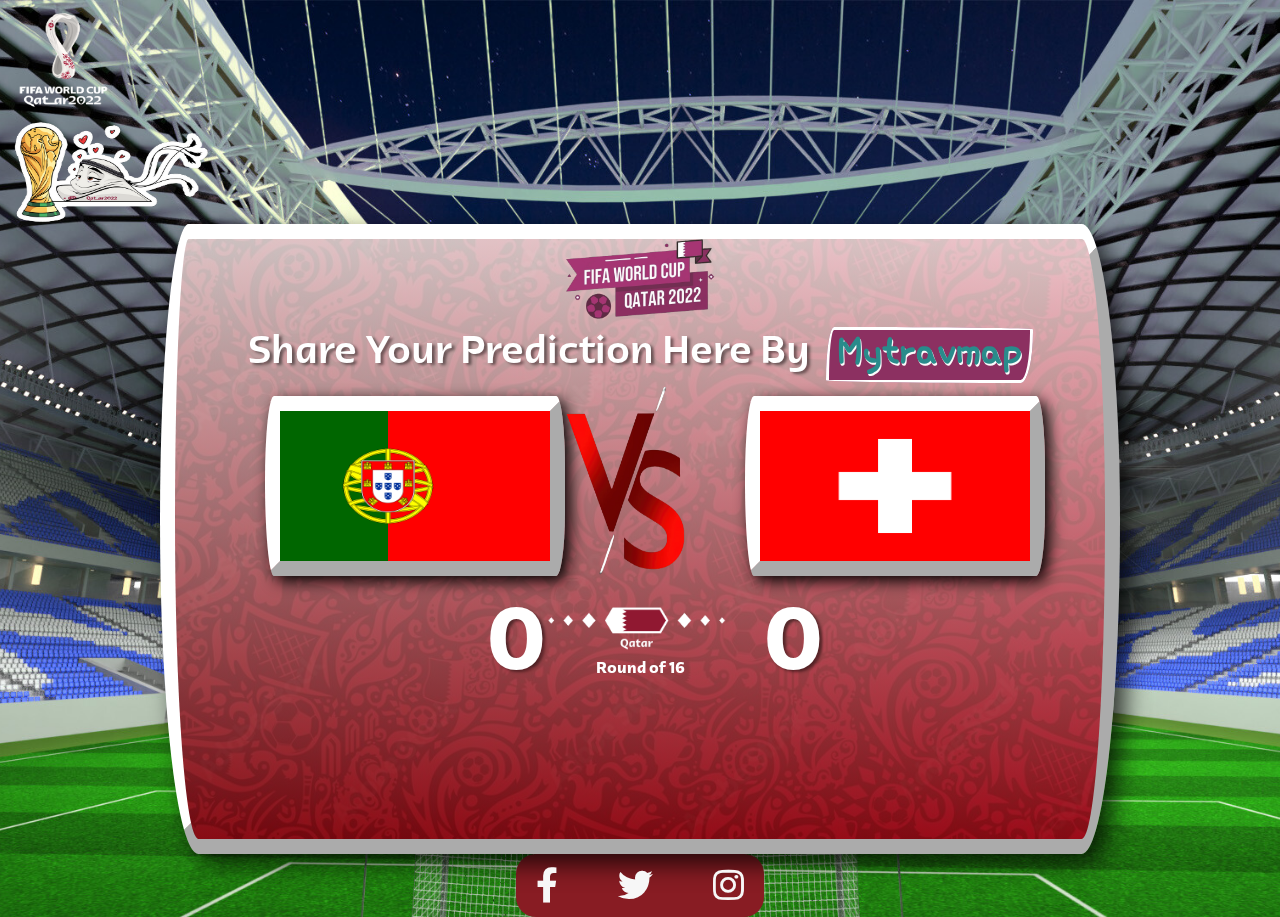
<file: index.html>
<!DOCTYPE html>
<html lang="en" dir="ltr">
  <head>
    <meta charset="utf-8">
    <meta name="viewport" content="width=device-width, initial-scale=1.0">
    <title>World Cup Prediction</title>
    <link rel="stylesheet" href="style.css">
    <link rel="stylesheet" href="font/stylesheet.css">
    <link href="https://cdn.jsdelivr.net/npm/bootstrap@5.2.3/dist/css/bootstrap.min.css" rel="stylesheet" integrity="sha384-rbsA2VBKQhggwzxH7pPCaAqO46MgnOM80zW1RWuH61DGLwZJEdK2Kadq2F9CUG65" crossorigin="anonymous">
    <link rel="stylesheet" href="https://cdnjs.cloudflare.com/ajax/libs/font-awesome/5.14.0/css/all.min.css">
    
  </head>
  <body>

    <section>
      <header class="d-flex justify-content-between">
        <img src="images/Qatar.png" alt="">
        <img class="logo2" src="images/rlogo.png" alt="">
      </header>
      <div class="content">
        <div class="info">
            <div class="title mt-3">
                <img src="images/fifa.png" alt="">
                <h1 class="d-flex justify-content-center align-items-center">Share Your Prediction Here By <span><a href="https://mytravmap.com/">Mytravmap</a></span></h1>
            </div>
            <div class="row mt-4 g-0">
                <div class="col-lg-5 leftcol g-0">
                    <img src="images/por.png" alt="">
                </div>
                <div class="col-lg-2 midcol g-0">
                  <img src="images/vs.png" alt="">
                </div>
                <div class="col-lg-5 rightcol g-0">
                    <img src="images/swi.png" alt="">
                </div>
            </div>
            <div class="row mt-3">
              <div class="col-lg-5 leftcol">
                <h1>0</h1>
            </div>
            <div class="col-lg-2 midcol2 mt-5 g-0">
              <img src="images/das.png" alt="">
              <h4 class="py-3" >Round of 16</h4>
            </div>
            <div class="col-lg-5 rightcol">
                <h1>0</h1>
            </div>
            </div>
        </div>
      </div>
      <div class="media-icons">
        <a href="#"><i class="fab fa-facebook-f"></i></a>
        <a href="#"><i class="fab fa-twitter"></i></a>
        <a href="#"><i class="fab fa-instagram"></i></a>
      </div>
    </section>

    <script src="https://cdn.jsdelivr.net/npm/@popperjs/core@2.11.6/dist/umd/popper.min.js" integrity="sha384-oBqDVmMz9ATKxIep9tiCxS/Z9fNfEXiDAYTujMAeBAsjFuCZSmKbSSUnQlmh/jp3" crossorigin="anonymous"></script>
    <script src="https://cdn.jsdelivr.net/npm/bootstrap@5.2.3/dist/js/bootstrap.min.js"     integrity="sha384-cuYeSxntonz0PPNlHhBs68uyIAVpIIOZZ5JqeqvYYIcEL727kskC66kF92t6Xl2V" crossorigin="anonymous"></script>
</body>
</html>
</file>
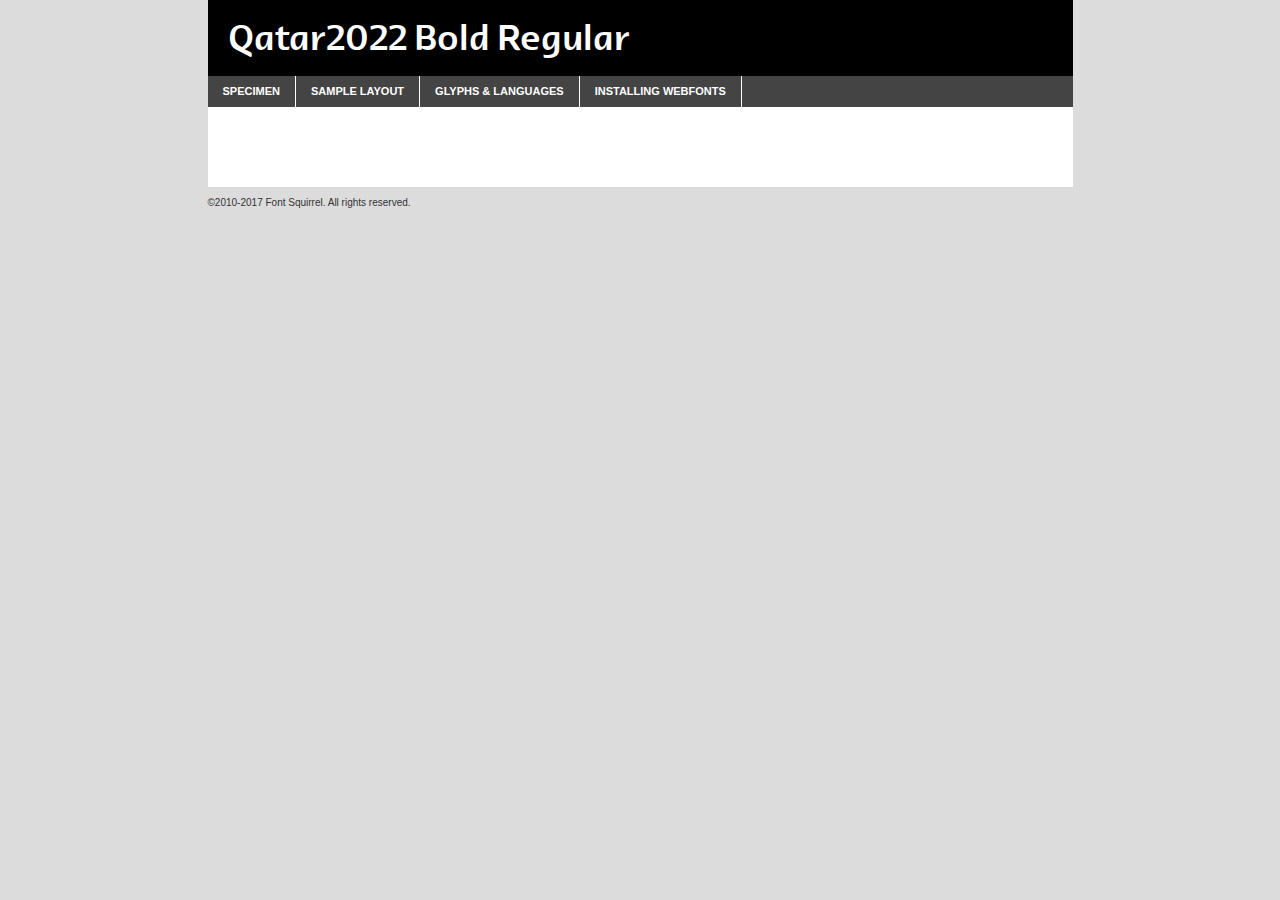
<file: font/qatar2022-bold-demo.html>
<!DOCTYPE html PUBLIC "-//W3C//DTD XHTML 1.0 Transitional//EN"
        "http://www.w3.org/TR/xhtml1/DTD/xhtml1-transitional.dtd">

<html xmlns="http://www.w3.org/1999/xhtml" xml:lang="en" lang="en">
<head>
    <meta http-equiv="Content-Type" content="text/html; charset=utf-8"/>
    <script src="http://ajax.googleapis.com/ajax/libs/jquery/1.7.2/jquery.min.js" type="text/javascript" charset="utf-8"></script>
    <script type="text/javascript">
		(function($) {
			$.fn.easyTabs = function(option) {
				var param = jQuery.extend({ fadeSpeed: 'fast', defaultContent: 1, activeClass: 'active' }, option);
				$(this).each(function() {
					var thisId = '#' + this.id;
					if ( param.defaultContent == '' )
					{
						param.defaultContent = 1;
					}
					if ( typeof param.defaultContent == 'number' )
					{
						var defaultTab = $(thisId + ' .tabs li:eq(' + (param.defaultContent - 1) + ') a').attr('href').substr(1);
					}
					else
					{
						var defaultTab = param.defaultContent;
					}
					$(thisId + ' .tabs li a').each(function() {
						var tabToHide = $(this).attr('href').substr(1);
						$('#' + tabToHide).addClass('easytabs-tab-content');
					});
					hideAll();
					changeContent(defaultTab);

					function hideAll() {$(thisId + ' .easytabs-tab-content').hide();}

					function changeContent(tabId)
					{
						hideAll();
						$(thisId + ' .tabs li').removeClass(param.activeClass);
						$(thisId + ' .tabs li a[href=#' + tabId + ']').closest('li').addClass(param.activeClass);
						if ( param.fadeSpeed != 'none' )
						{
							$(thisId + ' #' + tabId).fadeIn(param.fadeSpeed);
						}
						else
						{
							$(thisId + ' #' + tabId).show();
						}
					}

					$(thisId + ' .tabs li').click(function() {
						var tabId = $(this).find('a').attr('href').substr(1);
						changeContent(tabId);
						return false;
					});
				});
			}
		})(jQuery);
    </script>
    <link rel="stylesheet" href="specimen_files/specimen_stylesheet.css" type="text/css" charset="utf-8"/>
    <link rel="stylesheet" href="stylesheet.css" type="text/css" charset="utf-8"/>

    <style type="text/css">
        		body {
			font-family: 'qatar2022';
        		}

            </style>

    <title>Qatar2022 Bold Regular Specimen</title>


    <script type="text/javascript" charset="utf-8">
		$(document).ready(function() {
			$('#container').easyTabs({ defaultContent: 1 });
		});
    </script>
</head>

<body>
<div id="container">
    <div id="header">
		Qatar2022 Bold Regular    </div>
    <ul class="tabs">
        <li><a href="#specimen">Specimen</a></li>
        <li><a href="#layout">Sample Layout</a></li>
		        <li><a href="#glyphs">Glyphs &amp; Languages</a></li>
        <li><a href="#installing">Installing Webfonts</a></li>

    </ul>

    <div id="main_content">


        <div id="specimen">

            <div class="section">
                <div class="grid12 firstcol">
                    <div class="huge">AaBb</div>
                </div>
            </div>

            <div class="section">
                <div class="glyph_range">A&#x200B;B&#x200b;C&#x200b;D&#x200b;E&#x200b;F&#x200b;G&#x200b;H&#x200b;I&#x200b;J&#x200b;K&#x200b;L&#x200b;M&#x200b;N&#x200b;O&#x200b;P&#x200b;Q&#x200b;R&#x200b;S&#x200b;T&#x200b;U&#x200b;V&#x200b;W&#x200b;X&#x200b;Y&#x200b;Z&#x200b;a&#x200b;b&#x200b;c&#x200b;d&#x200b;e&#x200b;f&#x200b;g&#x200b;h&#x200b;i&#x200b;j&#x200b;k&#x200b;l&#x200b;m&#x200b;n&#x200b;o&#x200b;p&#x200b;q&#x200b;r&#x200b;s&#x200b;t&#x200b;u&#x200b;v&#x200b;w&#x200b;x&#x200b;y&#x200b;z&#x200b;1&#x200b;2&#x200b;3&#x200b;4&#x200b;5&#x200b;6&#x200b;7&#x200b;8&#x200b;9&#x200b;0&#x200b;&amp;&#x200b;.&#x200b;,&#x200b;?&#x200b;!&#x200b;&#64;&#x200b;(&#x200b;)&#x200b;#&#x200b;$&#x200b;%&#x200b;*&#x200b;+&#x200b;-&#x200b;=&#x200b;:&#x200b;;</div>
            </div>
            <div class="section">
                <div class="grid12 firstcol">
                    <table class="sample_table">
                        <tr>
                            <td>10</td>
                            <td class="size10">abcdefghijklmnopqrstuvwxyzABCDEFGHIJKLMNOPQRSTUVWXYZ0123456789abcdefghijklmnopqrstuvwxyzABCDEFGHIJKLMNOPQRSTUVWXYZ0123456789abcdefghijklmnopqrstuvwxyzABCDEFGHIJKLMNOPQRSTUVWXYZ</td>
                        </tr>
                        <tr>
                            <td>11</td>
                            <td class="size11">abcdefghijklmnopqrstuvwxyzABCDEFGHIJKLMNOPQRSTUVWXYZ0123456789abcdefghijklmnopqrstuvwxyzABCDEFGHIJKLMNOPQRSTUVWXYZ0123456789abcdefghijklmnopqrstuvwxyzABCDEFGHIJKLMNOPQRSTUVWXYZ</td>
                        </tr>
                        <tr>
                            <td>12</td>
                            <td class="size12">abcdefghijklmnopqrstuvwxyzABCDEFGHIJKLMNOPQRSTUVWXYZ0123456789abcdefghijklmnopqrstuvwxyzABCDEFGHIJKLMNOPQRSTUVWXYZ0123456789abcdefghijklmnopqrstuvwxyzABCDEFGHIJKLMNOPQRSTUVWXYZ</td>
                        </tr>
                        <tr>
                            <td>13</td>
                            <td class="size13">abcdefghijklmnopqrstuvwxyzABCDEFGHIJKLMNOPQRSTUVWXYZ0123456789abcdefghijklmnopqrstuvwxyzABCDEFGHIJKLMNOPQRSTUVWXYZ0123456789abcdefghijklmnopqrstuvwxyzABCDEFGHIJKLMNOPQRSTUVWXYZ</td>
                        </tr>
                        <tr>
                            <td>14</td>
                            <td class="size14">abcdefghijklmnopqrstuvwxyzABCDEFGHIJKLMNOPQRSTUVWXYZ0123456789abcdefghijklmnopqrstuvwxyzABCDEFGHIJKLMNOPQRSTUVWXYZ0123456789abcdefghijklmnopqrstuvwxyzABCDEFGHIJKLMNOPQRSTUVWXYZ</td>
                        </tr>
                        <tr>
                            <td>16</td>
                            <td class="size16">abcdefghijklmnopqrstuvwxyzABCDEFGHIJKLMNOPQRSTUVWXYZ0123456789abcdefghijklmnopqrstuvwxyzABCDEFGHIJKLMNOPQRSTUVWXYZ</td>
                        </tr>
                        <tr>
                            <td>18</td>
                            <td class="size18">abcdefghijklmnopqrstuvwxyzABCDEFGHIJKLMNOPQRSTUVWXYZ0123456789abcdefghijklmnopqrstuvwxyzABCDEFGHIJKLMNOPQRSTUVWXYZ</td>
                        </tr>
                        <tr>
                            <td>20</td>
                            <td class="size20">abcdefghijklmnopqrstuvwxyzABCDEFGHIJKLMNOPQRSTUVWXYZ0123456789abcdefghijklmnopqrstuvwxyzABCDEFGHIJKLMNOPQRSTUVWXYZ</td>
                        </tr>
                        <tr>
                            <td>24</td>
                            <td class="size24">abcdefghijklmnopqrstuvwxyzABCDEFGHIJKLMNOPQRSTUVWXYZ0123456789abcdefghijklmnopqrstuvwxyzABCDEFGHIJKLMNOPQRSTUVWXYZ</td>
                        </tr>
                        <tr>
                            <td>30</td>
                            <td class="size30">abcdefghijklmnopqrstuvwxyzABCDEFGHIJKLMNOPQRSTUVWXYZ0123456789abcdefghijklmnopqrstuvwxyzABCDEFGHIJKLMNOPQRSTUVWXYZ</td>
                        </tr>
                        <tr>
                            <td>36</td>
                            <td class="size36">abcdefghijklmnopqrstuvwxyzABCDEFGHIJKLMNOPQRSTUVWXYZ0123456789abcdefghijklmnopqrstuvwxyzABCDEFGHIJKLMNOPQRSTUVWXYZ</td>
                        </tr>
                        <tr>
                            <td>48</td>
                            <td class="size48">abcdefghijklmnopqrstuvwxyzABCDEFGHIJKLMNOPQRSTUVWXYZ0123456789abcdefghijklmnopqrstuvwxyzABCDEFGHIJKLMNOPQRSTUVWXYZ</td>
                        </tr>
                        <tr>
                            <td>60</td>
                            <td class="size60">abcdefghijklmnopqrstuvwxyzABCDEFGHIJKLMNOPQRSTUVWXYZ0123456789abcdefghijklmnopqrstuvwxyzABCDEFGHIJKLMNOPQRSTUVWXYZ</td>
                        </tr>
                        <tr>
                            <td>72</td>
                            <td class="size72">abcdefghijklmnopqrstuvwxyzABCDEFGHIJKLMNOPQRSTUVWXYZ0123456789abcdefghijklmnopqrstuvwxyzABCDEFGHIJKLMNOPQRSTUVWXYZ</td>
                        </tr>
                        <tr>
                            <td>90</td>
                            <td class="size90">abcdefghijklmnopqrstuvwxyzABCDEFGHIJKLMNOPQRSTUVWXYZ0123456789abcdefghijklmnopqrstuvwxyzABCDEFGHIJKLMNOPQRSTUVWXYZ</td>
                        </tr>
                    </table>

                </div>

            </div>


            <div class="section" id="bodycomparison">


                <div id="xheight">
                    <div class="fontbody">&#x25FC;&#x25FC;&#x25FC;&#x25FC;&#x25FC;&#x25FC;&#x25FC;&#x25FC;&#x25FC;&#x25FC;&#x25FC;&#x25FC;&#x25FC;&#x25FC;&#x25FC;&#x25FC;&#x25FC;&#x25FC;&#x25FC;&#x25FC;&#x25FC;&#x25FC;&#x25FC;&#x25FC;&#x25FC;&#x25FC;&#x25FC;&#x25FC;&#x25FC;&#x25FC;&#x25FC;&#x25FC;&#x25FC;&#x25FC;&#x25FC;&#x25FC;&#x25FC;&#x25FC;&#x25FC;&#x25FC;&#x25FC;&#x25FC;&#x25FC;&#x25FC;&#x25FC;&#x25FC;&#x25FC;&#x25FC;&#x25FC;&#x25FC;&#x25FC;&#x25FC;&#x25FC;&#x25FC;&#x25FC;&#x25FC;&#x25FC;&#x25FC;&#x25FC;&#x25FC;&#x25FC;&#x25FC;&#x25FC;&#x25FC;&#x25FC;&#x25FC;&#x25FC;&#x25FC;&#x25FC;&#x25FC;&#x25FC;&#x25FC;&#x25FC;&#x25FC;&#x25FC;&#x25FC;&#x25FC;&#x25FC;&#x25FC;&#x25FC;&#x25FC;&#x25FC;&#x25FC;&#x25FC;&#x25FC;&#x25FC;&#x25FC;&#x25FC;&#x25FC;&#x25FC;&#x25FC;&#x25FC;&#x25FC;&#x25FC;&#x25FC;&#x25FC;&#x25FC;&#x25FC;&#x25FC;body</div>
                    <div class="arialbody">body</div>
                    <div class="verdanabody">body</div>
                    <div class="georgiabody">body</div>
                </div>
                <div class="fontbody" style="z-index:1">
                    body<span>Qatar2022 Bold Regular</span>
                </div>
                <div class="arialbody" style="z-index:1">
                    body<span>Arial</span>
                </div>
                <div class="verdanabody" style="z-index:1">
                    body<span>Verdana</span>
                </div>
                <div class="georgiabody" style="z-index:1">
                    body<span>Georgia</span>
                </div>


            </div>


            <div class="section psample psample_row1" id="">

                <div class="grid2 firstcol">
                    <p class="size10"><span>10.</span>Aenean lacinia bibendum nulla sed consectetur. Fusce dapibus, tellus ac cursus commodo, tortor mauris condimentum nibh, ut fermentum massa justo sit amet risus. Nullam id dolor id nibh ultricies vehicula ut id elit. Cum sociis natoque penatibus et magnis dis parturient montes, nascetur ridiculus mus. Nulla vitae elit libero, a pharetra augue.</p>

                </div>
                <div class="grid3">
                    <p class="size11"><span>11.</span>Aenean lacinia bibendum nulla sed consectetur. Fusce dapibus, tellus ac cursus commodo, tortor mauris condimentum nibh, ut fermentum massa justo sit amet risus. Nullam id dolor id nibh ultricies vehicula ut id elit. Cum sociis natoque penatibus et magnis dis parturient montes, nascetur ridiculus mus. Nulla vitae elit libero, a pharetra augue.</p>

                </div>
                <div class="grid3">
                    <p class="size12"><span>12.</span>Aenean lacinia bibendum nulla sed consectetur. Fusce dapibus, tellus ac cursus commodo, tortor mauris condimentum nibh, ut fermentum massa justo sit amet risus. Nullam id dolor id nibh ultricies vehicula ut id elit. Cum sociis natoque penatibus et magnis dis parturient montes, nascetur ridiculus mus. Nulla vitae elit libero, a pharetra augue.</p>

                </div>
                <div class="grid4">
                    <p class="size13"><span>13.</span>Aenean lacinia bibendum nulla sed consectetur. Fusce dapibus, tellus ac cursus commodo, tortor mauris condimentum nibh, ut fermentum massa justo sit amet risus. Nullam id dolor id nibh ultricies vehicula ut id elit. Cum sociis natoque penatibus et magnis dis parturient montes, nascetur ridiculus mus. Nulla vitae elit libero, a pharetra augue.</p>

                </div>
                <div class="white_blend"></div>

            </div>
            <div class="section psample psample_row2" id="">
                <div class="grid3 firstcol">
                    <p class="size14"><span>14.</span>Aenean lacinia bibendum nulla sed consectetur. Fusce dapibus, tellus ac cursus commodo, tortor mauris condimentum nibh, ut fermentum massa justo sit amet risus. Nullam id dolor id nibh ultricies vehicula ut id elit. Cum sociis natoque penatibus et magnis dis parturient montes, nascetur ridiculus mus. Nulla vitae elit libero, a pharetra augue.</p>

                </div>
                <div class="grid4">
                    <p class="size16"><span>16.</span>Aenean lacinia bibendum nulla sed consectetur. Fusce dapibus, tellus ac cursus commodo, tortor mauris condimentum nibh, ut fermentum massa justo sit amet risus. Nullam id dolor id nibh ultricies vehicula ut id elit. Cum sociis natoque penatibus et magnis dis parturient montes, nascetur ridiculus mus. Nulla vitae elit libero, a pharetra augue.</p>

                </div>
                <div class="grid5">
                    <p class="size18"><span>18.</span>Aenean lacinia bibendum nulla sed consectetur. Fusce dapibus, tellus ac cursus commodo, tortor mauris condimentum nibh, ut fermentum massa justo sit amet risus. Nullam id dolor id nibh ultricies vehicula ut id elit. Cum sociis natoque penatibus et magnis dis parturient montes, nascetur ridiculus mus. Nulla vitae elit libero, a pharetra augue.</p>

                </div>

                <div class="white_blend"></div>

            </div>

            <div class="section psample psample_row3" id="">
                <div class="grid5 firstcol">
                    <p class="size20"><span>20.</span>Aenean lacinia bibendum nulla sed consectetur. Fusce dapibus, tellus ac cursus commodo, tortor mauris condimentum nibh, ut fermentum massa justo sit amet risus. Nullam id dolor id nibh ultricies vehicula ut id elit. Cum sociis natoque penatibus et magnis dis parturient montes, nascetur ridiculus mus. Nulla vitae elit libero, a pharetra augue.</p>
                </div>
                <div class="grid7">
                    <p class="size24"><span>24.</span>Aenean lacinia bibendum nulla sed consectetur. Fusce dapibus, tellus ac cursus commodo, tortor mauris condimentum nibh, ut fermentum massa justo sit amet risus. Nullam id dolor id nibh ultricies vehicula ut id elit. Cum sociis natoque penatibus et magnis dis parturient montes, nascetur ridiculus mus. Nulla vitae elit libero, a pharetra augue.</p>
                </div>

                <div class="white_blend"></div>

            </div>

            <div class="section psample psample_row4" id="">
                <div class="grid12 firstcol">
                    <p class="size30"><span>30.</span>Aenean lacinia bibendum nulla sed consectetur. Fusce dapibus, tellus ac cursus commodo, tortor mauris condimentum nibh, ut fermentum massa justo sit amet risus. Nullam id dolor id nibh ultricies vehicula ut id elit. Cum sociis natoque penatibus et magnis dis parturient montes, nascetur ridiculus mus. Nulla vitae elit libero, a pharetra augue.</p>
                </div>
                <div class="white_blend"></div>

            </div>


            <div class="section psample psample_row1 fullreverse">
                <div class="grid2 firstcol">
                    <p class="size10"><span>10.</span>Aenean lacinia bibendum nulla sed consectetur. Fusce dapibus, tellus ac cursus commodo, tortor mauris condimentum nibh, ut fermentum massa justo sit amet risus. Nullam id dolor id nibh ultricies vehicula ut id elit. Cum sociis natoque penatibus et magnis dis parturient montes, nascetur ridiculus mus. Nulla vitae elit libero, a pharetra augue.</p>

                </div>
                <div class="grid3">
                    <p class="size11"><span>11.</span>Aenean lacinia bibendum nulla sed consectetur. Fusce dapibus, tellus ac cursus commodo, tortor mauris condimentum nibh, ut fermentum massa justo sit amet risus. Nullam id dolor id nibh ultricies vehicula ut id elit. Cum sociis natoque penatibus et magnis dis parturient montes, nascetur ridiculus mus. Nulla vitae elit libero, a pharetra augue.</p>

                </div>
                <div class="grid3">
                    <p class="size12"><span>12.</span>Aenean lacinia bibendum nulla sed consectetur. Fusce dapibus, tellus ac cursus commodo, tortor mauris condimentum nibh, ut fermentum massa justo sit amet risus. Nullam id dolor id nibh ultricies vehicula ut id elit. Cum sociis natoque penatibus et magnis dis parturient montes, nascetur ridiculus mus. Nulla vitae elit libero, a pharetra augue.</p>

                </div>
                <div class="grid4">
                    <p class="size13"><span>13.</span>Aenean lacinia bibendum nulla sed consectetur. Fusce dapibus, tellus ac cursus commodo, tortor mauris condimentum nibh, ut fermentum massa justo sit amet risus. Nullam id dolor id nibh ultricies vehicula ut id elit. Cum sociis natoque penatibus et magnis dis parturient montes, nascetur ridiculus mus. Nulla vitae elit libero, a pharetra augue.</p>

                </div>
                <div class="black_blend"></div>

            </div>

            <div class="section psample psample_row2 fullreverse">
                <div class="grid3 firstcol">
                    <p class="size14"><span>14.</span>Aenean lacinia bibendum nulla sed consectetur. Fusce dapibus, tellus ac cursus commodo, tortor mauris condimentum nibh, ut fermentum massa justo sit amet risus. Nullam id dolor id nibh ultricies vehicula ut id elit. Cum sociis natoque penatibus et magnis dis parturient montes, nascetur ridiculus mus. Nulla vitae elit libero, a pharetra augue.</p>

                </div>
                <div class="grid4">
                    <p class="size16"><span>16.</span>Aenean lacinia bibendum nulla sed consectetur. Fusce dapibus, tellus ac cursus commodo, tortor mauris condimentum nibh, ut fermentum massa justo sit amet risus. Nullam id dolor id nibh ultricies vehicula ut id elit. Cum sociis natoque penatibus et magnis dis parturient montes, nascetur ridiculus mus. Nulla vitae elit libero, a pharetra augue.</p>

                </div>
                <div class="grid5">
                    <p class="size18"><span>18.</span>Aenean lacinia bibendum nulla sed consectetur. Fusce dapibus, tellus ac cursus commodo, tortor mauris condimentum nibh, ut fermentum massa justo sit amet risus. Nullam id dolor id nibh ultricies vehicula ut id elit. Cum sociis natoque penatibus et magnis dis parturient montes, nascetur ridiculus mus. Nulla vitae elit libero, a pharetra augue.</p>

                </div>
                <div class="black_blend"></div>

            </div>

            <div class="section psample fullreverse psample_row3" id="">
                <div class="grid5 firstcol">
                    <p class="size20"><span>20.</span>Aenean lacinia bibendum nulla sed consectetur. Fusce dapibus, tellus ac cursus commodo, tortor mauris condimentum nibh, ut fermentum massa justo sit amet risus. Nullam id dolor id nibh ultricies vehicula ut id elit. Cum sociis natoque penatibus et magnis dis parturient montes, nascetur ridiculus mus. Nulla vitae elit libero, a pharetra augue.</p>
                </div>
                <div class="grid7">
                    <p class="size24"><span>24.</span>Aenean lacinia bibendum nulla sed consectetur. Fusce dapibus, tellus ac cursus commodo, tortor mauris condimentum nibh, ut fermentum massa justo sit amet risus. Nullam id dolor id nibh ultricies vehicula ut id elit. Cum sociis natoque penatibus et magnis dis parturient montes, nascetur ridiculus mus. Nulla vitae elit libero, a pharetra augue.</p>
                </div>

                <div class="black_blend"></div>

            </div>

            <div class="section psample fullreverse psample_row4" id="" style="border-bottom: 20px #000 solid;">
                <div class="grid12 firstcol">
                    <p class="size30"><span>30.</span>Aenean lacinia bibendum nulla sed consectetur. Fusce dapibus, tellus ac cursus commodo, tortor mauris condimentum nibh, ut fermentum massa justo sit amet risus. Nullam id dolor id nibh ultricies vehicula ut id elit. Cum sociis natoque penatibus et magnis dis parturient montes, nascetur ridiculus mus. Nulla vitae elit libero, a pharetra augue.</p>
                </div>
                <div class="black_blend"></div>

            </div>


        </div>

        <div id="layout">

            <div class="section">

                <div class="grid12 firstcol">
                    <h1>Lorem Ipsum Dolor</h1>
                    <h2>Etiam porta sem malesuada magna mollis euismod</h2>

                    <p class="byline">By <a href="#link">Aenean Lacinia</a></p>
                </div>
            </div>
            <div class="section">
                <div class="grid8 firstcol">
                    <p class="large">Donec sed odio dui. Morbi leo risus, porta ac consectetur ac, vestibulum at eros. Fusce dapibus, tellus ac cursus commodo, tortor mauris condimentum nibh, ut fermentum massa justo sit amet risus. </p>


                    <h3>Pellentesque ornare sem</h3>

                    <p>Maecenas sed diam eget risus varius blandit sit amet non magna. Maecenas faucibus mollis interdum. Donec ullamcorper nulla non metus auctor fringilla. Nullam id dolor id nibh ultricies vehicula ut id elit. Nullam id dolor id nibh ultricies vehicula ut id elit. </p>

                    <p>Aenean eu leo quam. Pellentesque ornare sem lacinia quam venenatis vestibulum. Lorem ipsum dolor sit amet, consectetur adipiscing elit. Cum sociis natoque penatibus et magnis dis parturient montes, nascetur ridiculus mus. </p>

                    <p>Nulla vitae elit libero, a pharetra augue. Praesent commodo cursus magna, vel scelerisque nisl consectetur et. Aenean lacinia bibendum nulla sed consectetur. </p>

                    <p>Nullam quis risus eget urna mollis ornare vel eu leo. Nullam quis risus eget urna mollis ornare vel eu leo. Maecenas sed diam eget risus varius blandit sit amet non magna. Donec ullamcorper nulla non metus auctor fringilla. </p>

                    <h3>Cras mattis consectetur</h3>

                    <p>Aenean eu leo quam. Pellentesque ornare sem lacinia quam venenatis vestibulum. Aenean lacinia bibendum nulla sed consectetur. Integer posuere erat a ante venenatis dapibus posuere velit aliquet. Cras mattis consectetur purus sit amet fermentum. </p>

                    <p>Nullam id dolor id nibh ultricies vehicula ut id elit. Nullam quis risus eget urna mollis ornare vel eu leo. Cras mattis consectetur purus sit amet fermentum.</p>
                </div>

                <div class="grid4 sidebar">

                    <div class="box reverse">
                        <p class="last">Nullam quis risus eget urna mollis ornare vel eu leo. Donec ullamcorper nulla non metus auctor fringilla. Cras mattis consectetur purus sit amet fermentum. Sed posuere consectetur est at lobortis. Lorem ipsum dolor sit amet, consectetur adipiscing elit. </p>
                    </div>

                    <p class="caption">Maecenas sed diam eget risus varius.</p>

                    <p>Vestibulum id ligula porta felis euismod semper. Integer posuere erat a ante venenatis dapibus posuere velit aliquet. Vestibulum id ligula porta felis euismod semper. Sed posuere consectetur est at lobortis. Maecenas sed diam eget risus varius blandit sit amet non magna. Fusce dapibus, tellus ac cursus commodo, tortor mauris condimentum nibh, ut fermentum massa justo sit amet risus. </p>


                    <p>Duis mollis, est non commodo luctus, nisi erat porttitor ligula, eget lacinia odio sem nec elit. Aenean lacinia bibendum nulla sed consectetur. Vivamus sagittis lacus vel augue laoreet rutrum faucibus dolor auctor. Aenean lacinia bibendum nulla sed consectetur. Nullam quis risus eget urna mollis ornare vel eu leo. </p>

                    <p>Praesent commodo cursus magna, vel scelerisque nisl consectetur et. Donec ullamcorper nulla non metus auctor fringilla. Maecenas faucibus mollis interdum. Fusce dapibus, tellus ac cursus commodo, tortor mauris condimentum nibh, ut fermentum massa justo sit amet risus. </p>

                </div>
            </div>

        </div>


		

        <div id="glyphs">
            <div class="section">
                <div class="grid12 firstcol">

                    <h1>Language Support</h1>
                    <p>The subset of Qatar2022 Bold Regular in this kit supports the following languages:<br/>

						Albanian, Basque, Breton, Chamorro, Danish, Dutch, English, Faroese, Finnish, French, Frisian, Galician, German, Icelandic, Italian, Malagasy, Norwegian, Portuguese, Spanish, Alsatian, Aragonese, Arapaho, Arrernte, Asturian, Aymara, Bislama, Cebuano, Corsican, Fijian, French_creole, Genoese, Gilbertese, Greenlandic, Haitian_creole, Hiligaynon, Hmong, Hopi, Ibanag, Iloko_ilokano, Indonesian, Interglossa_glosa, Interlingua, Irish_gaelic, Jerriais, Lojban, Lombard, Luxembourgeois, Manx, Mohawk, Norfolk_pitcairnese, Occitan, Oromo, Pangasinan, Papiamento, Piedmontese, Potawatomi, Rhaeto-romance, Romansh, Rotokas, Sami_lule, Samoan, Sardinian, Scots_gaelic, Seychelles_creole, Shona, Sicilian, Somali, Southern_ndebele, Swahili, Swati_swazi, Tagalog_filipino_pilipino, Tetum, Tok_pisin, Uyghur_latinized, Volapuk, Walloon, Warlpiri, Xhosa, Yapese, Zulu, Latinbasic, Ubasic, Demo                    </p>
                    <h1>Glyph Chart</h1>
                    <p>The subset of Qatar2022 Bold Regular in this kit includes all the glyphs listed below. Unicode entities are included above each glyph to help you insert individual characters into your layout.</p>
                    <div id="glyph_chart">

																				                                <div><p>&amp;#32;</p>&#32;</div>
																				                                <div><p>&amp;#33;</p>&#33;</div>
																				                                <div><p>&amp;#34;</p>&#34;</div>
																				                                <div><p>&amp;#35;</p>&#35;</div>
																				                                <div><p>&amp;#36;</p>&#36;</div>
																				                                <div><p>&amp;#37;</p>&#37;</div>
																				                                <div><p>&amp;#38;</p>&#38;</div>
																				                                <div><p>&amp;#39;</p>&#39;</div>
																				                                <div><p>&amp;#40;</p>&#40;</div>
																				                                <div><p>&amp;#41;</p>&#41;</div>
																				                                <div><p>&amp;#42;</p>&#42;</div>
																				                                <div><p>&amp;#43;</p>&#43;</div>
																				                                <div><p>&amp;#44;</p>&#44;</div>
																				                                <div><p>&amp;#45;</p>&#45;</div>
																				                                <div><p>&amp;#46;</p>&#46;</div>
																				                                <div><p>&amp;#47;</p>&#47;</div>
																				                                <div><p>&amp;#48;</p>&#48;</div>
																				                                <div><p>&amp;#49;</p>&#49;</div>
																				                                <div><p>&amp;#50;</p>&#50;</div>
																				                                <div><p>&amp;#51;</p>&#51;</div>
																				                                <div><p>&amp;#52;</p>&#52;</div>
																				                                <div><p>&amp;#53;</p>&#53;</div>
																				                                <div><p>&amp;#54;</p>&#54;</div>
																				                                <div><p>&amp;#55;</p>&#55;</div>
																				                                <div><p>&amp;#56;</p>&#56;</div>
																				                                <div><p>&amp;#57;</p>&#57;</div>
																				                                <div><p>&amp;#58;</p>&#58;</div>
																				                                <div><p>&amp;#59;</p>&#59;</div>
																				                                <div><p>&amp;#60;</p>&#60;</div>
																				                                <div><p>&amp;#61;</p>&#61;</div>
																				                                <div><p>&amp;#62;</p>&#62;</div>
																				                                <div><p>&amp;#63;</p>&#63;</div>
																				                                <div><p>&amp;#64;</p>&#64;</div>
																				                                <div><p>&amp;#65;</p>&#65;</div>
																				                                <div><p>&amp;#66;</p>&#66;</div>
																				                                <div><p>&amp;#67;</p>&#67;</div>
																				                                <div><p>&amp;#68;</p>&#68;</div>
																				                                <div><p>&amp;#69;</p>&#69;</div>
																				                                <div><p>&amp;#70;</p>&#70;</div>
																				                                <div><p>&amp;#71;</p>&#71;</div>
																				                                <div><p>&amp;#72;</p>&#72;</div>
																				                                <div><p>&amp;#73;</p>&#73;</div>
																				                                <div><p>&amp;#74;</p>&#74;</div>
																				                                <div><p>&amp;#75;</p>&#75;</div>
																				                                <div><p>&amp;#76;</p>&#76;</div>
																				                                <div><p>&amp;#77;</p>&#77;</div>
																				                                <div><p>&amp;#78;</p>&#78;</div>
																				                                <div><p>&amp;#79;</p>&#79;</div>
																				                                <div><p>&amp;#80;</p>&#80;</div>
																				                                <div><p>&amp;#81;</p>&#81;</div>
																				                                <div><p>&amp;#82;</p>&#82;</div>
																				                                <div><p>&amp;#83;</p>&#83;</div>
																				                                <div><p>&amp;#84;</p>&#84;</div>
																				                                <div><p>&amp;#85;</p>&#85;</div>
																				                                <div><p>&amp;#86;</p>&#86;</div>
																				                                <div><p>&amp;#87;</p>&#87;</div>
																				                                <div><p>&amp;#88;</p>&#88;</div>
																				                                <div><p>&amp;#89;</p>&#89;</div>
																				                                <div><p>&amp;#90;</p>&#90;</div>
																				                                <div><p>&amp;#91;</p>&#91;</div>
																				                                <div><p>&amp;#92;</p>&#92;</div>
																				                                <div><p>&amp;#93;</p>&#93;</div>
																				                                <div><p>&amp;#94;</p>&#94;</div>
																				                                <div><p>&amp;#95;</p>&#95;</div>
																				                                <div><p>&amp;#96;</p>&#96;</div>
																				                                <div><p>&amp;#97;</p>&#97;</div>
																				                                <div><p>&amp;#98;</p>&#98;</div>
																				                                <div><p>&amp;#99;</p>&#99;</div>
																				                                <div><p>&amp;#100;</p>&#100;</div>
																				                                <div><p>&amp;#101;</p>&#101;</div>
																				                                <div><p>&amp;#102;</p>&#102;</div>
																				                                <div><p>&amp;#103;</p>&#103;</div>
																				                                <div><p>&amp;#104;</p>&#104;</div>
																				                                <div><p>&amp;#105;</p>&#105;</div>
																				                                <div><p>&amp;#106;</p>&#106;</div>
																				                                <div><p>&amp;#107;</p>&#107;</div>
																				                                <div><p>&amp;#108;</p>&#108;</div>
																				                                <div><p>&amp;#109;</p>&#109;</div>
																				                                <div><p>&amp;#110;</p>&#110;</div>
																				                                <div><p>&amp;#111;</p>&#111;</div>
																				                                <div><p>&amp;#112;</p>&#112;</div>
																				                                <div><p>&amp;#113;</p>&#113;</div>
																				                                <div><p>&amp;#114;</p>&#114;</div>
																				                                <div><p>&amp;#115;</p>&#115;</div>
																				                                <div><p>&amp;#116;</p>&#116;</div>
																				                                <div><p>&amp;#117;</p>&#117;</div>
																				                                <div><p>&amp;#118;</p>&#118;</div>
																				                                <div><p>&amp;#119;</p>&#119;</div>
																				                                <div><p>&amp;#120;</p>&#120;</div>
																				                                <div><p>&amp;#121;</p>&#121;</div>
																				                                <div><p>&amp;#122;</p>&#122;</div>
																				                                <div><p>&amp;#123;</p>&#123;</div>
																				                                <div><p>&amp;#124;</p>&#124;</div>
																				                                <div><p>&amp;#125;</p>&#125;</div>
																				                                <div><p>&amp;#126;</p>&#126;</div>
																				                                <div><p>&amp;#160;</p>&#160;</div>
																				                                <div><p>&amp;#161;</p>&#161;</div>
																				                                <div><p>&amp;#162;</p>&#162;</div>
																				                                <div><p>&amp;#163;</p>&#163;</div>
																				                                <div><p>&amp;#164;</p>&#164;</div>
																				                                <div><p>&amp;#165;</p>&#165;</div>
																				                                <div><p>&amp;#166;</p>&#166;</div>
																				                                <div><p>&amp;#167;</p>&#167;</div>
																				                                <div><p>&amp;#168;</p>&#168;</div>
																				                                <div><p>&amp;#169;</p>&#169;</div>
																				                                <div><p>&amp;#170;</p>&#170;</div>
																				                                <div><p>&amp;#171;</p>&#171;</div>
																				                                <div><p>&amp;#172;</p>&#172;</div>
																				                                <div><p>&amp;#173;</p>&#173;</div>
																				                                <div><p>&amp;#174;</p>&#174;</div>
																				                                <div><p>&amp;#175;</p>&#175;</div>
																				                                <div><p>&amp;#176;</p>&#176;</div>
																				                                <div><p>&amp;#177;</p>&#177;</div>
																				                                <div><p>&amp;#178;</p>&#178;</div>
																				                                <div><p>&amp;#179;</p>&#179;</div>
																				                                <div><p>&amp;#180;</p>&#180;</div>
																				                                <div><p>&amp;#181;</p>&#181;</div>
																				                                <div><p>&amp;#182;</p>&#182;</div>
																				                                <div><p>&amp;#183;</p>&#183;</div>
																				                                <div><p>&amp;#184;</p>&#184;</div>
																				                                <div><p>&amp;#185;</p>&#185;</div>
																				                                <div><p>&amp;#186;</p>&#186;</div>
																				                                <div><p>&amp;#187;</p>&#187;</div>
																				                                <div><p>&amp;#188;</p>&#188;</div>
																				                                <div><p>&amp;#189;</p>&#189;</div>
																				                                <div><p>&amp;#190;</p>&#190;</div>
																				                                <div><p>&amp;#191;</p>&#191;</div>
																				                                <div><p>&amp;#192;</p>&#192;</div>
																				                                <div><p>&amp;#193;</p>&#193;</div>
																				                                <div><p>&amp;#194;</p>&#194;</div>
																				                                <div><p>&amp;#195;</p>&#195;</div>
																				                                <div><p>&amp;#196;</p>&#196;</div>
																				                                <div><p>&amp;#197;</p>&#197;</div>
																				                                <div><p>&amp;#198;</p>&#198;</div>
																				                                <div><p>&amp;#199;</p>&#199;</div>
																				                                <div><p>&amp;#200;</p>&#200;</div>
																				                                <div><p>&amp;#201;</p>&#201;</div>
																				                                <div><p>&amp;#202;</p>&#202;</div>
																				                                <div><p>&amp;#203;</p>&#203;</div>
																				                                <div><p>&amp;#204;</p>&#204;</div>
																				                                <div><p>&amp;#205;</p>&#205;</div>
																				                                <div><p>&amp;#206;</p>&#206;</div>
																				                                <div><p>&amp;#207;</p>&#207;</div>
																				                                <div><p>&amp;#208;</p>&#208;</div>
																				                                <div><p>&amp;#209;</p>&#209;</div>
																				                                <div><p>&amp;#210;</p>&#210;</div>
																				                                <div><p>&amp;#211;</p>&#211;</div>
																				                                <div><p>&amp;#212;</p>&#212;</div>
																				                                <div><p>&amp;#213;</p>&#213;</div>
																				                                <div><p>&amp;#214;</p>&#214;</div>
																				                                <div><p>&amp;#215;</p>&#215;</div>
																				                                <div><p>&amp;#216;</p>&#216;</div>
																				                                <div><p>&amp;#217;</p>&#217;</div>
																				                                <div><p>&amp;#218;</p>&#218;</div>
																				                                <div><p>&amp;#219;</p>&#219;</div>
																				                                <div><p>&amp;#220;</p>&#220;</div>
																				                                <div><p>&amp;#221;</p>&#221;</div>
																				                                <div><p>&amp;#222;</p>&#222;</div>
																				                                <div><p>&amp;#223;</p>&#223;</div>
																				                                <div><p>&amp;#224;</p>&#224;</div>
																				                                <div><p>&amp;#225;</p>&#225;</div>
																				                                <div><p>&amp;#226;</p>&#226;</div>
																				                                <div><p>&amp;#227;</p>&#227;</div>
																				                                <div><p>&amp;#228;</p>&#228;</div>
																				                                <div><p>&amp;#229;</p>&#229;</div>
																				                                <div><p>&amp;#230;</p>&#230;</div>
																				                                <div><p>&amp;#231;</p>&#231;</div>
																				                                <div><p>&amp;#232;</p>&#232;</div>
																				                                <div><p>&amp;#233;</p>&#233;</div>
																				                                <div><p>&amp;#234;</p>&#234;</div>
																				                                <div><p>&amp;#235;</p>&#235;</div>
																				                                <div><p>&amp;#236;</p>&#236;</div>
																				                                <div><p>&amp;#237;</p>&#237;</div>
																				                                <div><p>&amp;#238;</p>&#238;</div>
																				                                <div><p>&amp;#239;</p>&#239;</div>
																				                                <div><p>&amp;#240;</p>&#240;</div>
																				                                <div><p>&amp;#241;</p>&#241;</div>
																				                                <div><p>&amp;#242;</p>&#242;</div>
																				                                <div><p>&amp;#243;</p>&#243;</div>
																				                                <div><p>&amp;#244;</p>&#244;</div>
																				                                <div><p>&amp;#245;</p>&#245;</div>
																				                                <div><p>&amp;#246;</p>&#246;</div>
																				                                <div><p>&amp;#247;</p>&#247;</div>
																				                                <div><p>&amp;#248;</p>&#248;</div>
																				                                <div><p>&amp;#249;</p>&#249;</div>
																				                                <div><p>&amp;#250;</p>&#250;</div>
																				                                <div><p>&amp;#251;</p>&#251;</div>
																				                                <div><p>&amp;#252;</p>&#252;</div>
																				                                <div><p>&amp;#253;</p>&#253;</div>
																				                                <div><p>&amp;#254;</p>&#254;</div>
																				                                <div><p>&amp;#255;</p>&#255;</div>
																				                                <div><p>&amp;#338;</p>&#338;</div>
																				                                <div><p>&amp;#339;</p>&#339;</div>
																				                                <div><p>&amp;#376;</p>&#376;</div>
																				                                <div><p>&amp;#710;</p>&#710;</div>
																				                                <div><p>&amp;#732;</p>&#732;</div>
																				                                <div><p>&amp;#8192;</p>&#8192;</div>
																				                                <div><p>&amp;#8193;</p>&#8193;</div>
																				                                <div><p>&amp;#8194;</p>&#8194;</div>
																				                                <div><p>&amp;#8195;</p>&#8195;</div>
																				                                <div><p>&amp;#8196;</p>&#8196;</div>
																				                                <div><p>&amp;#8197;</p>&#8197;</div>
																				                                <div><p>&amp;#8198;</p>&#8198;</div>
																				                                <div><p>&amp;#8199;</p>&#8199;</div>
																				                                <div><p>&amp;#8200;</p>&#8200;</div>
																				                                <div><p>&amp;#8201;</p>&#8201;</div>
																				                                <div><p>&amp;#8202;</p>&#8202;</div>
																				                                <div><p>&amp;#8208;</p>&#8208;</div>
																				                                <div><p>&amp;#8209;</p>&#8209;</div>
																				                                <div><p>&amp;#8210;</p>&#8210;</div>
																				                                <div><p>&amp;#8211;</p>&#8211;</div>
																				                                <div><p>&amp;#8212;</p>&#8212;</div>
																				                                <div><p>&amp;#8216;</p>&#8216;</div>
																				                                <div><p>&amp;#8217;</p>&#8217;</div>
																				                                <div><p>&amp;#8218;</p>&#8218;</div>
																				                                <div><p>&amp;#8220;</p>&#8220;</div>
																				                                <div><p>&amp;#8221;</p>&#8221;</div>
																				                                <div><p>&amp;#8222;</p>&#8222;</div>
																				                                <div><p>&amp;#8226;</p>&#8226;</div>
																				                                <div><p>&amp;#8230;</p>&#8230;</div>
																				                                <div><p>&amp;#8239;</p>&#8239;</div>
																				                                <div><p>&amp;#8249;</p>&#8249;</div>
																				                                <div><p>&amp;#8250;</p>&#8250;</div>
																				                                <div><p>&amp;#8287;</p>&#8287;</div>
																				                                <div><p>&amp;#8364;</p>&#8364;</div>
																				                                <div><p>&amp;#8482;</p>&#8482;</div>
																				                                <div><p>&amp;#9724;</p>&#9724;</div>
																				                                <div><p>&amp;#64257;</p>&#64257;</div>
																				                                <div><p>&amp;#64258;</p>&#64258;</div>
																																																										                    </div>
                </div>


            </div>
        </div>


        <div id="specs">

        </div>

        <div id="installing">
            <div class="section">
                <div class="grid7 firstcol">
                    <h1>Installing Webfonts</h1>

                    <p>Webfonts are supported by all major browser platforms but not all in the same way. There are currently four different font formats that must be included in order to target all browsers. This includes TTF, WOFF, EOT and SVG.</p>

                    <h2>1. Upload your webfonts</h2>
                    <p>You must upload your webfont kit to your website. They should be in or near the same directory as your CSS files.</p>

                    <h2>2. Include the webfont stylesheet</h2>
                    <p>A special CSS @font-face declaration helps the various browsers select the appropriate font it needs without causing you a bunch of headaches. Learn more about this syntax by reading the <a href="https://www.fontspring.com/blog/further-hardening-of-the-bulletproof-syntax">Fontspring blog post</a> about it. The code for it is as follows:</p>


                    <code>
                        @font-face{
                        font-family: 'MyWebFont';
                        src: url('WebFont.eot');
                        src: url('WebFont.eot?#iefix') format('embedded-opentype'),
                        url('WebFont.woff') format('woff'),
                        url('WebFont.ttf') format('truetype'),
                        url('WebFont.svg#webfont') format('svg');
                        }
                    </code>

                    <p>We've already gone ahead and generated the code for you. All you have to do is link to the stylesheet in your HTML, like this:</p>
                    <code>&lt;link rel=&quot;stylesheet&quot; href=&quot;stylesheet.css&quot; type=&quot;text/css&quot; charset=&quot;utf-8&quot; /&gt;</code>

                    <h2>3. Modify your own stylesheet</h2>
                    <p>To take advantage of your new fonts, you must tell your stylesheet to use them. Look at the original @font-face declaration above and find the property called "font-family." The name linked there will be what you use to reference the font. Prepend that webfont name to the font stack in the "font-family" property, inside the selector you want to change. For example:</p>
                    <code>p { font-family: 'WebFont', Arial, sans-serif; }</code>

                    <h2>4. Test</h2>
                    <p>Getting webfonts to work cross-browser <em>can</em> be tricky. Use the information in the sidebar to help you if you find that fonts aren't loading in a particular browser.</p>
                </div>

                <div class="grid5 sidebar">
                    <div class="box">
                        <h2>Troubleshooting<br/>Font-Face Problems</h2>
                        <p>Having trouble getting your webfonts to load in your new website? Here are some tips to sort out what might be the problem.</p>

                        <h3>Fonts not showing in any browser</h3>

                        <p>This sounds like you need to work on the plumbing. You either did not upload the fonts to the correct directory, or you did not link the fonts properly in the CSS. If you've confirmed that all this is correct and you still have a problem, take a look at your .htaccess file and see if requests are getting intercepted.</p>

                        <h3>Fonts not loading in iPhone or iPad</h3>

                        <p>The most common problem here is that you are serving the fonts from an IIS server. IIS refuses to serve files that have unknown MIME types. If that is the case, you must set the MIME type for SVG to "image/svg+xml" in the server settings. Follow these instructions from Microsoft if you need help.</p>

                        <h3>Fonts not loading in Firefox</h3>

                        <p>The primary reason for this failure? You are still using a version Firefox older than 3.5. So upgrade already! If that isn't it, then you are very likely serving fonts from a different domain. Firefox requires that all font assets be served from the same domain. Lastly it is possible that you need to add WOFF to your list of MIME types (if you are serving via IIS.)</p>

                        <h3>Fonts not loading in IE</h3>

                        <p>Are you looking at Internet Explorer on an actual Windows machine or are you cheating by using a service like Adobe BrowserLab? Many of these screenshot services do not render @font-face for IE. Best to test it on a real machine.</p>

                        <h3>Fonts not loading in IE9</h3>

                        <p>IE9, like Firefox, requires that fonts be served from the same domain as the website. Make sure that is the case.</p>
                    </div>
                </div>
            </div>

        </div>

    </div>
    <div id="footer">
        <p>&copy;2010-2017 Font Squirrel. All rights reserved.</p>
    </div>
</div>
</body>
</html>
</file>
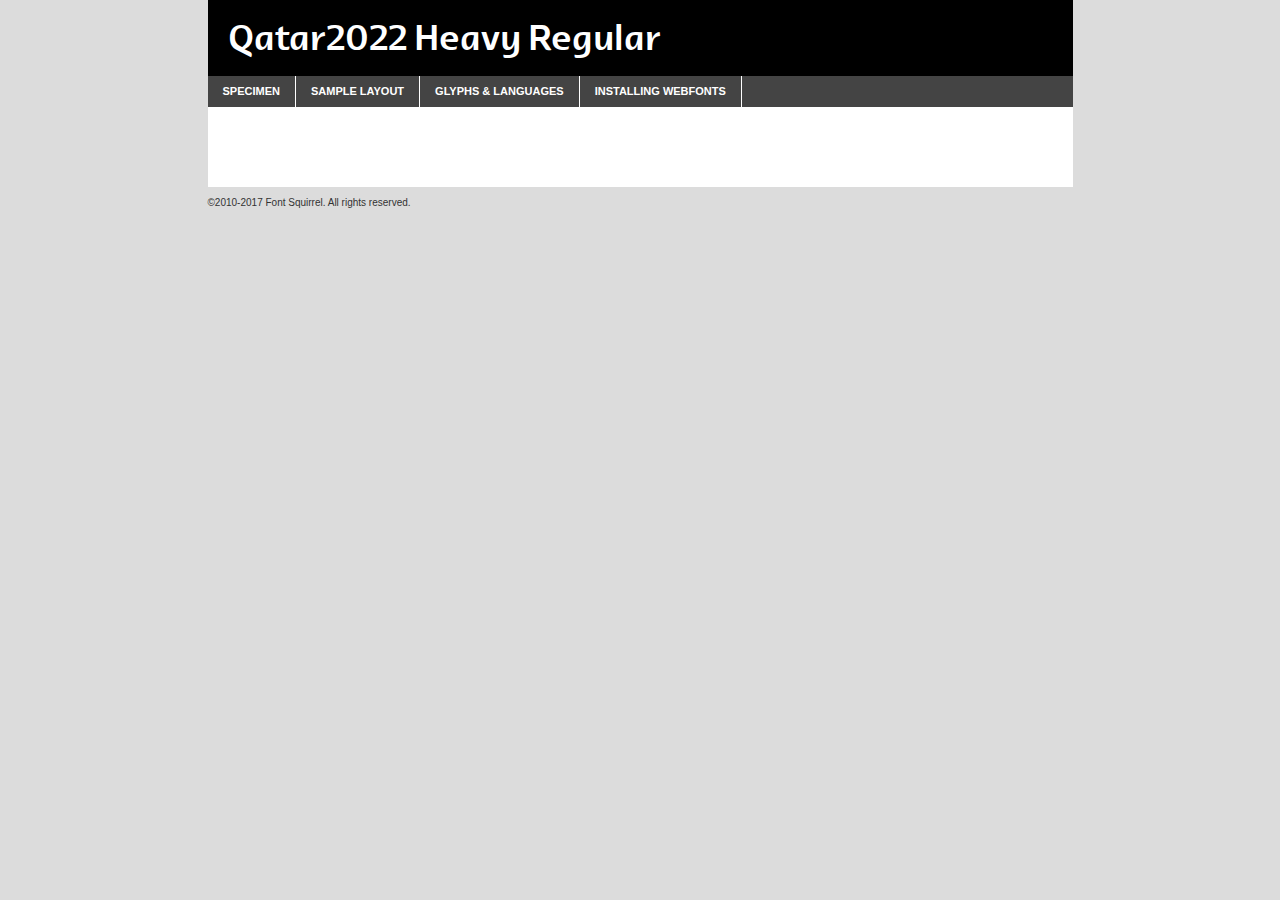
<file: font/qatar2022-heavy-demo.html>
<!DOCTYPE html PUBLIC "-//W3C//DTD XHTML 1.0 Transitional//EN"
        "http://www.w3.org/TR/xhtml1/DTD/xhtml1-transitional.dtd">

<html xmlns="http://www.w3.org/1999/xhtml" xml:lang="en" lang="en">
<head>
    <meta http-equiv="Content-Type" content="text/html; charset=utf-8"/>
    <script src="http://ajax.googleapis.com/ajax/libs/jquery/1.7.2/jquery.min.js" type="text/javascript" charset="utf-8"></script>
    <script type="text/javascript">
		(function($) {
			$.fn.easyTabs = function(option) {
				var param = jQuery.extend({ fadeSpeed: 'fast', defaultContent: 1, activeClass: 'active' }, option);
				$(this).each(function() {
					var thisId = '#' + this.id;
					if ( param.defaultContent == '' )
					{
						param.defaultContent = 1;
					}
					if ( typeof param.defaultContent == 'number' )
					{
						var defaultTab = $(thisId + ' .tabs li:eq(' + (param.defaultContent - 1) + ') a').attr('href').substr(1);
					}
					else
					{
						var defaultTab = param.defaultContent;
					}
					$(thisId + ' .tabs li a').each(function() {
						var tabToHide = $(this).attr('href').substr(1);
						$('#' + tabToHide).addClass('easytabs-tab-content');
					});
					hideAll();
					changeContent(defaultTab);

					function hideAll() {$(thisId + ' .easytabs-tab-content').hide();}

					function changeContent(tabId)
					{
						hideAll();
						$(thisId + ' .tabs li').removeClass(param.activeClass);
						$(thisId + ' .tabs li a[href=#' + tabId + ']').closest('li').addClass(param.activeClass);
						if ( param.fadeSpeed != 'none' )
						{
							$(thisId + ' #' + tabId).fadeIn(param.fadeSpeed);
						}
						else
						{
							$(thisId + ' #' + tabId).show();
						}
					}

					$(thisId + ' .tabs li').click(function() {
						var tabId = $(this).find('a').attr('href').substr(1);
						changeContent(tabId);
						return false;
					});
				});
			}
		})(jQuery);
    </script>
    <link rel="stylesheet" href="specimen_files/specimen_stylesheet.css" type="text/css" charset="utf-8"/>
    <link rel="stylesheet" href="stylesheet.css" type="text/css" charset="utf-8"/>

    <style type="text/css">
        		body {
			font-family: 'qatar2022';
        		}

            </style>

    <title>Qatar2022 Heavy Regular Specimen</title>


    <script type="text/javascript" charset="utf-8">
		$(document).ready(function() {
			$('#container').easyTabs({ defaultContent: 1 });
		});
    </script>
</head>

<body>
<div id="container">
    <div id="header">
		Qatar2022 Heavy Regular    </div>
    <ul class="tabs">
        <li><a href="#specimen">Specimen</a></li>
        <li><a href="#layout">Sample Layout</a></li>
		        <li><a href="#glyphs">Glyphs &amp; Languages</a></li>
        <li><a href="#installing">Installing Webfonts</a></li>

    </ul>

    <div id="main_content">


        <div id="specimen">

            <div class="section">
                <div class="grid12 firstcol">
                    <div class="huge">AaBb</div>
                </div>
            </div>

            <div class="section">
                <div class="glyph_range">A&#x200B;B&#x200b;C&#x200b;D&#x200b;E&#x200b;F&#x200b;G&#x200b;H&#x200b;I&#x200b;J&#x200b;K&#x200b;L&#x200b;M&#x200b;N&#x200b;O&#x200b;P&#x200b;Q&#x200b;R&#x200b;S&#x200b;T&#x200b;U&#x200b;V&#x200b;W&#x200b;X&#x200b;Y&#x200b;Z&#x200b;a&#x200b;b&#x200b;c&#x200b;d&#x200b;e&#x200b;f&#x200b;g&#x200b;h&#x200b;i&#x200b;j&#x200b;k&#x200b;l&#x200b;m&#x200b;n&#x200b;o&#x200b;p&#x200b;q&#x200b;r&#x200b;s&#x200b;t&#x200b;u&#x200b;v&#x200b;w&#x200b;x&#x200b;y&#x200b;z&#x200b;1&#x200b;2&#x200b;3&#x200b;4&#x200b;5&#x200b;6&#x200b;7&#x200b;8&#x200b;9&#x200b;0&#x200b;&amp;&#x200b;.&#x200b;,&#x200b;?&#x200b;!&#x200b;&#64;&#x200b;(&#x200b;)&#x200b;#&#x200b;$&#x200b;%&#x200b;*&#x200b;+&#x200b;-&#x200b;=&#x200b;:&#x200b;;</div>
            </div>
            <div class="section">
                <div class="grid12 firstcol">
                    <table class="sample_table">
                        <tr>
                            <td>10</td>
                            <td class="size10">abcdefghijklmnopqrstuvwxyzABCDEFGHIJKLMNOPQRSTUVWXYZ0123456789abcdefghijklmnopqrstuvwxyzABCDEFGHIJKLMNOPQRSTUVWXYZ0123456789abcdefghijklmnopqrstuvwxyzABCDEFGHIJKLMNOPQRSTUVWXYZ</td>
                        </tr>
                        <tr>
                            <td>11</td>
                            <td class="size11">abcdefghijklmnopqrstuvwxyzABCDEFGHIJKLMNOPQRSTUVWXYZ0123456789abcdefghijklmnopqrstuvwxyzABCDEFGHIJKLMNOPQRSTUVWXYZ0123456789abcdefghijklmnopqrstuvwxyzABCDEFGHIJKLMNOPQRSTUVWXYZ</td>
                        </tr>
                        <tr>
                            <td>12</td>
                            <td class="size12">abcdefghijklmnopqrstuvwxyzABCDEFGHIJKLMNOPQRSTUVWXYZ0123456789abcdefghijklmnopqrstuvwxyzABCDEFGHIJKLMNOPQRSTUVWXYZ0123456789abcdefghijklmnopqrstuvwxyzABCDEFGHIJKLMNOPQRSTUVWXYZ</td>
                        </tr>
                        <tr>
                            <td>13</td>
                            <td class="size13">abcdefghijklmnopqrstuvwxyzABCDEFGHIJKLMNOPQRSTUVWXYZ0123456789abcdefghijklmnopqrstuvwxyzABCDEFGHIJKLMNOPQRSTUVWXYZ0123456789abcdefghijklmnopqrstuvwxyzABCDEFGHIJKLMNOPQRSTUVWXYZ</td>
                        </tr>
                        <tr>
                            <td>14</td>
                            <td class="size14">abcdefghijklmnopqrstuvwxyzABCDEFGHIJKLMNOPQRSTUVWXYZ0123456789abcdefghijklmnopqrstuvwxyzABCDEFGHIJKLMNOPQRSTUVWXYZ0123456789abcdefghijklmnopqrstuvwxyzABCDEFGHIJKLMNOPQRSTUVWXYZ</td>
                        </tr>
                        <tr>
                            <td>16</td>
                            <td class="size16">abcdefghijklmnopqrstuvwxyzABCDEFGHIJKLMNOPQRSTUVWXYZ0123456789abcdefghijklmnopqrstuvwxyzABCDEFGHIJKLMNOPQRSTUVWXYZ</td>
                        </tr>
                        <tr>
                            <td>18</td>
                            <td class="size18">abcdefghijklmnopqrstuvwxyzABCDEFGHIJKLMNOPQRSTUVWXYZ0123456789abcdefghijklmnopqrstuvwxyzABCDEFGHIJKLMNOPQRSTUVWXYZ</td>
                        </tr>
                        <tr>
                            <td>20</td>
                            <td class="size20">abcdefghijklmnopqrstuvwxyzABCDEFGHIJKLMNOPQRSTUVWXYZ0123456789abcdefghijklmnopqrstuvwxyzABCDEFGHIJKLMNOPQRSTUVWXYZ</td>
                        </tr>
                        <tr>
                            <td>24</td>
                            <td class="size24">abcdefghijklmnopqrstuvwxyzABCDEFGHIJKLMNOPQRSTUVWXYZ0123456789abcdefghijklmnopqrstuvwxyzABCDEFGHIJKLMNOPQRSTUVWXYZ</td>
                        </tr>
                        <tr>
                            <td>30</td>
                            <td class="size30">abcdefghijklmnopqrstuvwxyzABCDEFGHIJKLMNOPQRSTUVWXYZ0123456789abcdefghijklmnopqrstuvwxyzABCDEFGHIJKLMNOPQRSTUVWXYZ</td>
                        </tr>
                        <tr>
                            <td>36</td>
                            <td class="size36">abcdefghijklmnopqrstuvwxyzABCDEFGHIJKLMNOPQRSTUVWXYZ0123456789abcdefghijklmnopqrstuvwxyzABCDEFGHIJKLMNOPQRSTUVWXYZ</td>
                        </tr>
                        <tr>
                            <td>48</td>
                            <td class="size48">abcdefghijklmnopqrstuvwxyzABCDEFGHIJKLMNOPQRSTUVWXYZ0123456789abcdefghijklmnopqrstuvwxyzABCDEFGHIJKLMNOPQRSTUVWXYZ</td>
                        </tr>
                        <tr>
                            <td>60</td>
                            <td class="size60">abcdefghijklmnopqrstuvwxyzABCDEFGHIJKLMNOPQRSTUVWXYZ0123456789abcdefghijklmnopqrstuvwxyzABCDEFGHIJKLMNOPQRSTUVWXYZ</td>
                        </tr>
                        <tr>
                            <td>72</td>
                            <td class="size72">abcdefghijklmnopqrstuvwxyzABCDEFGHIJKLMNOPQRSTUVWXYZ0123456789abcdefghijklmnopqrstuvwxyzABCDEFGHIJKLMNOPQRSTUVWXYZ</td>
                        </tr>
                        <tr>
                            <td>90</td>
                            <td class="size90">abcdefghijklmnopqrstuvwxyzABCDEFGHIJKLMNOPQRSTUVWXYZ0123456789abcdefghijklmnopqrstuvwxyzABCDEFGHIJKLMNOPQRSTUVWXYZ</td>
                        </tr>
                    </table>

                </div>

            </div>


            <div class="section" id="bodycomparison">


                <div id="xheight">
                    <div class="fontbody">&#x25FC;&#x25FC;&#x25FC;&#x25FC;&#x25FC;&#x25FC;&#x25FC;&#x25FC;&#x25FC;&#x25FC;&#x25FC;&#x25FC;&#x25FC;&#x25FC;&#x25FC;&#x25FC;&#x25FC;&#x25FC;&#x25FC;&#x25FC;&#x25FC;&#x25FC;&#x25FC;&#x25FC;&#x25FC;&#x25FC;&#x25FC;&#x25FC;&#x25FC;&#x25FC;&#x25FC;&#x25FC;&#x25FC;&#x25FC;&#x25FC;&#x25FC;&#x25FC;&#x25FC;&#x25FC;&#x25FC;&#x25FC;&#x25FC;&#x25FC;&#x25FC;&#x25FC;&#x25FC;&#x25FC;&#x25FC;&#x25FC;&#x25FC;&#x25FC;&#x25FC;&#x25FC;&#x25FC;&#x25FC;&#x25FC;&#x25FC;&#x25FC;&#x25FC;&#x25FC;&#x25FC;&#x25FC;&#x25FC;&#x25FC;&#x25FC;&#x25FC;&#x25FC;&#x25FC;&#x25FC;&#x25FC;&#x25FC;&#x25FC;&#x25FC;&#x25FC;&#x25FC;&#x25FC;&#x25FC;&#x25FC;&#x25FC;&#x25FC;&#x25FC;&#x25FC;&#x25FC;&#x25FC;&#x25FC;&#x25FC;&#x25FC;&#x25FC;&#x25FC;&#x25FC;&#x25FC;&#x25FC;&#x25FC;&#x25FC;&#x25FC;&#x25FC;&#x25FC;&#x25FC;&#x25FC;body</div>
                    <div class="arialbody">body</div>
                    <div class="verdanabody">body</div>
                    <div class="georgiabody">body</div>
                </div>
                <div class="fontbody" style="z-index:1">
                    body<span>Qatar2022 Heavy Regular</span>
                </div>
                <div class="arialbody" style="z-index:1">
                    body<span>Arial</span>
                </div>
                <div class="verdanabody" style="z-index:1">
                    body<span>Verdana</span>
                </div>
                <div class="georgiabody" style="z-index:1">
                    body<span>Georgia</span>
                </div>


            </div>


            <div class="section psample psample_row1" id="">

                <div class="grid2 firstcol">
                    <p class="size10"><span>10.</span>Aenean lacinia bibendum nulla sed consectetur. Fusce dapibus, tellus ac cursus commodo, tortor mauris condimentum nibh, ut fermentum massa justo sit amet risus. Nullam id dolor id nibh ultricies vehicula ut id elit. Cum sociis natoque penatibus et magnis dis parturient montes, nascetur ridiculus mus. Nulla vitae elit libero, a pharetra augue.</p>

                </div>
                <div class="grid3">
                    <p class="size11"><span>11.</span>Aenean lacinia bibendum nulla sed consectetur. Fusce dapibus, tellus ac cursus commodo, tortor mauris condimentum nibh, ut fermentum massa justo sit amet risus. Nullam id dolor id nibh ultricies vehicula ut id elit. Cum sociis natoque penatibus et magnis dis parturient montes, nascetur ridiculus mus. Nulla vitae elit libero, a pharetra augue.</p>

                </div>
                <div class="grid3">
                    <p class="size12"><span>12.</span>Aenean lacinia bibendum nulla sed consectetur. Fusce dapibus, tellus ac cursus commodo, tortor mauris condimentum nibh, ut fermentum massa justo sit amet risus. Nullam id dolor id nibh ultricies vehicula ut id elit. Cum sociis natoque penatibus et magnis dis parturient montes, nascetur ridiculus mus. Nulla vitae elit libero, a pharetra augue.</p>

                </div>
                <div class="grid4">
                    <p class="size13"><span>13.</span>Aenean lacinia bibendum nulla sed consectetur. Fusce dapibus, tellus ac cursus commodo, tortor mauris condimentum nibh, ut fermentum massa justo sit amet risus. Nullam id dolor id nibh ultricies vehicula ut id elit. Cum sociis natoque penatibus et magnis dis parturient montes, nascetur ridiculus mus. Nulla vitae elit libero, a pharetra augue.</p>

                </div>
                <div class="white_blend"></div>

            </div>
            <div class="section psample psample_row2" id="">
                <div class="grid3 firstcol">
                    <p class="size14"><span>14.</span>Aenean lacinia bibendum nulla sed consectetur. Fusce dapibus, tellus ac cursus commodo, tortor mauris condimentum nibh, ut fermentum massa justo sit amet risus. Nullam id dolor id nibh ultricies vehicula ut id elit. Cum sociis natoque penatibus et magnis dis parturient montes, nascetur ridiculus mus. Nulla vitae elit libero, a pharetra augue.</p>

                </div>
                <div class="grid4">
                    <p class="size16"><span>16.</span>Aenean lacinia bibendum nulla sed consectetur. Fusce dapibus, tellus ac cursus commodo, tortor mauris condimentum nibh, ut fermentum massa justo sit amet risus. Nullam id dolor id nibh ultricies vehicula ut id elit. Cum sociis natoque penatibus et magnis dis parturient montes, nascetur ridiculus mus. Nulla vitae elit libero, a pharetra augue.</p>

                </div>
                <div class="grid5">
                    <p class="size18"><span>18.</span>Aenean lacinia bibendum nulla sed consectetur. Fusce dapibus, tellus ac cursus commodo, tortor mauris condimentum nibh, ut fermentum massa justo sit amet risus. Nullam id dolor id nibh ultricies vehicula ut id elit. Cum sociis natoque penatibus et magnis dis parturient montes, nascetur ridiculus mus. Nulla vitae elit libero, a pharetra augue.</p>

                </div>

                <div class="white_blend"></div>

            </div>

            <div class="section psample psample_row3" id="">
                <div class="grid5 firstcol">
                    <p class="size20"><span>20.</span>Aenean lacinia bibendum nulla sed consectetur. Fusce dapibus, tellus ac cursus commodo, tortor mauris condimentum nibh, ut fermentum massa justo sit amet risus. Nullam id dolor id nibh ultricies vehicula ut id elit. Cum sociis natoque penatibus et magnis dis parturient montes, nascetur ridiculus mus. Nulla vitae elit libero, a pharetra augue.</p>
                </div>
                <div class="grid7">
                    <p class="size24"><span>24.</span>Aenean lacinia bibendum nulla sed consectetur. Fusce dapibus, tellus ac cursus commodo, tortor mauris condimentum nibh, ut fermentum massa justo sit amet risus. Nullam id dolor id nibh ultricies vehicula ut id elit. Cum sociis natoque penatibus et magnis dis parturient montes, nascetur ridiculus mus. Nulla vitae elit libero, a pharetra augue.</p>
                </div>

                <div class="white_blend"></div>

            </div>

            <div class="section psample psample_row4" id="">
                <div class="grid12 firstcol">
                    <p class="size30"><span>30.</span>Aenean lacinia bibendum nulla sed consectetur. Fusce dapibus, tellus ac cursus commodo, tortor mauris condimentum nibh, ut fermentum massa justo sit amet risus. Nullam id dolor id nibh ultricies vehicula ut id elit. Cum sociis natoque penatibus et magnis dis parturient montes, nascetur ridiculus mus. Nulla vitae elit libero, a pharetra augue.</p>
                </div>
                <div class="white_blend"></div>

            </div>


            <div class="section psample psample_row1 fullreverse">
                <div class="grid2 firstcol">
                    <p class="size10"><span>10.</span>Aenean lacinia bibendum nulla sed consectetur. Fusce dapibus, tellus ac cursus commodo, tortor mauris condimentum nibh, ut fermentum massa justo sit amet risus. Nullam id dolor id nibh ultricies vehicula ut id elit. Cum sociis natoque penatibus et magnis dis parturient montes, nascetur ridiculus mus. Nulla vitae elit libero, a pharetra augue.</p>

                </div>
                <div class="grid3">
                    <p class="size11"><span>11.</span>Aenean lacinia bibendum nulla sed consectetur. Fusce dapibus, tellus ac cursus commodo, tortor mauris condimentum nibh, ut fermentum massa justo sit amet risus. Nullam id dolor id nibh ultricies vehicula ut id elit. Cum sociis natoque penatibus et magnis dis parturient montes, nascetur ridiculus mus. Nulla vitae elit libero, a pharetra augue.</p>

                </div>
                <div class="grid3">
                    <p class="size12"><span>12.</span>Aenean lacinia bibendum nulla sed consectetur. Fusce dapibus, tellus ac cursus commodo, tortor mauris condimentum nibh, ut fermentum massa justo sit amet risus. Nullam id dolor id nibh ultricies vehicula ut id elit. Cum sociis natoque penatibus et magnis dis parturient montes, nascetur ridiculus mus. Nulla vitae elit libero, a pharetra augue.</p>

                </div>
                <div class="grid4">
                    <p class="size13"><span>13.</span>Aenean lacinia bibendum nulla sed consectetur. Fusce dapibus, tellus ac cursus commodo, tortor mauris condimentum nibh, ut fermentum massa justo sit amet risus. Nullam id dolor id nibh ultricies vehicula ut id elit. Cum sociis natoque penatibus et magnis dis parturient montes, nascetur ridiculus mus. Nulla vitae elit libero, a pharetra augue.</p>

                </div>
                <div class="black_blend"></div>

            </div>

            <div class="section psample psample_row2 fullreverse">
                <div class="grid3 firstcol">
                    <p class="size14"><span>14.</span>Aenean lacinia bibendum nulla sed consectetur. Fusce dapibus, tellus ac cursus commodo, tortor mauris condimentum nibh, ut fermentum massa justo sit amet risus. Nullam id dolor id nibh ultricies vehicula ut id elit. Cum sociis natoque penatibus et magnis dis parturient montes, nascetur ridiculus mus. Nulla vitae elit libero, a pharetra augue.</p>

                </div>
                <div class="grid4">
                    <p class="size16"><span>16.</span>Aenean lacinia bibendum nulla sed consectetur. Fusce dapibus, tellus ac cursus commodo, tortor mauris condimentum nibh, ut fermentum massa justo sit amet risus. Nullam id dolor id nibh ultricies vehicula ut id elit. Cum sociis natoque penatibus et magnis dis parturient montes, nascetur ridiculus mus. Nulla vitae elit libero, a pharetra augue.</p>

                </div>
                <div class="grid5">
                    <p class="size18"><span>18.</span>Aenean lacinia bibendum nulla sed consectetur. Fusce dapibus, tellus ac cursus commodo, tortor mauris condimentum nibh, ut fermentum massa justo sit amet risus. Nullam id dolor id nibh ultricies vehicula ut id elit. Cum sociis natoque penatibus et magnis dis parturient montes, nascetur ridiculus mus. Nulla vitae elit libero, a pharetra augue.</p>

                </div>
                <div class="black_blend"></div>

            </div>

            <div class="section psample fullreverse psample_row3" id="">
                <div class="grid5 firstcol">
                    <p class="size20"><span>20.</span>Aenean lacinia bibendum nulla sed consectetur. Fusce dapibus, tellus ac cursus commodo, tortor mauris condimentum nibh, ut fermentum massa justo sit amet risus. Nullam id dolor id nibh ultricies vehicula ut id elit. Cum sociis natoque penatibus et magnis dis parturient montes, nascetur ridiculus mus. Nulla vitae elit libero, a pharetra augue.</p>
                </div>
                <div class="grid7">
                    <p class="size24"><span>24.</span>Aenean lacinia bibendum nulla sed consectetur. Fusce dapibus, tellus ac cursus commodo, tortor mauris condimentum nibh, ut fermentum massa justo sit amet risus. Nullam id dolor id nibh ultricies vehicula ut id elit. Cum sociis natoque penatibus et magnis dis parturient montes, nascetur ridiculus mus. Nulla vitae elit libero, a pharetra augue.</p>
                </div>

                <div class="black_blend"></div>

            </div>

            <div class="section psample fullreverse psample_row4" id="" style="border-bottom: 20px #000 solid;">
                <div class="grid12 firstcol">
                    <p class="size30"><span>30.</span>Aenean lacinia bibendum nulla sed consectetur. Fusce dapibus, tellus ac cursus commodo, tortor mauris condimentum nibh, ut fermentum massa justo sit amet risus. Nullam id dolor id nibh ultricies vehicula ut id elit. Cum sociis natoque penatibus et magnis dis parturient montes, nascetur ridiculus mus. Nulla vitae elit libero, a pharetra augue.</p>
                </div>
                <div class="black_blend"></div>

            </div>


        </div>

        <div id="layout">

            <div class="section">

                <div class="grid12 firstcol">
                    <h1>Lorem Ipsum Dolor</h1>
                    <h2>Etiam porta sem malesuada magna mollis euismod</h2>

                    <p class="byline">By <a href="#link">Aenean Lacinia</a></p>
                </div>
            </div>
            <div class="section">
                <div class="grid8 firstcol">
                    <p class="large">Donec sed odio dui. Morbi leo risus, porta ac consectetur ac, vestibulum at eros. Fusce dapibus, tellus ac cursus commodo, tortor mauris condimentum nibh, ut fermentum massa justo sit amet risus. </p>


                    <h3>Pellentesque ornare sem</h3>

                    <p>Maecenas sed diam eget risus varius blandit sit amet non magna. Maecenas faucibus mollis interdum. Donec ullamcorper nulla non metus auctor fringilla. Nullam id dolor id nibh ultricies vehicula ut id elit. Nullam id dolor id nibh ultricies vehicula ut id elit. </p>

                    <p>Aenean eu leo quam. Pellentesque ornare sem lacinia quam venenatis vestibulum. Lorem ipsum dolor sit amet, consectetur adipiscing elit. Cum sociis natoque penatibus et magnis dis parturient montes, nascetur ridiculus mus. </p>

                    <p>Nulla vitae elit libero, a pharetra augue. Praesent commodo cursus magna, vel scelerisque nisl consectetur et. Aenean lacinia bibendum nulla sed consectetur. </p>

                    <p>Nullam quis risus eget urna mollis ornare vel eu leo. Nullam quis risus eget urna mollis ornare vel eu leo. Maecenas sed diam eget risus varius blandit sit amet non magna. Donec ullamcorper nulla non metus auctor fringilla. </p>

                    <h3>Cras mattis consectetur</h3>

                    <p>Aenean eu leo quam. Pellentesque ornare sem lacinia quam venenatis vestibulum. Aenean lacinia bibendum nulla sed consectetur. Integer posuere erat a ante venenatis dapibus posuere velit aliquet. Cras mattis consectetur purus sit amet fermentum. </p>

                    <p>Nullam id dolor id nibh ultricies vehicula ut id elit. Nullam quis risus eget urna mollis ornare vel eu leo. Cras mattis consectetur purus sit amet fermentum.</p>
                </div>

                <div class="grid4 sidebar">

                    <div class="box reverse">
                        <p class="last">Nullam quis risus eget urna mollis ornare vel eu leo. Donec ullamcorper nulla non metus auctor fringilla. Cras mattis consectetur purus sit amet fermentum. Sed posuere consectetur est at lobortis. Lorem ipsum dolor sit amet, consectetur adipiscing elit. </p>
                    </div>

                    <p class="caption">Maecenas sed diam eget risus varius.</p>

                    <p>Vestibulum id ligula porta felis euismod semper. Integer posuere erat a ante venenatis dapibus posuere velit aliquet. Vestibulum id ligula porta felis euismod semper. Sed posuere consectetur est at lobortis. Maecenas sed diam eget risus varius blandit sit amet non magna. Fusce dapibus, tellus ac cursus commodo, tortor mauris condimentum nibh, ut fermentum massa justo sit amet risus. </p>


                    <p>Duis mollis, est non commodo luctus, nisi erat porttitor ligula, eget lacinia odio sem nec elit. Aenean lacinia bibendum nulla sed consectetur. Vivamus sagittis lacus vel augue laoreet rutrum faucibus dolor auctor. Aenean lacinia bibendum nulla sed consectetur. Nullam quis risus eget urna mollis ornare vel eu leo. </p>

                    <p>Praesent commodo cursus magna, vel scelerisque nisl consectetur et. Donec ullamcorper nulla non metus auctor fringilla. Maecenas faucibus mollis interdum. Fusce dapibus, tellus ac cursus commodo, tortor mauris condimentum nibh, ut fermentum massa justo sit amet risus. </p>

                </div>
            </div>

        </div>


		

        <div id="glyphs">
            <div class="section">
                <div class="grid12 firstcol">

                    <h1>Language Support</h1>
                    <p>The subset of Qatar2022 Heavy Regular in this kit supports the following languages:<br/>

						Albanian, Basque, Breton, Chamorro, Danish, Dutch, English, Faroese, Finnish, French, Frisian, Galician, German, Icelandic, Italian, Malagasy, Norwegian, Portuguese, Spanish, Alsatian, Aragonese, Arapaho, Arrernte, Asturian, Aymara, Bislama, Cebuano, Corsican, Fijian, French_creole, Genoese, Gilbertese, Greenlandic, Haitian_creole, Hiligaynon, Hmong, Hopi, Ibanag, Iloko_ilokano, Indonesian, Interglossa_glosa, Interlingua, Irish_gaelic, Jerriais, Lojban, Lombard, Luxembourgeois, Manx, Mohawk, Norfolk_pitcairnese, Occitan, Oromo, Pangasinan, Papiamento, Piedmontese, Potawatomi, Rhaeto-romance, Romansh, Rotokas, Sami_lule, Samoan, Sardinian, Scots_gaelic, Seychelles_creole, Shona, Sicilian, Somali, Southern_ndebele, Swahili, Swati_swazi, Tagalog_filipino_pilipino, Tetum, Tok_pisin, Uyghur_latinized, Volapuk, Walloon, Warlpiri, Xhosa, Yapese, Zulu, Latinbasic, Ubasic, Demo                    </p>
                    <h1>Glyph Chart</h1>
                    <p>The subset of Qatar2022 Heavy Regular in this kit includes all the glyphs listed below. Unicode entities are included above each glyph to help you insert individual characters into your layout.</p>
                    <div id="glyph_chart">

																				                                <div><p>&amp;#32;</p>&#32;</div>
																				                                <div><p>&amp;#33;</p>&#33;</div>
																				                                <div><p>&amp;#34;</p>&#34;</div>
																				                                <div><p>&amp;#35;</p>&#35;</div>
																				                                <div><p>&amp;#36;</p>&#36;</div>
																				                                <div><p>&amp;#37;</p>&#37;</div>
																				                                <div><p>&amp;#38;</p>&#38;</div>
																				                                <div><p>&amp;#39;</p>&#39;</div>
																				                                <div><p>&amp;#40;</p>&#40;</div>
																				                                <div><p>&amp;#41;</p>&#41;</div>
																				                                <div><p>&amp;#42;</p>&#42;</div>
																				                                <div><p>&amp;#43;</p>&#43;</div>
																				                                <div><p>&amp;#44;</p>&#44;</div>
																				                                <div><p>&amp;#45;</p>&#45;</div>
																				                                <div><p>&amp;#46;</p>&#46;</div>
																				                                <div><p>&amp;#47;</p>&#47;</div>
																				                                <div><p>&amp;#48;</p>&#48;</div>
																				                                <div><p>&amp;#49;</p>&#49;</div>
																				                                <div><p>&amp;#50;</p>&#50;</div>
																				                                <div><p>&amp;#51;</p>&#51;</div>
																				                                <div><p>&amp;#52;</p>&#52;</div>
																				                                <div><p>&amp;#53;</p>&#53;</div>
																				                                <div><p>&amp;#54;</p>&#54;</div>
																				                                <div><p>&amp;#55;</p>&#55;</div>
																				                                <div><p>&amp;#56;</p>&#56;</div>
																				                                <div><p>&amp;#57;</p>&#57;</div>
																				                                <div><p>&amp;#58;</p>&#58;</div>
																				                                <div><p>&amp;#59;</p>&#59;</div>
																				                                <div><p>&amp;#60;</p>&#60;</div>
																				                                <div><p>&amp;#61;</p>&#61;</div>
																				                                <div><p>&amp;#62;</p>&#62;</div>
																				                                <div><p>&amp;#63;</p>&#63;</div>
																				                                <div><p>&amp;#64;</p>&#64;</div>
																				                                <div><p>&amp;#65;</p>&#65;</div>
																				                                <div><p>&amp;#66;</p>&#66;</div>
																				                                <div><p>&amp;#67;</p>&#67;</div>
																				                                <div><p>&amp;#68;</p>&#68;</div>
																				                                <div><p>&amp;#69;</p>&#69;</div>
																				                                <div><p>&amp;#70;</p>&#70;</div>
																				                                <div><p>&amp;#71;</p>&#71;</div>
																				                                <div><p>&amp;#72;</p>&#72;</div>
																				                                <div><p>&amp;#73;</p>&#73;</div>
																				                                <div><p>&amp;#74;</p>&#74;</div>
																				                                <div><p>&amp;#75;</p>&#75;</div>
																				                                <div><p>&amp;#76;</p>&#76;</div>
																				                                <div><p>&amp;#77;</p>&#77;</div>
																				                                <div><p>&amp;#78;</p>&#78;</div>
																				                                <div><p>&amp;#79;</p>&#79;</div>
																				                                <div><p>&amp;#80;</p>&#80;</div>
																				                                <div><p>&amp;#81;</p>&#81;</div>
																				                                <div><p>&amp;#82;</p>&#82;</div>
																				                                <div><p>&amp;#83;</p>&#83;</div>
																				                                <div><p>&amp;#84;</p>&#84;</div>
																				                                <div><p>&amp;#85;</p>&#85;</div>
																				                                <div><p>&amp;#86;</p>&#86;</div>
																				                                <div><p>&amp;#87;</p>&#87;</div>
																				                                <div><p>&amp;#88;</p>&#88;</div>
																				                                <div><p>&amp;#89;</p>&#89;</div>
																				                                <div><p>&amp;#90;</p>&#90;</div>
																				                                <div><p>&amp;#91;</p>&#91;</div>
																				                                <div><p>&amp;#92;</p>&#92;</div>
																				                                <div><p>&amp;#93;</p>&#93;</div>
																				                                <div><p>&amp;#94;</p>&#94;</div>
																				                                <div><p>&amp;#95;</p>&#95;</div>
																				                                <div><p>&amp;#96;</p>&#96;</div>
																				                                <div><p>&amp;#97;</p>&#97;</div>
																				                                <div><p>&amp;#98;</p>&#98;</div>
																				                                <div><p>&amp;#99;</p>&#99;</div>
																				                                <div><p>&amp;#100;</p>&#100;</div>
																				                                <div><p>&amp;#101;</p>&#101;</div>
																				                                <div><p>&amp;#102;</p>&#102;</div>
																				                                <div><p>&amp;#103;</p>&#103;</div>
																				                                <div><p>&amp;#104;</p>&#104;</div>
																				                                <div><p>&amp;#105;</p>&#105;</div>
																				                                <div><p>&amp;#106;</p>&#106;</div>
																				                                <div><p>&amp;#107;</p>&#107;</div>
																				                                <div><p>&amp;#108;</p>&#108;</div>
																				                                <div><p>&amp;#109;</p>&#109;</div>
																				                                <div><p>&amp;#110;</p>&#110;</div>
																				                                <div><p>&amp;#111;</p>&#111;</div>
																				                                <div><p>&amp;#112;</p>&#112;</div>
																				                                <div><p>&amp;#113;</p>&#113;</div>
																				                                <div><p>&amp;#114;</p>&#114;</div>
																				                                <div><p>&amp;#115;</p>&#115;</div>
																				                                <div><p>&amp;#116;</p>&#116;</div>
																				                                <div><p>&amp;#117;</p>&#117;</div>
																				                                <div><p>&amp;#118;</p>&#118;</div>
																				                                <div><p>&amp;#119;</p>&#119;</div>
																				                                <div><p>&amp;#120;</p>&#120;</div>
																				                                <div><p>&amp;#121;</p>&#121;</div>
																				                                <div><p>&amp;#122;</p>&#122;</div>
																				                                <div><p>&amp;#123;</p>&#123;</div>
																				                                <div><p>&amp;#124;</p>&#124;</div>
																				                                <div><p>&amp;#125;</p>&#125;</div>
																				                                <div><p>&amp;#126;</p>&#126;</div>
																				                                <div><p>&amp;#160;</p>&#160;</div>
																				                                <div><p>&amp;#161;</p>&#161;</div>
																				                                <div><p>&amp;#162;</p>&#162;</div>
																				                                <div><p>&amp;#163;</p>&#163;</div>
																				                                <div><p>&amp;#164;</p>&#164;</div>
																				                                <div><p>&amp;#165;</p>&#165;</div>
																				                                <div><p>&amp;#166;</p>&#166;</div>
																				                                <div><p>&amp;#167;</p>&#167;</div>
																				                                <div><p>&amp;#168;</p>&#168;</div>
																				                                <div><p>&amp;#169;</p>&#169;</div>
																				                                <div><p>&amp;#170;</p>&#170;</div>
																				                                <div><p>&amp;#171;</p>&#171;</div>
																				                                <div><p>&amp;#172;</p>&#172;</div>
																				                                <div><p>&amp;#173;</p>&#173;</div>
																				                                <div><p>&amp;#174;</p>&#174;</div>
																				                                <div><p>&amp;#175;</p>&#175;</div>
																				                                <div><p>&amp;#176;</p>&#176;</div>
																				                                <div><p>&amp;#177;</p>&#177;</div>
																				                                <div><p>&amp;#178;</p>&#178;</div>
																				                                <div><p>&amp;#179;</p>&#179;</div>
																				                                <div><p>&amp;#180;</p>&#180;</div>
																				                                <div><p>&amp;#181;</p>&#181;</div>
																				                                <div><p>&amp;#182;</p>&#182;</div>
																				                                <div><p>&amp;#183;</p>&#183;</div>
																				                                <div><p>&amp;#184;</p>&#184;</div>
																				                                <div><p>&amp;#185;</p>&#185;</div>
																				                                <div><p>&amp;#186;</p>&#186;</div>
																				                                <div><p>&amp;#187;</p>&#187;</div>
																				                                <div><p>&amp;#188;</p>&#188;</div>
																				                                <div><p>&amp;#189;</p>&#189;</div>
																				                                <div><p>&amp;#190;</p>&#190;</div>
																				                                <div><p>&amp;#191;</p>&#191;</div>
																				                                <div><p>&amp;#192;</p>&#192;</div>
																				                                <div><p>&amp;#193;</p>&#193;</div>
																				                                <div><p>&amp;#194;</p>&#194;</div>
																				                                <div><p>&amp;#195;</p>&#195;</div>
																				                                <div><p>&amp;#196;</p>&#196;</div>
																				                                <div><p>&amp;#197;</p>&#197;</div>
																				                                <div><p>&amp;#198;</p>&#198;</div>
																				                                <div><p>&amp;#199;</p>&#199;</div>
																				                                <div><p>&amp;#200;</p>&#200;</div>
																				                                <div><p>&amp;#201;</p>&#201;</div>
																				                                <div><p>&amp;#202;</p>&#202;</div>
																				                                <div><p>&amp;#203;</p>&#203;</div>
																				                                <div><p>&amp;#204;</p>&#204;</div>
																				                                <div><p>&amp;#205;</p>&#205;</div>
																				                                <div><p>&amp;#206;</p>&#206;</div>
																				                                <div><p>&amp;#207;</p>&#207;</div>
																				                                <div><p>&amp;#208;</p>&#208;</div>
																				                                <div><p>&amp;#209;</p>&#209;</div>
																				                                <div><p>&amp;#210;</p>&#210;</div>
																				                                <div><p>&amp;#211;</p>&#211;</div>
																				                                <div><p>&amp;#212;</p>&#212;</div>
																				                                <div><p>&amp;#213;</p>&#213;</div>
																				                                <div><p>&amp;#214;</p>&#214;</div>
																				                                <div><p>&amp;#215;</p>&#215;</div>
																				                                <div><p>&amp;#216;</p>&#216;</div>
																				                                <div><p>&amp;#217;</p>&#217;</div>
																				                                <div><p>&amp;#218;</p>&#218;</div>
																				                                <div><p>&amp;#219;</p>&#219;</div>
																				                                <div><p>&amp;#220;</p>&#220;</div>
																				                                <div><p>&amp;#221;</p>&#221;</div>
																				                                <div><p>&amp;#222;</p>&#222;</div>
																				                                <div><p>&amp;#223;</p>&#223;</div>
																				                                <div><p>&amp;#224;</p>&#224;</div>
																				                                <div><p>&amp;#225;</p>&#225;</div>
																				                                <div><p>&amp;#226;</p>&#226;</div>
																				                                <div><p>&amp;#227;</p>&#227;</div>
																				                                <div><p>&amp;#228;</p>&#228;</div>
																				                                <div><p>&amp;#229;</p>&#229;</div>
																				                                <div><p>&amp;#230;</p>&#230;</div>
																				                                <div><p>&amp;#231;</p>&#231;</div>
																				                                <div><p>&amp;#232;</p>&#232;</div>
																				                                <div><p>&amp;#233;</p>&#233;</div>
																				                                <div><p>&amp;#234;</p>&#234;</div>
																				                                <div><p>&amp;#235;</p>&#235;</div>
																				                                <div><p>&amp;#236;</p>&#236;</div>
																				                                <div><p>&amp;#237;</p>&#237;</div>
																				                                <div><p>&amp;#238;</p>&#238;</div>
																				                                <div><p>&amp;#239;</p>&#239;</div>
																				                                <div><p>&amp;#240;</p>&#240;</div>
																				                                <div><p>&amp;#241;</p>&#241;</div>
																				                                <div><p>&amp;#242;</p>&#242;</div>
																				                                <div><p>&amp;#243;</p>&#243;</div>
																				                                <div><p>&amp;#244;</p>&#244;</div>
																				                                <div><p>&amp;#245;</p>&#245;</div>
																				                                <div><p>&amp;#246;</p>&#246;</div>
																				                                <div><p>&amp;#247;</p>&#247;</div>
																				                                <div><p>&amp;#248;</p>&#248;</div>
																				                                <div><p>&amp;#249;</p>&#249;</div>
																				                                <div><p>&amp;#250;</p>&#250;</div>
																				                                <div><p>&amp;#251;</p>&#251;</div>
																				                                <div><p>&amp;#252;</p>&#252;</div>
																				                                <div><p>&amp;#253;</p>&#253;</div>
																				                                <div><p>&amp;#254;</p>&#254;</div>
																				                                <div><p>&amp;#255;</p>&#255;</div>
																				                                <div><p>&amp;#338;</p>&#338;</div>
																				                                <div><p>&amp;#339;</p>&#339;</div>
																				                                <div><p>&amp;#376;</p>&#376;</div>
																				                                <div><p>&amp;#710;</p>&#710;</div>
																				                                <div><p>&amp;#732;</p>&#732;</div>
																				                                <div><p>&amp;#8192;</p>&#8192;</div>
																				                                <div><p>&amp;#8193;</p>&#8193;</div>
																				                                <div><p>&amp;#8194;</p>&#8194;</div>
																				                                <div><p>&amp;#8195;</p>&#8195;</div>
																				                                <div><p>&amp;#8196;</p>&#8196;</div>
																				                                <div><p>&amp;#8197;</p>&#8197;</div>
																				                                <div><p>&amp;#8198;</p>&#8198;</div>
																				                                <div><p>&amp;#8199;</p>&#8199;</div>
																				                                <div><p>&amp;#8200;</p>&#8200;</div>
																				                                <div><p>&amp;#8201;</p>&#8201;</div>
																				                                <div><p>&amp;#8202;</p>&#8202;</div>
																				                                <div><p>&amp;#8208;</p>&#8208;</div>
																				                                <div><p>&amp;#8209;</p>&#8209;</div>
																				                                <div><p>&amp;#8210;</p>&#8210;</div>
																				                                <div><p>&amp;#8211;</p>&#8211;</div>
																				                                <div><p>&amp;#8212;</p>&#8212;</div>
																				                                <div><p>&amp;#8216;</p>&#8216;</div>
																				                                <div><p>&amp;#8217;</p>&#8217;</div>
																				                                <div><p>&amp;#8218;</p>&#8218;</div>
																				                                <div><p>&amp;#8220;</p>&#8220;</div>
																				                                <div><p>&amp;#8221;</p>&#8221;</div>
																				                                <div><p>&amp;#8222;</p>&#8222;</div>
																				                                <div><p>&amp;#8226;</p>&#8226;</div>
																				                                <div><p>&amp;#8230;</p>&#8230;</div>
																				                                <div><p>&amp;#8239;</p>&#8239;</div>
																				                                <div><p>&amp;#8249;</p>&#8249;</div>
																				                                <div><p>&amp;#8250;</p>&#8250;</div>
																				                                <div><p>&amp;#8287;</p>&#8287;</div>
																				                                <div><p>&amp;#8364;</p>&#8364;</div>
																				                                <div><p>&amp;#8482;</p>&#8482;</div>
																				                                <div><p>&amp;#9724;</p>&#9724;</div>
																				                                <div><p>&amp;#64257;</p>&#64257;</div>
																				                                <div><p>&amp;#64258;</p>&#64258;</div>
																																																										                    </div>
                </div>


            </div>
        </div>


        <div id="specs">

        </div>

        <div id="installing">
            <div class="section">
                <div class="grid7 firstcol">
                    <h1>Installing Webfonts</h1>

                    <p>Webfonts are supported by all major browser platforms but not all in the same way. There are currently four different font formats that must be included in order to target all browsers. This includes TTF, WOFF, EOT and SVG.</p>

                    <h2>1. Upload your webfonts</h2>
                    <p>You must upload your webfont kit to your website. They should be in or near the same directory as your CSS files.</p>

                    <h2>2. Include the webfont stylesheet</h2>
                    <p>A special CSS @font-face declaration helps the various browsers select the appropriate font it needs without causing you a bunch of headaches. Learn more about this syntax by reading the <a href="https://www.fontspring.com/blog/further-hardening-of-the-bulletproof-syntax">Fontspring blog post</a> about it. The code for it is as follows:</p>


                    <code>
                        @font-face{
                        font-family: 'MyWebFont';
                        src: url('WebFont.eot');
                        src: url('WebFont.eot?#iefix') format('embedded-opentype'),
                        url('WebFont.woff') format('woff'),
                        url('WebFont.ttf') format('truetype'),
                        url('WebFont.svg#webfont') format('svg');
                        }
                    </code>

                    <p>We've already gone ahead and generated the code for you. All you have to do is link to the stylesheet in your HTML, like this:</p>
                    <code>&lt;link rel=&quot;stylesheet&quot; href=&quot;stylesheet.css&quot; type=&quot;text/css&quot; charset=&quot;utf-8&quot; /&gt;</code>

                    <h2>3. Modify your own stylesheet</h2>
                    <p>To take advantage of your new fonts, you must tell your stylesheet to use them. Look at the original @font-face declaration above and find the property called "font-family." The name linked there will be what you use to reference the font. Prepend that webfont name to the font stack in the "font-family" property, inside the selector you want to change. For example:</p>
                    <code>p { font-family: 'WebFont', Arial, sans-serif; }</code>

                    <h2>4. Test</h2>
                    <p>Getting webfonts to work cross-browser <em>can</em> be tricky. Use the information in the sidebar to help you if you find that fonts aren't loading in a particular browser.</p>
                </div>

                <div class="grid5 sidebar">
                    <div class="box">
                        <h2>Troubleshooting<br/>Font-Face Problems</h2>
                        <p>Having trouble getting your webfonts to load in your new website? Here are some tips to sort out what might be the problem.</p>

                        <h3>Fonts not showing in any browser</h3>

                        <p>This sounds like you need to work on the plumbing. You either did not upload the fonts to the correct directory, or you did not link the fonts properly in the CSS. If you've confirmed that all this is correct and you still have a problem, take a look at your .htaccess file and see if requests are getting intercepted.</p>

                        <h3>Fonts not loading in iPhone or iPad</h3>

                        <p>The most common problem here is that you are serving the fonts from an IIS server. IIS refuses to serve files that have unknown MIME types. If that is the case, you must set the MIME type for SVG to "image/svg+xml" in the server settings. Follow these instructions from Microsoft if you need help.</p>

                        <h3>Fonts not loading in Firefox</h3>

                        <p>The primary reason for this failure? You are still using a version Firefox older than 3.5. So upgrade already! If that isn't it, then you are very likely serving fonts from a different domain. Firefox requires that all font assets be served from the same domain. Lastly it is possible that you need to add WOFF to your list of MIME types (if you are serving via IIS.)</p>

                        <h3>Fonts not loading in IE</h3>

                        <p>Are you looking at Internet Explorer on an actual Windows machine or are you cheating by using a service like Adobe BrowserLab? Many of these screenshot services do not render @font-face for IE. Best to test it on a real machine.</p>

                        <h3>Fonts not loading in IE9</h3>

                        <p>IE9, like Firefox, requires that fonts be served from the same domain as the website. Make sure that is the case.</p>
                    </div>
                </div>
            </div>

        </div>

    </div>
    <div id="footer">
        <p>&copy;2010-2017 Font Squirrel. All rights reserved.</p>
    </div>
</div>
</body>
</html>
</file>
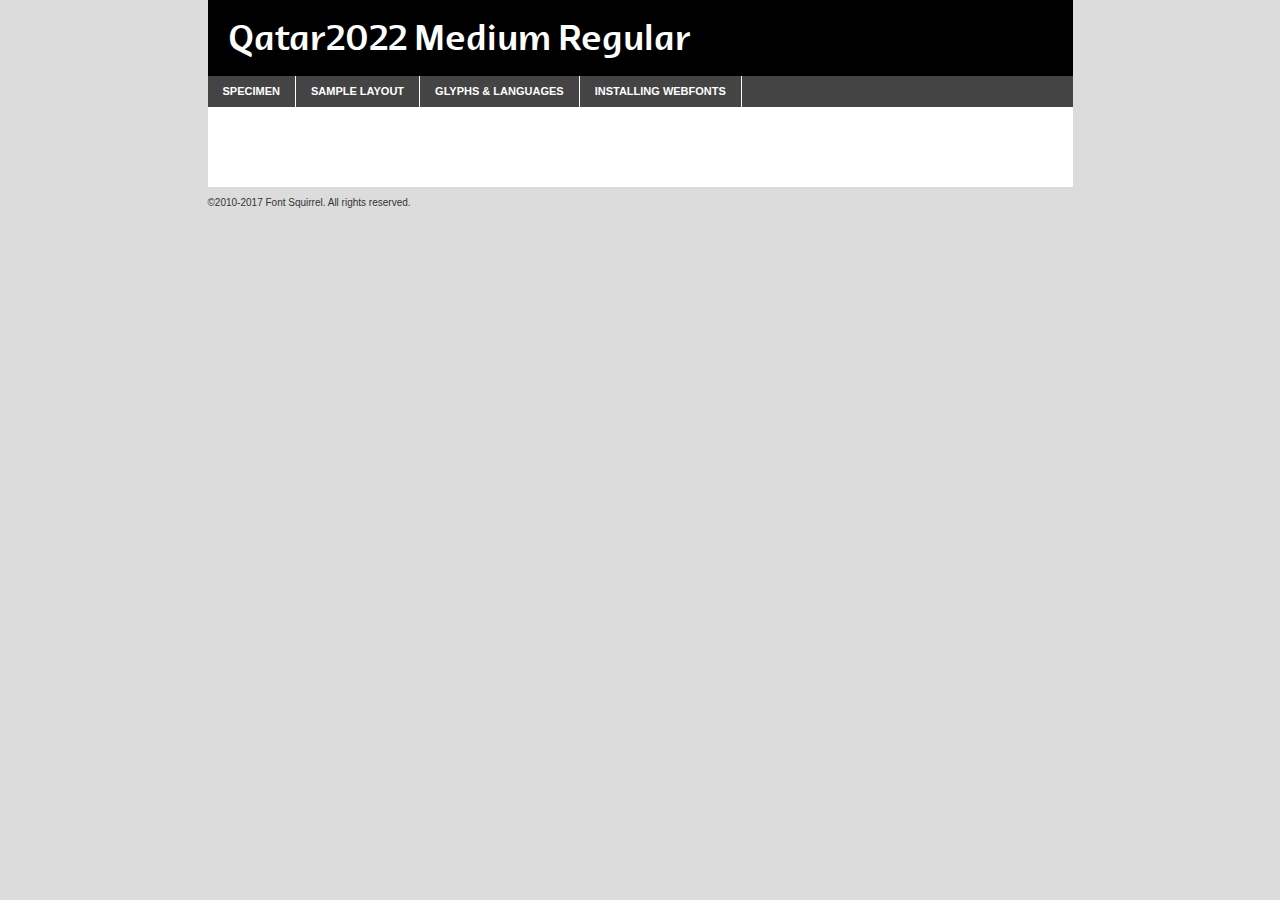
<file: font/qatar2022-medium-demo.html>
<!DOCTYPE html PUBLIC "-//W3C//DTD XHTML 1.0 Transitional//EN"
        "http://www.w3.org/TR/xhtml1/DTD/xhtml1-transitional.dtd">

<html xmlns="http://www.w3.org/1999/xhtml" xml:lang="en" lang="en">
<head>
    <meta http-equiv="Content-Type" content="text/html; charset=utf-8"/>
    <script src="http://ajax.googleapis.com/ajax/libs/jquery/1.7.2/jquery.min.js" type="text/javascript" charset="utf-8"></script>
    <script type="text/javascript">
		(function($) {
			$.fn.easyTabs = function(option) {
				var param = jQuery.extend({ fadeSpeed: 'fast', defaultContent: 1, activeClass: 'active' }, option);
				$(this).each(function() {
					var thisId = '#' + this.id;
					if ( param.defaultContent == '' )
					{
						param.defaultContent = 1;
					}
					if ( typeof param.defaultContent == 'number' )
					{
						var defaultTab = $(thisId + ' .tabs li:eq(' + (param.defaultContent - 1) + ') a').attr('href').substr(1);
					}
					else
					{
						var defaultTab = param.defaultContent;
					}
					$(thisId + ' .tabs li a').each(function() {
						var tabToHide = $(this).attr('href').substr(1);
						$('#' + tabToHide).addClass('easytabs-tab-content');
					});
					hideAll();
					changeContent(defaultTab);

					function hideAll() {$(thisId + ' .easytabs-tab-content').hide();}

					function changeContent(tabId)
					{
						hideAll();
						$(thisId + ' .tabs li').removeClass(param.activeClass);
						$(thisId + ' .tabs li a[href=#' + tabId + ']').closest('li').addClass(param.activeClass);
						if ( param.fadeSpeed != 'none' )
						{
							$(thisId + ' #' + tabId).fadeIn(param.fadeSpeed);
						}
						else
						{
							$(thisId + ' #' + tabId).show();
						}
					}

					$(thisId + ' .tabs li').click(function() {
						var tabId = $(this).find('a').attr('href').substr(1);
						changeContent(tabId);
						return false;
					});
				});
			}
		})(jQuery);
    </script>
    <link rel="stylesheet" href="specimen_files/specimen_stylesheet.css" type="text/css" charset="utf-8"/>
    <link rel="stylesheet" href="stylesheet.css" type="text/css" charset="utf-8"/>

    <style type="text/css">
        		body {
			font-family: 'qatar2022';
        		}

            </style>

    <title>Qatar2022 Medium Regular Specimen</title>


    <script type="text/javascript" charset="utf-8">
		$(document).ready(function() {
			$('#container').easyTabs({ defaultContent: 1 });
		});
    </script>
</head>

<body>
<div id="container">
    <div id="header">
		Qatar2022 Medium Regular    </div>
    <ul class="tabs">
        <li><a href="#specimen">Specimen</a></li>
        <li><a href="#layout">Sample Layout</a></li>
		        <li><a href="#glyphs">Glyphs &amp; Languages</a></li>
        <li><a href="#installing">Installing Webfonts</a></li>

    </ul>

    <div id="main_content">


        <div id="specimen">

            <div class="section">
                <div class="grid12 firstcol">
                    <div class="huge">AaBb</div>
                </div>
            </div>

            <div class="section">
                <div class="glyph_range">A&#x200B;B&#x200b;C&#x200b;D&#x200b;E&#x200b;F&#x200b;G&#x200b;H&#x200b;I&#x200b;J&#x200b;K&#x200b;L&#x200b;M&#x200b;N&#x200b;O&#x200b;P&#x200b;Q&#x200b;R&#x200b;S&#x200b;T&#x200b;U&#x200b;V&#x200b;W&#x200b;X&#x200b;Y&#x200b;Z&#x200b;a&#x200b;b&#x200b;c&#x200b;d&#x200b;e&#x200b;f&#x200b;g&#x200b;h&#x200b;i&#x200b;j&#x200b;k&#x200b;l&#x200b;m&#x200b;n&#x200b;o&#x200b;p&#x200b;q&#x200b;r&#x200b;s&#x200b;t&#x200b;u&#x200b;v&#x200b;w&#x200b;x&#x200b;y&#x200b;z&#x200b;1&#x200b;2&#x200b;3&#x200b;4&#x200b;5&#x200b;6&#x200b;7&#x200b;8&#x200b;9&#x200b;0&#x200b;&amp;&#x200b;.&#x200b;,&#x200b;?&#x200b;!&#x200b;&#64;&#x200b;(&#x200b;)&#x200b;#&#x200b;$&#x200b;%&#x200b;*&#x200b;+&#x200b;-&#x200b;=&#x200b;:&#x200b;;</div>
            </div>
            <div class="section">
                <div class="grid12 firstcol">
                    <table class="sample_table">
                        <tr>
                            <td>10</td>
                            <td class="size10">abcdefghijklmnopqrstuvwxyzABCDEFGHIJKLMNOPQRSTUVWXYZ0123456789abcdefghijklmnopqrstuvwxyzABCDEFGHIJKLMNOPQRSTUVWXYZ0123456789abcdefghijklmnopqrstuvwxyzABCDEFGHIJKLMNOPQRSTUVWXYZ</td>
                        </tr>
                        <tr>
                            <td>11</td>
                            <td class="size11">abcdefghijklmnopqrstuvwxyzABCDEFGHIJKLMNOPQRSTUVWXYZ0123456789abcdefghijklmnopqrstuvwxyzABCDEFGHIJKLMNOPQRSTUVWXYZ0123456789abcdefghijklmnopqrstuvwxyzABCDEFGHIJKLMNOPQRSTUVWXYZ</td>
                        </tr>
                        <tr>
                            <td>12</td>
                            <td class="size12">abcdefghijklmnopqrstuvwxyzABCDEFGHIJKLMNOPQRSTUVWXYZ0123456789abcdefghijklmnopqrstuvwxyzABCDEFGHIJKLMNOPQRSTUVWXYZ0123456789abcdefghijklmnopqrstuvwxyzABCDEFGHIJKLMNOPQRSTUVWXYZ</td>
                        </tr>
                        <tr>
                            <td>13</td>
                            <td class="size13">abcdefghijklmnopqrstuvwxyzABCDEFGHIJKLMNOPQRSTUVWXYZ0123456789abcdefghijklmnopqrstuvwxyzABCDEFGHIJKLMNOPQRSTUVWXYZ0123456789abcdefghijklmnopqrstuvwxyzABCDEFGHIJKLMNOPQRSTUVWXYZ</td>
                        </tr>
                        <tr>
                            <td>14</td>
                            <td class="size14">abcdefghijklmnopqrstuvwxyzABCDEFGHIJKLMNOPQRSTUVWXYZ0123456789abcdefghijklmnopqrstuvwxyzABCDEFGHIJKLMNOPQRSTUVWXYZ0123456789abcdefghijklmnopqrstuvwxyzABCDEFGHIJKLMNOPQRSTUVWXYZ</td>
                        </tr>
                        <tr>
                            <td>16</td>
                            <td class="size16">abcdefghijklmnopqrstuvwxyzABCDEFGHIJKLMNOPQRSTUVWXYZ0123456789abcdefghijklmnopqrstuvwxyzABCDEFGHIJKLMNOPQRSTUVWXYZ</td>
                        </tr>
                        <tr>
                            <td>18</td>
                            <td class="size18">abcdefghijklmnopqrstuvwxyzABCDEFGHIJKLMNOPQRSTUVWXYZ0123456789abcdefghijklmnopqrstuvwxyzABCDEFGHIJKLMNOPQRSTUVWXYZ</td>
                        </tr>
                        <tr>
                            <td>20</td>
                            <td class="size20">abcdefghijklmnopqrstuvwxyzABCDEFGHIJKLMNOPQRSTUVWXYZ0123456789abcdefghijklmnopqrstuvwxyzABCDEFGHIJKLMNOPQRSTUVWXYZ</td>
                        </tr>
                        <tr>
                            <td>24</td>
                            <td class="size24">abcdefghijklmnopqrstuvwxyzABCDEFGHIJKLMNOPQRSTUVWXYZ0123456789abcdefghijklmnopqrstuvwxyzABCDEFGHIJKLMNOPQRSTUVWXYZ</td>
                        </tr>
                        <tr>
                            <td>30</td>
                            <td class="size30">abcdefghijklmnopqrstuvwxyzABCDEFGHIJKLMNOPQRSTUVWXYZ0123456789abcdefghijklmnopqrstuvwxyzABCDEFGHIJKLMNOPQRSTUVWXYZ</td>
                        </tr>
                        <tr>
                            <td>36</td>
                            <td class="size36">abcdefghijklmnopqrstuvwxyzABCDEFGHIJKLMNOPQRSTUVWXYZ0123456789abcdefghijklmnopqrstuvwxyzABCDEFGHIJKLMNOPQRSTUVWXYZ</td>
                        </tr>
                        <tr>
                            <td>48</td>
                            <td class="size48">abcdefghijklmnopqrstuvwxyzABCDEFGHIJKLMNOPQRSTUVWXYZ0123456789abcdefghijklmnopqrstuvwxyzABCDEFGHIJKLMNOPQRSTUVWXYZ</td>
                        </tr>
                        <tr>
                            <td>60</td>
                            <td class="size60">abcdefghijklmnopqrstuvwxyzABCDEFGHIJKLMNOPQRSTUVWXYZ0123456789abcdefghijklmnopqrstuvwxyzABCDEFGHIJKLMNOPQRSTUVWXYZ</td>
                        </tr>
                        <tr>
                            <td>72</td>
                            <td class="size72">abcdefghijklmnopqrstuvwxyzABCDEFGHIJKLMNOPQRSTUVWXYZ0123456789abcdefghijklmnopqrstuvwxyzABCDEFGHIJKLMNOPQRSTUVWXYZ</td>
                        </tr>
                        <tr>
                            <td>90</td>
                            <td class="size90">abcdefghijklmnopqrstuvwxyzABCDEFGHIJKLMNOPQRSTUVWXYZ0123456789abcdefghijklmnopqrstuvwxyzABCDEFGHIJKLMNOPQRSTUVWXYZ</td>
                        </tr>
                    </table>

                </div>

            </div>


            <div class="section" id="bodycomparison">


                <div id="xheight">
                    <div class="fontbody">&#x25FC;&#x25FC;&#x25FC;&#x25FC;&#x25FC;&#x25FC;&#x25FC;&#x25FC;&#x25FC;&#x25FC;&#x25FC;&#x25FC;&#x25FC;&#x25FC;&#x25FC;&#x25FC;&#x25FC;&#x25FC;&#x25FC;&#x25FC;&#x25FC;&#x25FC;&#x25FC;&#x25FC;&#x25FC;&#x25FC;&#x25FC;&#x25FC;&#x25FC;&#x25FC;&#x25FC;&#x25FC;&#x25FC;&#x25FC;&#x25FC;&#x25FC;&#x25FC;&#x25FC;&#x25FC;&#x25FC;&#x25FC;&#x25FC;&#x25FC;&#x25FC;&#x25FC;&#x25FC;&#x25FC;&#x25FC;&#x25FC;&#x25FC;&#x25FC;&#x25FC;&#x25FC;&#x25FC;&#x25FC;&#x25FC;&#x25FC;&#x25FC;&#x25FC;&#x25FC;&#x25FC;&#x25FC;&#x25FC;&#x25FC;&#x25FC;&#x25FC;&#x25FC;&#x25FC;&#x25FC;&#x25FC;&#x25FC;&#x25FC;&#x25FC;&#x25FC;&#x25FC;&#x25FC;&#x25FC;&#x25FC;&#x25FC;&#x25FC;&#x25FC;&#x25FC;&#x25FC;&#x25FC;&#x25FC;&#x25FC;&#x25FC;&#x25FC;&#x25FC;&#x25FC;&#x25FC;&#x25FC;&#x25FC;&#x25FC;&#x25FC;&#x25FC;&#x25FC;&#x25FC;&#x25FC;body</div>
                    <div class="arialbody">body</div>
                    <div class="verdanabody">body</div>
                    <div class="georgiabody">body</div>
                </div>
                <div class="fontbody" style="z-index:1">
                    body<span>Qatar2022 Medium Regular</span>
                </div>
                <div class="arialbody" style="z-index:1">
                    body<span>Arial</span>
                </div>
                <div class="verdanabody" style="z-index:1">
                    body<span>Verdana</span>
                </div>
                <div class="georgiabody" style="z-index:1">
                    body<span>Georgia</span>
                </div>


            </div>


            <div class="section psample psample_row1" id="">

                <div class="grid2 firstcol">
                    <p class="size10"><span>10.</span>Aenean lacinia bibendum nulla sed consectetur. Fusce dapibus, tellus ac cursus commodo, tortor mauris condimentum nibh, ut fermentum massa justo sit amet risus. Nullam id dolor id nibh ultricies vehicula ut id elit. Cum sociis natoque penatibus et magnis dis parturient montes, nascetur ridiculus mus. Nulla vitae elit libero, a pharetra augue.</p>

                </div>
                <div class="grid3">
                    <p class="size11"><span>11.</span>Aenean lacinia bibendum nulla sed consectetur. Fusce dapibus, tellus ac cursus commodo, tortor mauris condimentum nibh, ut fermentum massa justo sit amet risus. Nullam id dolor id nibh ultricies vehicula ut id elit. Cum sociis natoque penatibus et magnis dis parturient montes, nascetur ridiculus mus. Nulla vitae elit libero, a pharetra augue.</p>

                </div>
                <div class="grid3">
                    <p class="size12"><span>12.</span>Aenean lacinia bibendum nulla sed consectetur. Fusce dapibus, tellus ac cursus commodo, tortor mauris condimentum nibh, ut fermentum massa justo sit amet risus. Nullam id dolor id nibh ultricies vehicula ut id elit. Cum sociis natoque penatibus et magnis dis parturient montes, nascetur ridiculus mus. Nulla vitae elit libero, a pharetra augue.</p>

                </div>
                <div class="grid4">
                    <p class="size13"><span>13.</span>Aenean lacinia bibendum nulla sed consectetur. Fusce dapibus, tellus ac cursus commodo, tortor mauris condimentum nibh, ut fermentum massa justo sit amet risus. Nullam id dolor id nibh ultricies vehicula ut id elit. Cum sociis natoque penatibus et magnis dis parturient montes, nascetur ridiculus mus. Nulla vitae elit libero, a pharetra augue.</p>

                </div>
                <div class="white_blend"></div>

            </div>
            <div class="section psample psample_row2" id="">
                <div class="grid3 firstcol">
                    <p class="size14"><span>14.</span>Aenean lacinia bibendum nulla sed consectetur. Fusce dapibus, tellus ac cursus commodo, tortor mauris condimentum nibh, ut fermentum massa justo sit amet risus. Nullam id dolor id nibh ultricies vehicula ut id elit. Cum sociis natoque penatibus et magnis dis parturient montes, nascetur ridiculus mus. Nulla vitae elit libero, a pharetra augue.</p>

                </div>
                <div class="grid4">
                    <p class="size16"><span>16.</span>Aenean lacinia bibendum nulla sed consectetur. Fusce dapibus, tellus ac cursus commodo, tortor mauris condimentum nibh, ut fermentum massa justo sit amet risus. Nullam id dolor id nibh ultricies vehicula ut id elit. Cum sociis natoque penatibus et magnis dis parturient montes, nascetur ridiculus mus. Nulla vitae elit libero, a pharetra augue.</p>

                </div>
                <div class="grid5">
                    <p class="size18"><span>18.</span>Aenean lacinia bibendum nulla sed consectetur. Fusce dapibus, tellus ac cursus commodo, tortor mauris condimentum nibh, ut fermentum massa justo sit amet risus. Nullam id dolor id nibh ultricies vehicula ut id elit. Cum sociis natoque penatibus et magnis dis parturient montes, nascetur ridiculus mus. Nulla vitae elit libero, a pharetra augue.</p>

                </div>

                <div class="white_blend"></div>

            </div>

            <div class="section psample psample_row3" id="">
                <div class="grid5 firstcol">
                    <p class="size20"><span>20.</span>Aenean lacinia bibendum nulla sed consectetur. Fusce dapibus, tellus ac cursus commodo, tortor mauris condimentum nibh, ut fermentum massa justo sit amet risus. Nullam id dolor id nibh ultricies vehicula ut id elit. Cum sociis natoque penatibus et magnis dis parturient montes, nascetur ridiculus mus. Nulla vitae elit libero, a pharetra augue.</p>
                </div>
                <div class="grid7">
                    <p class="size24"><span>24.</span>Aenean lacinia bibendum nulla sed consectetur. Fusce dapibus, tellus ac cursus commodo, tortor mauris condimentum nibh, ut fermentum massa justo sit amet risus. Nullam id dolor id nibh ultricies vehicula ut id elit. Cum sociis natoque penatibus et magnis dis parturient montes, nascetur ridiculus mus. Nulla vitae elit libero, a pharetra augue.</p>
                </div>

                <div class="white_blend"></div>

            </div>

            <div class="section psample psample_row4" id="">
                <div class="grid12 firstcol">
                    <p class="size30"><span>30.</span>Aenean lacinia bibendum nulla sed consectetur. Fusce dapibus, tellus ac cursus commodo, tortor mauris condimentum nibh, ut fermentum massa justo sit amet risus. Nullam id dolor id nibh ultricies vehicula ut id elit. Cum sociis natoque penatibus et magnis dis parturient montes, nascetur ridiculus mus. Nulla vitae elit libero, a pharetra augue.</p>
                </div>
                <div class="white_blend"></div>

            </div>


            <div class="section psample psample_row1 fullreverse">
                <div class="grid2 firstcol">
                    <p class="size10"><span>10.</span>Aenean lacinia bibendum nulla sed consectetur. Fusce dapibus, tellus ac cursus commodo, tortor mauris condimentum nibh, ut fermentum massa justo sit amet risus. Nullam id dolor id nibh ultricies vehicula ut id elit. Cum sociis natoque penatibus et magnis dis parturient montes, nascetur ridiculus mus. Nulla vitae elit libero, a pharetra augue.</p>

                </div>
                <div class="grid3">
                    <p class="size11"><span>11.</span>Aenean lacinia bibendum nulla sed consectetur. Fusce dapibus, tellus ac cursus commodo, tortor mauris condimentum nibh, ut fermentum massa justo sit amet risus. Nullam id dolor id nibh ultricies vehicula ut id elit. Cum sociis natoque penatibus et magnis dis parturient montes, nascetur ridiculus mus. Nulla vitae elit libero, a pharetra augue.</p>

                </div>
                <div class="grid3">
                    <p class="size12"><span>12.</span>Aenean lacinia bibendum nulla sed consectetur. Fusce dapibus, tellus ac cursus commodo, tortor mauris condimentum nibh, ut fermentum massa justo sit amet risus. Nullam id dolor id nibh ultricies vehicula ut id elit. Cum sociis natoque penatibus et magnis dis parturient montes, nascetur ridiculus mus. Nulla vitae elit libero, a pharetra augue.</p>

                </div>
                <div class="grid4">
                    <p class="size13"><span>13.</span>Aenean lacinia bibendum nulla sed consectetur. Fusce dapibus, tellus ac cursus commodo, tortor mauris condimentum nibh, ut fermentum massa justo sit amet risus. Nullam id dolor id nibh ultricies vehicula ut id elit. Cum sociis natoque penatibus et magnis dis parturient montes, nascetur ridiculus mus. Nulla vitae elit libero, a pharetra augue.</p>

                </div>
                <div class="black_blend"></div>

            </div>

            <div class="section psample psample_row2 fullreverse">
                <div class="grid3 firstcol">
                    <p class="size14"><span>14.</span>Aenean lacinia bibendum nulla sed consectetur. Fusce dapibus, tellus ac cursus commodo, tortor mauris condimentum nibh, ut fermentum massa justo sit amet risus. Nullam id dolor id nibh ultricies vehicula ut id elit. Cum sociis natoque penatibus et magnis dis parturient montes, nascetur ridiculus mus. Nulla vitae elit libero, a pharetra augue.</p>

                </div>
                <div class="grid4">
                    <p class="size16"><span>16.</span>Aenean lacinia bibendum nulla sed consectetur. Fusce dapibus, tellus ac cursus commodo, tortor mauris condimentum nibh, ut fermentum massa justo sit amet risus. Nullam id dolor id nibh ultricies vehicula ut id elit. Cum sociis natoque penatibus et magnis dis parturient montes, nascetur ridiculus mus. Nulla vitae elit libero, a pharetra augue.</p>

                </div>
                <div class="grid5">
                    <p class="size18"><span>18.</span>Aenean lacinia bibendum nulla sed consectetur. Fusce dapibus, tellus ac cursus commodo, tortor mauris condimentum nibh, ut fermentum massa justo sit amet risus. Nullam id dolor id nibh ultricies vehicula ut id elit. Cum sociis natoque penatibus et magnis dis parturient montes, nascetur ridiculus mus. Nulla vitae elit libero, a pharetra augue.</p>

                </div>
                <div class="black_blend"></div>

            </div>

            <div class="section psample fullreverse psample_row3" id="">
                <div class="grid5 firstcol">
                    <p class="size20"><span>20.</span>Aenean lacinia bibendum nulla sed consectetur. Fusce dapibus, tellus ac cursus commodo, tortor mauris condimentum nibh, ut fermentum massa justo sit amet risus. Nullam id dolor id nibh ultricies vehicula ut id elit. Cum sociis natoque penatibus et magnis dis parturient montes, nascetur ridiculus mus. Nulla vitae elit libero, a pharetra augue.</p>
                </div>
                <div class="grid7">
                    <p class="size24"><span>24.</span>Aenean lacinia bibendum nulla sed consectetur. Fusce dapibus, tellus ac cursus commodo, tortor mauris condimentum nibh, ut fermentum massa justo sit amet risus. Nullam id dolor id nibh ultricies vehicula ut id elit. Cum sociis natoque penatibus et magnis dis parturient montes, nascetur ridiculus mus. Nulla vitae elit libero, a pharetra augue.</p>
                </div>

                <div class="black_blend"></div>

            </div>

            <div class="section psample fullreverse psample_row4" id="" style="border-bottom: 20px #000 solid;">
                <div class="grid12 firstcol">
                    <p class="size30"><span>30.</span>Aenean lacinia bibendum nulla sed consectetur. Fusce dapibus, tellus ac cursus commodo, tortor mauris condimentum nibh, ut fermentum massa justo sit amet risus. Nullam id dolor id nibh ultricies vehicula ut id elit. Cum sociis natoque penatibus et magnis dis parturient montes, nascetur ridiculus mus. Nulla vitae elit libero, a pharetra augue.</p>
                </div>
                <div class="black_blend"></div>

            </div>


        </div>

        <div id="layout">

            <div class="section">

                <div class="grid12 firstcol">
                    <h1>Lorem Ipsum Dolor</h1>
                    <h2>Etiam porta sem malesuada magna mollis euismod</h2>

                    <p class="byline">By <a href="#link">Aenean Lacinia</a></p>
                </div>
            </div>
            <div class="section">
                <div class="grid8 firstcol">
                    <p class="large">Donec sed odio dui. Morbi leo risus, porta ac consectetur ac, vestibulum at eros. Fusce dapibus, tellus ac cursus commodo, tortor mauris condimentum nibh, ut fermentum massa justo sit amet risus. </p>


                    <h3>Pellentesque ornare sem</h3>

                    <p>Maecenas sed diam eget risus varius blandit sit amet non magna. Maecenas faucibus mollis interdum. Donec ullamcorper nulla non metus auctor fringilla. Nullam id dolor id nibh ultricies vehicula ut id elit. Nullam id dolor id nibh ultricies vehicula ut id elit. </p>

                    <p>Aenean eu leo quam. Pellentesque ornare sem lacinia quam venenatis vestibulum. Lorem ipsum dolor sit amet, consectetur adipiscing elit. Cum sociis natoque penatibus et magnis dis parturient montes, nascetur ridiculus mus. </p>

                    <p>Nulla vitae elit libero, a pharetra augue. Praesent commodo cursus magna, vel scelerisque nisl consectetur et. Aenean lacinia bibendum nulla sed consectetur. </p>

                    <p>Nullam quis risus eget urna mollis ornare vel eu leo. Nullam quis risus eget urna mollis ornare vel eu leo. Maecenas sed diam eget risus varius blandit sit amet non magna. Donec ullamcorper nulla non metus auctor fringilla. </p>

                    <h3>Cras mattis consectetur</h3>

                    <p>Aenean eu leo quam. Pellentesque ornare sem lacinia quam venenatis vestibulum. Aenean lacinia bibendum nulla sed consectetur. Integer posuere erat a ante venenatis dapibus posuere velit aliquet. Cras mattis consectetur purus sit amet fermentum. </p>

                    <p>Nullam id dolor id nibh ultricies vehicula ut id elit. Nullam quis risus eget urna mollis ornare vel eu leo. Cras mattis consectetur purus sit amet fermentum.</p>
                </div>

                <div class="grid4 sidebar">

                    <div class="box reverse">
                        <p class="last">Nullam quis risus eget urna mollis ornare vel eu leo. Donec ullamcorper nulla non metus auctor fringilla. Cras mattis consectetur purus sit amet fermentum. Sed posuere consectetur est at lobortis. Lorem ipsum dolor sit amet, consectetur adipiscing elit. </p>
                    </div>

                    <p class="caption">Maecenas sed diam eget risus varius.</p>

                    <p>Vestibulum id ligula porta felis euismod semper. Integer posuere erat a ante venenatis dapibus posuere velit aliquet. Vestibulum id ligula porta felis euismod semper. Sed posuere consectetur est at lobortis. Maecenas sed diam eget risus varius blandit sit amet non magna. Fusce dapibus, tellus ac cursus commodo, tortor mauris condimentum nibh, ut fermentum massa justo sit amet risus. </p>


                    <p>Duis mollis, est non commodo luctus, nisi erat porttitor ligula, eget lacinia odio sem nec elit. Aenean lacinia bibendum nulla sed consectetur. Vivamus sagittis lacus vel augue laoreet rutrum faucibus dolor auctor. Aenean lacinia bibendum nulla sed consectetur. Nullam quis risus eget urna mollis ornare vel eu leo. </p>

                    <p>Praesent commodo cursus magna, vel scelerisque nisl consectetur et. Donec ullamcorper nulla non metus auctor fringilla. Maecenas faucibus mollis interdum. Fusce dapibus, tellus ac cursus commodo, tortor mauris condimentum nibh, ut fermentum massa justo sit amet risus. </p>

                </div>
            </div>

        </div>


		

        <div id="glyphs">
            <div class="section">
                <div class="grid12 firstcol">

                    <h1>Language Support</h1>
                    <p>The subset of Qatar2022 Medium Regular in this kit supports the following languages:<br/>

						Albanian, Basque, Breton, Chamorro, Danish, Dutch, English, Faroese, Finnish, French, Frisian, Galician, German, Icelandic, Italian, Malagasy, Norwegian, Portuguese, Spanish, Alsatian, Aragonese, Arapaho, Arrernte, Asturian, Aymara, Bislama, Cebuano, Corsican, Fijian, French_creole, Genoese, Gilbertese, Greenlandic, Haitian_creole, Hiligaynon, Hmong, Hopi, Ibanag, Iloko_ilokano, Indonesian, Interglossa_glosa, Interlingua, Irish_gaelic, Jerriais, Lojban, Lombard, Luxembourgeois, Manx, Mohawk, Norfolk_pitcairnese, Occitan, Oromo, Pangasinan, Papiamento, Piedmontese, Potawatomi, Rhaeto-romance, Romansh, Rotokas, Sami_lule, Samoan, Sardinian, Scots_gaelic, Seychelles_creole, Shona, Sicilian, Somali, Southern_ndebele, Swahili, Swati_swazi, Tagalog_filipino_pilipino, Tetum, Tok_pisin, Uyghur_latinized, Volapuk, Walloon, Warlpiri, Xhosa, Yapese, Zulu, Latinbasic, Ubasic, Demo                    </p>
                    <h1>Glyph Chart</h1>
                    <p>The subset of Qatar2022 Medium Regular in this kit includes all the glyphs listed below. Unicode entities are included above each glyph to help you insert individual characters into your layout.</p>
                    <div id="glyph_chart">

																				                                <div><p>&amp;#32;</p>&#32;</div>
																				                                <div><p>&amp;#33;</p>&#33;</div>
																				                                <div><p>&amp;#34;</p>&#34;</div>
																				                                <div><p>&amp;#35;</p>&#35;</div>
																				                                <div><p>&amp;#36;</p>&#36;</div>
																				                                <div><p>&amp;#37;</p>&#37;</div>
																				                                <div><p>&amp;#38;</p>&#38;</div>
																				                                <div><p>&amp;#39;</p>&#39;</div>
																				                                <div><p>&amp;#40;</p>&#40;</div>
																				                                <div><p>&amp;#41;</p>&#41;</div>
																				                                <div><p>&amp;#42;</p>&#42;</div>
																				                                <div><p>&amp;#43;</p>&#43;</div>
																				                                <div><p>&amp;#44;</p>&#44;</div>
																				                                <div><p>&amp;#45;</p>&#45;</div>
																				                                <div><p>&amp;#46;</p>&#46;</div>
																				                                <div><p>&amp;#47;</p>&#47;</div>
																				                                <div><p>&amp;#48;</p>&#48;</div>
																				                                <div><p>&amp;#49;</p>&#49;</div>
																				                                <div><p>&amp;#50;</p>&#50;</div>
																				                                <div><p>&amp;#51;</p>&#51;</div>
																				                                <div><p>&amp;#52;</p>&#52;</div>
																				                                <div><p>&amp;#53;</p>&#53;</div>
																				                                <div><p>&amp;#54;</p>&#54;</div>
																				                                <div><p>&amp;#55;</p>&#55;</div>
																				                                <div><p>&amp;#56;</p>&#56;</div>
																				                                <div><p>&amp;#57;</p>&#57;</div>
																				                                <div><p>&amp;#58;</p>&#58;</div>
																				                                <div><p>&amp;#59;</p>&#59;</div>
																				                                <div><p>&amp;#60;</p>&#60;</div>
																				                                <div><p>&amp;#61;</p>&#61;</div>
																				                                <div><p>&amp;#62;</p>&#62;</div>
																				                                <div><p>&amp;#63;</p>&#63;</div>
																				                                <div><p>&amp;#64;</p>&#64;</div>
																				                                <div><p>&amp;#65;</p>&#65;</div>
																				                                <div><p>&amp;#66;</p>&#66;</div>
																				                                <div><p>&amp;#67;</p>&#67;</div>
																				                                <div><p>&amp;#68;</p>&#68;</div>
																				                                <div><p>&amp;#69;</p>&#69;</div>
																				                                <div><p>&amp;#70;</p>&#70;</div>
																				                                <div><p>&amp;#71;</p>&#71;</div>
																				                                <div><p>&amp;#72;</p>&#72;</div>
																				                                <div><p>&amp;#73;</p>&#73;</div>
																				                                <div><p>&amp;#74;</p>&#74;</div>
																				                                <div><p>&amp;#75;</p>&#75;</div>
																				                                <div><p>&amp;#76;</p>&#76;</div>
																				                                <div><p>&amp;#77;</p>&#77;</div>
																				                                <div><p>&amp;#78;</p>&#78;</div>
																				                                <div><p>&amp;#79;</p>&#79;</div>
																				                                <div><p>&amp;#80;</p>&#80;</div>
																				                                <div><p>&amp;#81;</p>&#81;</div>
																				                                <div><p>&amp;#82;</p>&#82;</div>
																				                                <div><p>&amp;#83;</p>&#83;</div>
																				                                <div><p>&amp;#84;</p>&#84;</div>
																				                                <div><p>&amp;#85;</p>&#85;</div>
																				                                <div><p>&amp;#86;</p>&#86;</div>
																				                                <div><p>&amp;#87;</p>&#87;</div>
																				                                <div><p>&amp;#88;</p>&#88;</div>
																				                                <div><p>&amp;#89;</p>&#89;</div>
																				                                <div><p>&amp;#90;</p>&#90;</div>
																				                                <div><p>&amp;#91;</p>&#91;</div>
																				                                <div><p>&amp;#92;</p>&#92;</div>
																				                                <div><p>&amp;#93;</p>&#93;</div>
																				                                <div><p>&amp;#94;</p>&#94;</div>
																				                                <div><p>&amp;#95;</p>&#95;</div>
																				                                <div><p>&amp;#96;</p>&#96;</div>
																				                                <div><p>&amp;#97;</p>&#97;</div>
																				                                <div><p>&amp;#98;</p>&#98;</div>
																				                                <div><p>&amp;#99;</p>&#99;</div>
																				                                <div><p>&amp;#100;</p>&#100;</div>
																				                                <div><p>&amp;#101;</p>&#101;</div>
																				                                <div><p>&amp;#102;</p>&#102;</div>
																				                                <div><p>&amp;#103;</p>&#103;</div>
																				                                <div><p>&amp;#104;</p>&#104;</div>
																				                                <div><p>&amp;#105;</p>&#105;</div>
																				                                <div><p>&amp;#106;</p>&#106;</div>
																				                                <div><p>&amp;#107;</p>&#107;</div>
																				                                <div><p>&amp;#108;</p>&#108;</div>
																				                                <div><p>&amp;#109;</p>&#109;</div>
																				                                <div><p>&amp;#110;</p>&#110;</div>
																				                                <div><p>&amp;#111;</p>&#111;</div>
																				                                <div><p>&amp;#112;</p>&#112;</div>
																				                                <div><p>&amp;#113;</p>&#113;</div>
																				                                <div><p>&amp;#114;</p>&#114;</div>
																				                                <div><p>&amp;#115;</p>&#115;</div>
																				                                <div><p>&amp;#116;</p>&#116;</div>
																				                                <div><p>&amp;#117;</p>&#117;</div>
																				                                <div><p>&amp;#118;</p>&#118;</div>
																				                                <div><p>&amp;#119;</p>&#119;</div>
																				                                <div><p>&amp;#120;</p>&#120;</div>
																				                                <div><p>&amp;#121;</p>&#121;</div>
																				                                <div><p>&amp;#122;</p>&#122;</div>
																				                                <div><p>&amp;#123;</p>&#123;</div>
																				                                <div><p>&amp;#124;</p>&#124;</div>
																				                                <div><p>&amp;#125;</p>&#125;</div>
																				                                <div><p>&amp;#126;</p>&#126;</div>
																				                                <div><p>&amp;#160;</p>&#160;</div>
																				                                <div><p>&amp;#161;</p>&#161;</div>
																				                                <div><p>&amp;#162;</p>&#162;</div>
																				                                <div><p>&amp;#163;</p>&#163;</div>
																				                                <div><p>&amp;#164;</p>&#164;</div>
																				                                <div><p>&amp;#165;</p>&#165;</div>
																				                                <div><p>&amp;#166;</p>&#166;</div>
																				                                <div><p>&amp;#167;</p>&#167;</div>
																				                                <div><p>&amp;#168;</p>&#168;</div>
																				                                <div><p>&amp;#169;</p>&#169;</div>
																				                                <div><p>&amp;#170;</p>&#170;</div>
																				                                <div><p>&amp;#171;</p>&#171;</div>
																				                                <div><p>&amp;#172;</p>&#172;</div>
																				                                <div><p>&amp;#173;</p>&#173;</div>
																				                                <div><p>&amp;#174;</p>&#174;</div>
																				                                <div><p>&amp;#175;</p>&#175;</div>
																				                                <div><p>&amp;#176;</p>&#176;</div>
																				                                <div><p>&amp;#177;</p>&#177;</div>
																				                                <div><p>&amp;#178;</p>&#178;</div>
																				                                <div><p>&amp;#179;</p>&#179;</div>
																				                                <div><p>&amp;#180;</p>&#180;</div>
																				                                <div><p>&amp;#181;</p>&#181;</div>
																				                                <div><p>&amp;#182;</p>&#182;</div>
																				                                <div><p>&amp;#183;</p>&#183;</div>
																				                                <div><p>&amp;#184;</p>&#184;</div>
																				                                <div><p>&amp;#185;</p>&#185;</div>
																				                                <div><p>&amp;#186;</p>&#186;</div>
																				                                <div><p>&amp;#187;</p>&#187;</div>
																				                                <div><p>&amp;#188;</p>&#188;</div>
																				                                <div><p>&amp;#189;</p>&#189;</div>
																				                                <div><p>&amp;#190;</p>&#190;</div>
																				                                <div><p>&amp;#191;</p>&#191;</div>
																				                                <div><p>&amp;#192;</p>&#192;</div>
																				                                <div><p>&amp;#193;</p>&#193;</div>
																				                                <div><p>&amp;#194;</p>&#194;</div>
																				                                <div><p>&amp;#195;</p>&#195;</div>
																				                                <div><p>&amp;#196;</p>&#196;</div>
																				                                <div><p>&amp;#197;</p>&#197;</div>
																				                                <div><p>&amp;#198;</p>&#198;</div>
																				                                <div><p>&amp;#199;</p>&#199;</div>
																				                                <div><p>&amp;#200;</p>&#200;</div>
																				                                <div><p>&amp;#201;</p>&#201;</div>
																				                                <div><p>&amp;#202;</p>&#202;</div>
																				                                <div><p>&amp;#203;</p>&#203;</div>
																				                                <div><p>&amp;#204;</p>&#204;</div>
																				                                <div><p>&amp;#205;</p>&#205;</div>
																				                                <div><p>&amp;#206;</p>&#206;</div>
																				                                <div><p>&amp;#207;</p>&#207;</div>
																				                                <div><p>&amp;#208;</p>&#208;</div>
																				                                <div><p>&amp;#209;</p>&#209;</div>
																				                                <div><p>&amp;#210;</p>&#210;</div>
																				                                <div><p>&amp;#211;</p>&#211;</div>
																				                                <div><p>&amp;#212;</p>&#212;</div>
																				                                <div><p>&amp;#213;</p>&#213;</div>
																				                                <div><p>&amp;#214;</p>&#214;</div>
																				                                <div><p>&amp;#215;</p>&#215;</div>
																				                                <div><p>&amp;#216;</p>&#216;</div>
																				                                <div><p>&amp;#217;</p>&#217;</div>
																				                                <div><p>&amp;#218;</p>&#218;</div>
																				                                <div><p>&amp;#219;</p>&#219;</div>
																				                                <div><p>&amp;#220;</p>&#220;</div>
																				                                <div><p>&amp;#221;</p>&#221;</div>
																				                                <div><p>&amp;#222;</p>&#222;</div>
																				                                <div><p>&amp;#223;</p>&#223;</div>
																				                                <div><p>&amp;#224;</p>&#224;</div>
																				                                <div><p>&amp;#225;</p>&#225;</div>
																				                                <div><p>&amp;#226;</p>&#226;</div>
																				                                <div><p>&amp;#227;</p>&#227;</div>
																				                                <div><p>&amp;#228;</p>&#228;</div>
																				                                <div><p>&amp;#229;</p>&#229;</div>
																				                                <div><p>&amp;#230;</p>&#230;</div>
																				                                <div><p>&amp;#231;</p>&#231;</div>
																				                                <div><p>&amp;#232;</p>&#232;</div>
																				                                <div><p>&amp;#233;</p>&#233;</div>
																				                                <div><p>&amp;#234;</p>&#234;</div>
																				                                <div><p>&amp;#235;</p>&#235;</div>
																				                                <div><p>&amp;#236;</p>&#236;</div>
																				                                <div><p>&amp;#237;</p>&#237;</div>
																				                                <div><p>&amp;#238;</p>&#238;</div>
																				                                <div><p>&amp;#239;</p>&#239;</div>
																				                                <div><p>&amp;#240;</p>&#240;</div>
																				                                <div><p>&amp;#241;</p>&#241;</div>
																				                                <div><p>&amp;#242;</p>&#242;</div>
																				                                <div><p>&amp;#243;</p>&#243;</div>
																				                                <div><p>&amp;#244;</p>&#244;</div>
																				                                <div><p>&amp;#245;</p>&#245;</div>
																				                                <div><p>&amp;#246;</p>&#246;</div>
																				                                <div><p>&amp;#247;</p>&#247;</div>
																				                                <div><p>&amp;#248;</p>&#248;</div>
																				                                <div><p>&amp;#249;</p>&#249;</div>
																				                                <div><p>&amp;#250;</p>&#250;</div>
																				                                <div><p>&amp;#251;</p>&#251;</div>
																				                                <div><p>&amp;#252;</p>&#252;</div>
																				                                <div><p>&amp;#253;</p>&#253;</div>
																				                                <div><p>&amp;#254;</p>&#254;</div>
																				                                <div><p>&amp;#255;</p>&#255;</div>
																				                                <div><p>&amp;#338;</p>&#338;</div>
																				                                <div><p>&amp;#339;</p>&#339;</div>
																				                                <div><p>&amp;#376;</p>&#376;</div>
																				                                <div><p>&amp;#710;</p>&#710;</div>
																				                                <div><p>&amp;#732;</p>&#732;</div>
																				                                <div><p>&amp;#8192;</p>&#8192;</div>
																				                                <div><p>&amp;#8193;</p>&#8193;</div>
																				                                <div><p>&amp;#8194;</p>&#8194;</div>
																				                                <div><p>&amp;#8195;</p>&#8195;</div>
																				                                <div><p>&amp;#8196;</p>&#8196;</div>
																				                                <div><p>&amp;#8197;</p>&#8197;</div>
																				                                <div><p>&amp;#8198;</p>&#8198;</div>
																				                                <div><p>&amp;#8199;</p>&#8199;</div>
																				                                <div><p>&amp;#8200;</p>&#8200;</div>
																				                                <div><p>&amp;#8201;</p>&#8201;</div>
																				                                <div><p>&amp;#8202;</p>&#8202;</div>
																				                                <div><p>&amp;#8208;</p>&#8208;</div>
																				                                <div><p>&amp;#8209;</p>&#8209;</div>
																				                                <div><p>&amp;#8210;</p>&#8210;</div>
																				                                <div><p>&amp;#8211;</p>&#8211;</div>
																				                                <div><p>&amp;#8212;</p>&#8212;</div>
																				                                <div><p>&amp;#8216;</p>&#8216;</div>
																				                                <div><p>&amp;#8217;</p>&#8217;</div>
																				                                <div><p>&amp;#8218;</p>&#8218;</div>
																				                                <div><p>&amp;#8220;</p>&#8220;</div>
																				                                <div><p>&amp;#8221;</p>&#8221;</div>
																				                                <div><p>&amp;#8222;</p>&#8222;</div>
																				                                <div><p>&amp;#8226;</p>&#8226;</div>
																				                                <div><p>&amp;#8230;</p>&#8230;</div>
																				                                <div><p>&amp;#8239;</p>&#8239;</div>
																				                                <div><p>&amp;#8249;</p>&#8249;</div>
																				                                <div><p>&amp;#8250;</p>&#8250;</div>
																				                                <div><p>&amp;#8287;</p>&#8287;</div>
																				                                <div><p>&amp;#8364;</p>&#8364;</div>
																				                                <div><p>&amp;#8482;</p>&#8482;</div>
																				                                <div><p>&amp;#9724;</p>&#9724;</div>
																				                                <div><p>&amp;#64257;</p>&#64257;</div>
																				                                <div><p>&amp;#64258;</p>&#64258;</div>
																																																										                    </div>
                </div>


            </div>
        </div>


        <div id="specs">

        </div>

        <div id="installing">
            <div class="section">
                <div class="grid7 firstcol">
                    <h1>Installing Webfonts</h1>

                    <p>Webfonts are supported by all major browser platforms but not all in the same way. There are currently four different font formats that must be included in order to target all browsers. This includes TTF, WOFF, EOT and SVG.</p>

                    <h2>1. Upload your webfonts</h2>
                    <p>You must upload your webfont kit to your website. They should be in or near the same directory as your CSS files.</p>

                    <h2>2. Include the webfont stylesheet</h2>
                    <p>A special CSS @font-face declaration helps the various browsers select the appropriate font it needs without causing you a bunch of headaches. Learn more about this syntax by reading the <a href="https://www.fontspring.com/blog/further-hardening-of-the-bulletproof-syntax">Fontspring blog post</a> about it. The code for it is as follows:</p>


                    <code>
                        @font-face{
                        font-family: 'MyWebFont';
                        src: url('WebFont.eot');
                        src: url('WebFont.eot?#iefix') format('embedded-opentype'),
                        url('WebFont.woff') format('woff'),
                        url('WebFont.ttf') format('truetype'),
                        url('WebFont.svg#webfont') format('svg');
                        }
                    </code>

                    <p>We've already gone ahead and generated the code for you. All you have to do is link to the stylesheet in your HTML, like this:</p>
                    <code>&lt;link rel=&quot;stylesheet&quot; href=&quot;stylesheet.css&quot; type=&quot;text/css&quot; charset=&quot;utf-8&quot; /&gt;</code>

                    <h2>3. Modify your own stylesheet</h2>
                    <p>To take advantage of your new fonts, you must tell your stylesheet to use them. Look at the original @font-face declaration above and find the property called "font-family." The name linked there will be what you use to reference the font. Prepend that webfont name to the font stack in the "font-family" property, inside the selector you want to change. For example:</p>
                    <code>p { font-family: 'WebFont', Arial, sans-serif; }</code>

                    <h2>4. Test</h2>
                    <p>Getting webfonts to work cross-browser <em>can</em> be tricky. Use the information in the sidebar to help you if you find that fonts aren't loading in a particular browser.</p>
                </div>

                <div class="grid5 sidebar">
                    <div class="box">
                        <h2>Troubleshooting<br/>Font-Face Problems</h2>
                        <p>Having trouble getting your webfonts to load in your new website? Here are some tips to sort out what might be the problem.</p>

                        <h3>Fonts not showing in any browser</h3>

                        <p>This sounds like you need to work on the plumbing. You either did not upload the fonts to the correct directory, or you did not link the fonts properly in the CSS. If you've confirmed that all this is correct and you still have a problem, take a look at your .htaccess file and see if requests are getting intercepted.</p>

                        <h3>Fonts not loading in iPhone or iPad</h3>

                        <p>The most common problem here is that you are serving the fonts from an IIS server. IIS refuses to serve files that have unknown MIME types. If that is the case, you must set the MIME type for SVG to "image/svg+xml" in the server settings. Follow these instructions from Microsoft if you need help.</p>

                        <h3>Fonts not loading in Firefox</h3>

                        <p>The primary reason for this failure? You are still using a version Firefox older than 3.5. So upgrade already! If that isn't it, then you are very likely serving fonts from a different domain. Firefox requires that all font assets be served from the same domain. Lastly it is possible that you need to add WOFF to your list of MIME types (if you are serving via IIS.)</p>

                        <h3>Fonts not loading in IE</h3>

                        <p>Are you looking at Internet Explorer on an actual Windows machine or are you cheating by using a service like Adobe BrowserLab? Many of these screenshot services do not render @font-face for IE. Best to test it on a real machine.</p>

                        <h3>Fonts not loading in IE9</h3>

                        <p>IE9, like Firefox, requires that fonts be served from the same domain as the website. Make sure that is the case.</p>
                    </div>
                </div>
            </div>

        </div>

    </div>
    <div id="footer">
        <p>&copy;2010-2017 Font Squirrel. All rights reserved.</p>
    </div>
</div>
</body>
</html>
</file>
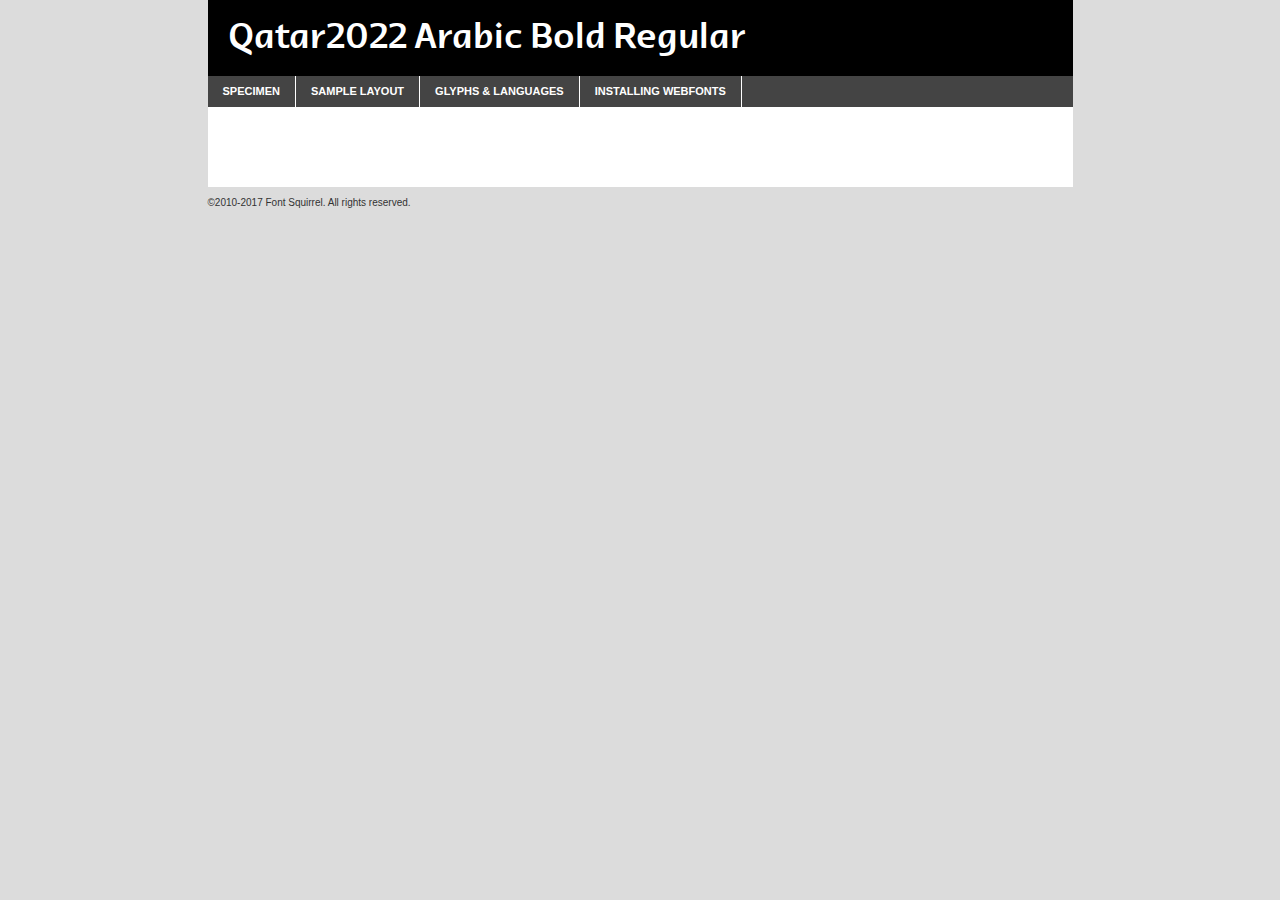
<file: font/qatar2022arabic-bold-demo.html>
<!DOCTYPE html PUBLIC "-//W3C//DTD XHTML 1.0 Transitional//EN"
        "http://www.w3.org/TR/xhtml1/DTD/xhtml1-transitional.dtd">

<html xmlns="http://www.w3.org/1999/xhtml" xml:lang="en" lang="en">
<head>
    <meta http-equiv="Content-Type" content="text/html; charset=utf-8"/>
    <script src="http://ajax.googleapis.com/ajax/libs/jquery/1.7.2/jquery.min.js" type="text/javascript" charset="utf-8"></script>
    <script type="text/javascript">
		(function($) {
			$.fn.easyTabs = function(option) {
				var param = jQuery.extend({ fadeSpeed: 'fast', defaultContent: 1, activeClass: 'active' }, option);
				$(this).each(function() {
					var thisId = '#' + this.id;
					if ( param.defaultContent == '' )
					{
						param.defaultContent = 1;
					}
					if ( typeof param.defaultContent == 'number' )
					{
						var defaultTab = $(thisId + ' .tabs li:eq(' + (param.defaultContent - 1) + ') a').attr('href').substr(1);
					}
					else
					{
						var defaultTab = param.defaultContent;
					}
					$(thisId + ' .tabs li a').each(function() {
						var tabToHide = $(this).attr('href').substr(1);
						$('#' + tabToHide).addClass('easytabs-tab-content');
					});
					hideAll();
					changeContent(defaultTab);

					function hideAll() {$(thisId + ' .easytabs-tab-content').hide();}

					function changeContent(tabId)
					{
						hideAll();
						$(thisId + ' .tabs li').removeClass(param.activeClass);
						$(thisId + ' .tabs li a[href=#' + tabId + ']').closest('li').addClass(param.activeClass);
						if ( param.fadeSpeed != 'none' )
						{
							$(thisId + ' #' + tabId).fadeIn(param.fadeSpeed);
						}
						else
						{
							$(thisId + ' #' + tabId).show();
						}
					}

					$(thisId + ' .tabs li').click(function() {
						var tabId = $(this).find('a').attr('href').substr(1);
						changeContent(tabId);
						return false;
					});
				});
			}
		})(jQuery);
    </script>
    <link rel="stylesheet" href="specimen_files/specimen_stylesheet.css" type="text/css" charset="utf-8"/>
    <link rel="stylesheet" href="stylesheet.css" type="text/css" charset="utf-8"/>

    <style type="text/css">
        		body {
			font-family: 'qatar2022_arabic';
        		}

            </style>

    <title>Qatar2022 Arabic Bold Regular Specimen</title>


    <script type="text/javascript" charset="utf-8">
		$(document).ready(function() {
			$('#container').easyTabs({ defaultContent: 1 });
		});
    </script>
</head>

<body>
<div id="container">
    <div id="header">
		Qatar2022 Arabic Bold Regular    </div>
    <ul class="tabs">
        <li><a href="#specimen">Specimen</a></li>
        <li><a href="#layout">Sample Layout</a></li>
		        <li><a href="#glyphs">Glyphs &amp; Languages</a></li>
        <li><a href="#installing">Installing Webfonts</a></li>

    </ul>

    <div id="main_content">


        <div id="specimen">

            <div class="section">
                <div class="grid12 firstcol">
                    <div class="huge">AaBb</div>
                </div>
            </div>

            <div class="section">
                <div class="glyph_range">A&#x200B;B&#x200b;C&#x200b;D&#x200b;E&#x200b;F&#x200b;G&#x200b;H&#x200b;I&#x200b;J&#x200b;K&#x200b;L&#x200b;M&#x200b;N&#x200b;O&#x200b;P&#x200b;Q&#x200b;R&#x200b;S&#x200b;T&#x200b;U&#x200b;V&#x200b;W&#x200b;X&#x200b;Y&#x200b;Z&#x200b;a&#x200b;b&#x200b;c&#x200b;d&#x200b;e&#x200b;f&#x200b;g&#x200b;h&#x200b;i&#x200b;j&#x200b;k&#x200b;l&#x200b;m&#x200b;n&#x200b;o&#x200b;p&#x200b;q&#x200b;r&#x200b;s&#x200b;t&#x200b;u&#x200b;v&#x200b;w&#x200b;x&#x200b;y&#x200b;z&#x200b;1&#x200b;2&#x200b;3&#x200b;4&#x200b;5&#x200b;6&#x200b;7&#x200b;8&#x200b;9&#x200b;0&#x200b;&amp;&#x200b;.&#x200b;,&#x200b;?&#x200b;!&#x200b;&#64;&#x200b;(&#x200b;)&#x200b;#&#x200b;$&#x200b;%&#x200b;*&#x200b;+&#x200b;-&#x200b;=&#x200b;:&#x200b;;</div>
            </div>
            <div class="section">
                <div class="grid12 firstcol">
                    <table class="sample_table">
                        <tr>
                            <td>10</td>
                            <td class="size10">abcdefghijklmnopqrstuvwxyzABCDEFGHIJKLMNOPQRSTUVWXYZ0123456789abcdefghijklmnopqrstuvwxyzABCDEFGHIJKLMNOPQRSTUVWXYZ0123456789abcdefghijklmnopqrstuvwxyzABCDEFGHIJKLMNOPQRSTUVWXYZ</td>
                        </tr>
                        <tr>
                            <td>11</td>
                            <td class="size11">abcdefghijklmnopqrstuvwxyzABCDEFGHIJKLMNOPQRSTUVWXYZ0123456789abcdefghijklmnopqrstuvwxyzABCDEFGHIJKLMNOPQRSTUVWXYZ0123456789abcdefghijklmnopqrstuvwxyzABCDEFGHIJKLMNOPQRSTUVWXYZ</td>
                        </tr>
                        <tr>
                            <td>12</td>
                            <td class="size12">abcdefghijklmnopqrstuvwxyzABCDEFGHIJKLMNOPQRSTUVWXYZ0123456789abcdefghijklmnopqrstuvwxyzABCDEFGHIJKLMNOPQRSTUVWXYZ0123456789abcdefghijklmnopqrstuvwxyzABCDEFGHIJKLMNOPQRSTUVWXYZ</td>
                        </tr>
                        <tr>
                            <td>13</td>
                            <td class="size13">abcdefghijklmnopqrstuvwxyzABCDEFGHIJKLMNOPQRSTUVWXYZ0123456789abcdefghijklmnopqrstuvwxyzABCDEFGHIJKLMNOPQRSTUVWXYZ0123456789abcdefghijklmnopqrstuvwxyzABCDEFGHIJKLMNOPQRSTUVWXYZ</td>
                        </tr>
                        <tr>
                            <td>14</td>
                            <td class="size14">abcdefghijklmnopqrstuvwxyzABCDEFGHIJKLMNOPQRSTUVWXYZ0123456789abcdefghijklmnopqrstuvwxyzABCDEFGHIJKLMNOPQRSTUVWXYZ0123456789abcdefghijklmnopqrstuvwxyzABCDEFGHIJKLMNOPQRSTUVWXYZ</td>
                        </tr>
                        <tr>
                            <td>16</td>
                            <td class="size16">abcdefghijklmnopqrstuvwxyzABCDEFGHIJKLMNOPQRSTUVWXYZ0123456789abcdefghijklmnopqrstuvwxyzABCDEFGHIJKLMNOPQRSTUVWXYZ</td>
                        </tr>
                        <tr>
                            <td>18</td>
                            <td class="size18">abcdefghijklmnopqrstuvwxyzABCDEFGHIJKLMNOPQRSTUVWXYZ0123456789abcdefghijklmnopqrstuvwxyzABCDEFGHIJKLMNOPQRSTUVWXYZ</td>
                        </tr>
                        <tr>
                            <td>20</td>
                            <td class="size20">abcdefghijklmnopqrstuvwxyzABCDEFGHIJKLMNOPQRSTUVWXYZ0123456789abcdefghijklmnopqrstuvwxyzABCDEFGHIJKLMNOPQRSTUVWXYZ</td>
                        </tr>
                        <tr>
                            <td>24</td>
                            <td class="size24">abcdefghijklmnopqrstuvwxyzABCDEFGHIJKLMNOPQRSTUVWXYZ0123456789abcdefghijklmnopqrstuvwxyzABCDEFGHIJKLMNOPQRSTUVWXYZ</td>
                        </tr>
                        <tr>
                            <td>30</td>
                            <td class="size30">abcdefghijklmnopqrstuvwxyzABCDEFGHIJKLMNOPQRSTUVWXYZ0123456789abcdefghijklmnopqrstuvwxyzABCDEFGHIJKLMNOPQRSTUVWXYZ</td>
                        </tr>
                        <tr>
                            <td>36</td>
                            <td class="size36">abcdefghijklmnopqrstuvwxyzABCDEFGHIJKLMNOPQRSTUVWXYZ0123456789abcdefghijklmnopqrstuvwxyzABCDEFGHIJKLMNOPQRSTUVWXYZ</td>
                        </tr>
                        <tr>
                            <td>48</td>
                            <td class="size48">abcdefghijklmnopqrstuvwxyzABCDEFGHIJKLMNOPQRSTUVWXYZ0123456789abcdefghijklmnopqrstuvwxyzABCDEFGHIJKLMNOPQRSTUVWXYZ</td>
                        </tr>
                        <tr>
                            <td>60</td>
                            <td class="size60">abcdefghijklmnopqrstuvwxyzABCDEFGHIJKLMNOPQRSTUVWXYZ0123456789abcdefghijklmnopqrstuvwxyzABCDEFGHIJKLMNOPQRSTUVWXYZ</td>
                        </tr>
                        <tr>
                            <td>72</td>
                            <td class="size72">abcdefghijklmnopqrstuvwxyzABCDEFGHIJKLMNOPQRSTUVWXYZ0123456789abcdefghijklmnopqrstuvwxyzABCDEFGHIJKLMNOPQRSTUVWXYZ</td>
                        </tr>
                        <tr>
                            <td>90</td>
                            <td class="size90">abcdefghijklmnopqrstuvwxyzABCDEFGHIJKLMNOPQRSTUVWXYZ0123456789abcdefghijklmnopqrstuvwxyzABCDEFGHIJKLMNOPQRSTUVWXYZ</td>
                        </tr>
                    </table>

                </div>

            </div>


            <div class="section" id="bodycomparison">


                <div id="xheight">
                    <div class="fontbody">&#x25FC;&#x25FC;&#x25FC;&#x25FC;&#x25FC;&#x25FC;&#x25FC;&#x25FC;&#x25FC;&#x25FC;&#x25FC;&#x25FC;&#x25FC;&#x25FC;&#x25FC;&#x25FC;&#x25FC;&#x25FC;&#x25FC;&#x25FC;&#x25FC;&#x25FC;&#x25FC;&#x25FC;&#x25FC;&#x25FC;&#x25FC;&#x25FC;&#x25FC;&#x25FC;&#x25FC;&#x25FC;&#x25FC;&#x25FC;&#x25FC;&#x25FC;&#x25FC;&#x25FC;&#x25FC;&#x25FC;&#x25FC;&#x25FC;&#x25FC;&#x25FC;&#x25FC;&#x25FC;&#x25FC;&#x25FC;&#x25FC;&#x25FC;&#x25FC;&#x25FC;&#x25FC;&#x25FC;&#x25FC;&#x25FC;&#x25FC;&#x25FC;&#x25FC;&#x25FC;&#x25FC;&#x25FC;&#x25FC;&#x25FC;&#x25FC;&#x25FC;&#x25FC;&#x25FC;&#x25FC;&#x25FC;&#x25FC;&#x25FC;&#x25FC;&#x25FC;&#x25FC;&#x25FC;&#x25FC;&#x25FC;&#x25FC;&#x25FC;&#x25FC;&#x25FC;&#x25FC;&#x25FC;&#x25FC;&#x25FC;&#x25FC;&#x25FC;&#x25FC;&#x25FC;&#x25FC;&#x25FC;&#x25FC;&#x25FC;&#x25FC;&#x25FC;&#x25FC;&#x25FC;&#x25FC;body</div>
                    <div class="arialbody">body</div>
                    <div class="verdanabody">body</div>
                    <div class="georgiabody">body</div>
                </div>
                <div class="fontbody" style="z-index:1">
                    body<span>Qatar2022 Arabic Bold Regular</span>
                </div>
                <div class="arialbody" style="z-index:1">
                    body<span>Arial</span>
                </div>
                <div class="verdanabody" style="z-index:1">
                    body<span>Verdana</span>
                </div>
                <div class="georgiabody" style="z-index:1">
                    body<span>Georgia</span>
                </div>


            </div>


            <div class="section psample psample_row1" id="">

                <div class="grid2 firstcol">
                    <p class="size10"><span>10.</span>Aenean lacinia bibendum nulla sed consectetur. Fusce dapibus, tellus ac cursus commodo, tortor mauris condimentum nibh, ut fermentum massa justo sit amet risus. Nullam id dolor id nibh ultricies vehicula ut id elit. Cum sociis natoque penatibus et magnis dis parturient montes, nascetur ridiculus mus. Nulla vitae elit libero, a pharetra augue.</p>

                </div>
                <div class="grid3">
                    <p class="size11"><span>11.</span>Aenean lacinia bibendum nulla sed consectetur. Fusce dapibus, tellus ac cursus commodo, tortor mauris condimentum nibh, ut fermentum massa justo sit amet risus. Nullam id dolor id nibh ultricies vehicula ut id elit. Cum sociis natoque penatibus et magnis dis parturient montes, nascetur ridiculus mus. Nulla vitae elit libero, a pharetra augue.</p>

                </div>
                <div class="grid3">
                    <p class="size12"><span>12.</span>Aenean lacinia bibendum nulla sed consectetur. Fusce dapibus, tellus ac cursus commodo, tortor mauris condimentum nibh, ut fermentum massa justo sit amet risus. Nullam id dolor id nibh ultricies vehicula ut id elit. Cum sociis natoque penatibus et magnis dis parturient montes, nascetur ridiculus mus. Nulla vitae elit libero, a pharetra augue.</p>

                </div>
                <div class="grid4">
                    <p class="size13"><span>13.</span>Aenean lacinia bibendum nulla sed consectetur. Fusce dapibus, tellus ac cursus commodo, tortor mauris condimentum nibh, ut fermentum massa justo sit amet risus. Nullam id dolor id nibh ultricies vehicula ut id elit. Cum sociis natoque penatibus et magnis dis parturient montes, nascetur ridiculus mus. Nulla vitae elit libero, a pharetra augue.</p>

                </div>
                <div class="white_blend"></div>

            </div>
            <div class="section psample psample_row2" id="">
                <div class="grid3 firstcol">
                    <p class="size14"><span>14.</span>Aenean lacinia bibendum nulla sed consectetur. Fusce dapibus, tellus ac cursus commodo, tortor mauris condimentum nibh, ut fermentum massa justo sit amet risus. Nullam id dolor id nibh ultricies vehicula ut id elit. Cum sociis natoque penatibus et magnis dis parturient montes, nascetur ridiculus mus. Nulla vitae elit libero, a pharetra augue.</p>

                </div>
                <div class="grid4">
                    <p class="size16"><span>16.</span>Aenean lacinia bibendum nulla sed consectetur. Fusce dapibus, tellus ac cursus commodo, tortor mauris condimentum nibh, ut fermentum massa justo sit amet risus. Nullam id dolor id nibh ultricies vehicula ut id elit. Cum sociis natoque penatibus et magnis dis parturient montes, nascetur ridiculus mus. Nulla vitae elit libero, a pharetra augue.</p>

                </div>
                <div class="grid5">
                    <p class="size18"><span>18.</span>Aenean lacinia bibendum nulla sed consectetur. Fusce dapibus, tellus ac cursus commodo, tortor mauris condimentum nibh, ut fermentum massa justo sit amet risus. Nullam id dolor id nibh ultricies vehicula ut id elit. Cum sociis natoque penatibus et magnis dis parturient montes, nascetur ridiculus mus. Nulla vitae elit libero, a pharetra augue.</p>

                </div>

                <div class="white_blend"></div>

            </div>

            <div class="section psample psample_row3" id="">
                <div class="grid5 firstcol">
                    <p class="size20"><span>20.</span>Aenean lacinia bibendum nulla sed consectetur. Fusce dapibus, tellus ac cursus commodo, tortor mauris condimentum nibh, ut fermentum massa justo sit amet risus. Nullam id dolor id nibh ultricies vehicula ut id elit. Cum sociis natoque penatibus et magnis dis parturient montes, nascetur ridiculus mus. Nulla vitae elit libero, a pharetra augue.</p>
                </div>
                <div class="grid7">
                    <p class="size24"><span>24.</span>Aenean lacinia bibendum nulla sed consectetur. Fusce dapibus, tellus ac cursus commodo, tortor mauris condimentum nibh, ut fermentum massa justo sit amet risus. Nullam id dolor id nibh ultricies vehicula ut id elit. Cum sociis natoque penatibus et magnis dis parturient montes, nascetur ridiculus mus. Nulla vitae elit libero, a pharetra augue.</p>
                </div>

                <div class="white_blend"></div>

            </div>

            <div class="section psample psample_row4" id="">
                <div class="grid12 firstcol">
                    <p class="size30"><span>30.</span>Aenean lacinia bibendum nulla sed consectetur. Fusce dapibus, tellus ac cursus commodo, tortor mauris condimentum nibh, ut fermentum massa justo sit amet risus. Nullam id dolor id nibh ultricies vehicula ut id elit. Cum sociis natoque penatibus et magnis dis parturient montes, nascetur ridiculus mus. Nulla vitae elit libero, a pharetra augue.</p>
                </div>
                <div class="white_blend"></div>

            </div>


            <div class="section psample psample_row1 fullreverse">
                <div class="grid2 firstcol">
                    <p class="size10"><span>10.</span>Aenean lacinia bibendum nulla sed consectetur. Fusce dapibus, tellus ac cursus commodo, tortor mauris condimentum nibh, ut fermentum massa justo sit amet risus. Nullam id dolor id nibh ultricies vehicula ut id elit. Cum sociis natoque penatibus et magnis dis parturient montes, nascetur ridiculus mus. Nulla vitae elit libero, a pharetra augue.</p>

                </div>
                <div class="grid3">
                    <p class="size11"><span>11.</span>Aenean lacinia bibendum nulla sed consectetur. Fusce dapibus, tellus ac cursus commodo, tortor mauris condimentum nibh, ut fermentum massa justo sit amet risus. Nullam id dolor id nibh ultricies vehicula ut id elit. Cum sociis natoque penatibus et magnis dis parturient montes, nascetur ridiculus mus. Nulla vitae elit libero, a pharetra augue.</p>

                </div>
                <div class="grid3">
                    <p class="size12"><span>12.</span>Aenean lacinia bibendum nulla sed consectetur. Fusce dapibus, tellus ac cursus commodo, tortor mauris condimentum nibh, ut fermentum massa justo sit amet risus. Nullam id dolor id nibh ultricies vehicula ut id elit. Cum sociis natoque penatibus et magnis dis parturient montes, nascetur ridiculus mus. Nulla vitae elit libero, a pharetra augue.</p>

                </div>
                <div class="grid4">
                    <p class="size13"><span>13.</span>Aenean lacinia bibendum nulla sed consectetur. Fusce dapibus, tellus ac cursus commodo, tortor mauris condimentum nibh, ut fermentum massa justo sit amet risus. Nullam id dolor id nibh ultricies vehicula ut id elit. Cum sociis natoque penatibus et magnis dis parturient montes, nascetur ridiculus mus. Nulla vitae elit libero, a pharetra augue.</p>

                </div>
                <div class="black_blend"></div>

            </div>

            <div class="section psample psample_row2 fullreverse">
                <div class="grid3 firstcol">
                    <p class="size14"><span>14.</span>Aenean lacinia bibendum nulla sed consectetur. Fusce dapibus, tellus ac cursus commodo, tortor mauris condimentum nibh, ut fermentum massa justo sit amet risus. Nullam id dolor id nibh ultricies vehicula ut id elit. Cum sociis natoque penatibus et magnis dis parturient montes, nascetur ridiculus mus. Nulla vitae elit libero, a pharetra augue.</p>

                </div>
                <div class="grid4">
                    <p class="size16"><span>16.</span>Aenean lacinia bibendum nulla sed consectetur. Fusce dapibus, tellus ac cursus commodo, tortor mauris condimentum nibh, ut fermentum massa justo sit amet risus. Nullam id dolor id nibh ultricies vehicula ut id elit. Cum sociis natoque penatibus et magnis dis parturient montes, nascetur ridiculus mus. Nulla vitae elit libero, a pharetra augue.</p>

                </div>
                <div class="grid5">
                    <p class="size18"><span>18.</span>Aenean lacinia bibendum nulla sed consectetur. Fusce dapibus, tellus ac cursus commodo, tortor mauris condimentum nibh, ut fermentum massa justo sit amet risus. Nullam id dolor id nibh ultricies vehicula ut id elit. Cum sociis natoque penatibus et magnis dis parturient montes, nascetur ridiculus mus. Nulla vitae elit libero, a pharetra augue.</p>

                </div>
                <div class="black_blend"></div>

            </div>

            <div class="section psample fullreverse psample_row3" id="">
                <div class="grid5 firstcol">
                    <p class="size20"><span>20.</span>Aenean lacinia bibendum nulla sed consectetur. Fusce dapibus, tellus ac cursus commodo, tortor mauris condimentum nibh, ut fermentum massa justo sit amet risus. Nullam id dolor id nibh ultricies vehicula ut id elit. Cum sociis natoque penatibus et magnis dis parturient montes, nascetur ridiculus mus. Nulla vitae elit libero, a pharetra augue.</p>
                </div>
                <div class="grid7">
                    <p class="size24"><span>24.</span>Aenean lacinia bibendum nulla sed consectetur. Fusce dapibus, tellus ac cursus commodo, tortor mauris condimentum nibh, ut fermentum massa justo sit amet risus. Nullam id dolor id nibh ultricies vehicula ut id elit. Cum sociis natoque penatibus et magnis dis parturient montes, nascetur ridiculus mus. Nulla vitae elit libero, a pharetra augue.</p>
                </div>

                <div class="black_blend"></div>

            </div>

            <div class="section psample fullreverse psample_row4" id="" style="border-bottom: 20px #000 solid;">
                <div class="grid12 firstcol">
                    <p class="size30"><span>30.</span>Aenean lacinia bibendum nulla sed consectetur. Fusce dapibus, tellus ac cursus commodo, tortor mauris condimentum nibh, ut fermentum massa justo sit amet risus. Nullam id dolor id nibh ultricies vehicula ut id elit. Cum sociis natoque penatibus et magnis dis parturient montes, nascetur ridiculus mus. Nulla vitae elit libero, a pharetra augue.</p>
                </div>
                <div class="black_blend"></div>

            </div>


        </div>

        <div id="layout">

            <div class="section">

                <div class="grid12 firstcol">
                    <h1>Lorem Ipsum Dolor</h1>
                    <h2>Etiam porta sem malesuada magna mollis euismod</h2>

                    <p class="byline">By <a href="#link">Aenean Lacinia</a></p>
                </div>
            </div>
            <div class="section">
                <div class="grid8 firstcol">
                    <p class="large">Donec sed odio dui. Morbi leo risus, porta ac consectetur ac, vestibulum at eros. Fusce dapibus, tellus ac cursus commodo, tortor mauris condimentum nibh, ut fermentum massa justo sit amet risus. </p>


                    <h3>Pellentesque ornare sem</h3>

                    <p>Maecenas sed diam eget risus varius blandit sit amet non magna. Maecenas faucibus mollis interdum. Donec ullamcorper nulla non metus auctor fringilla. Nullam id dolor id nibh ultricies vehicula ut id elit. Nullam id dolor id nibh ultricies vehicula ut id elit. </p>

                    <p>Aenean eu leo quam. Pellentesque ornare sem lacinia quam venenatis vestibulum. Lorem ipsum dolor sit amet, consectetur adipiscing elit. Cum sociis natoque penatibus et magnis dis parturient montes, nascetur ridiculus mus. </p>

                    <p>Nulla vitae elit libero, a pharetra augue. Praesent commodo cursus magna, vel scelerisque nisl consectetur et. Aenean lacinia bibendum nulla sed consectetur. </p>

                    <p>Nullam quis risus eget urna mollis ornare vel eu leo. Nullam quis risus eget urna mollis ornare vel eu leo. Maecenas sed diam eget risus varius blandit sit amet non magna. Donec ullamcorper nulla non metus auctor fringilla. </p>

                    <h3>Cras mattis consectetur</h3>

                    <p>Aenean eu leo quam. Pellentesque ornare sem lacinia quam venenatis vestibulum. Aenean lacinia bibendum nulla sed consectetur. Integer posuere erat a ante venenatis dapibus posuere velit aliquet. Cras mattis consectetur purus sit amet fermentum. </p>

                    <p>Nullam id dolor id nibh ultricies vehicula ut id elit. Nullam quis risus eget urna mollis ornare vel eu leo. Cras mattis consectetur purus sit amet fermentum.</p>
                </div>

                <div class="grid4 sidebar">

                    <div class="box reverse">
                        <p class="last">Nullam quis risus eget urna mollis ornare vel eu leo. Donec ullamcorper nulla non metus auctor fringilla. Cras mattis consectetur purus sit amet fermentum. Sed posuere consectetur est at lobortis. Lorem ipsum dolor sit amet, consectetur adipiscing elit. </p>
                    </div>

                    <p class="caption">Maecenas sed diam eget risus varius.</p>

                    <p>Vestibulum id ligula porta felis euismod semper. Integer posuere erat a ante venenatis dapibus posuere velit aliquet. Vestibulum id ligula porta felis euismod semper. Sed posuere consectetur est at lobortis. Maecenas sed diam eget risus varius blandit sit amet non magna. Fusce dapibus, tellus ac cursus commodo, tortor mauris condimentum nibh, ut fermentum massa justo sit amet risus. </p>


                    <p>Duis mollis, est non commodo luctus, nisi erat porttitor ligula, eget lacinia odio sem nec elit. Aenean lacinia bibendum nulla sed consectetur. Vivamus sagittis lacus vel augue laoreet rutrum faucibus dolor auctor. Aenean lacinia bibendum nulla sed consectetur. Nullam quis risus eget urna mollis ornare vel eu leo. </p>

                    <p>Praesent commodo cursus magna, vel scelerisque nisl consectetur et. Donec ullamcorper nulla non metus auctor fringilla. Maecenas faucibus mollis interdum. Fusce dapibus, tellus ac cursus commodo, tortor mauris condimentum nibh, ut fermentum massa justo sit amet risus. </p>

                </div>
            </div>

        </div>


		

        <div id="glyphs">
            <div class="section">
                <div class="grid12 firstcol">

                    <h1>Language Support</h1>
                    <p>The subset of Qatar2022 Arabic Bold Regular in this kit supports the following languages:<br/>

						Albanian, Basque, Breton, Chamorro, Danish, Dutch, English, Faroese, Finnish, French, Frisian, Galician, German, Icelandic, Italian, Malagasy, Norwegian, Portuguese, Spanish, Alsatian, Aragonese, Arapaho, Arrernte, Asturian, Aymara, Bislama, Cebuano, Corsican, Fijian, French_creole, Genoese, Gilbertese, Greenlandic, Haitian_creole, Hiligaynon, Hmong, Hopi, Ibanag, Iloko_ilokano, Indonesian, Interglossa_glosa, Interlingua, Irish_gaelic, Jerriais, Lojban, Lombard, Luxembourgeois, Manx, Mohawk, Norfolk_pitcairnese, Occitan, Oromo, Pangasinan, Papiamento, Piedmontese, Potawatomi, Rhaeto-romance, Romansh, Rotokas, Sami_lule, Samoan, Sardinian, Scots_gaelic, Seychelles_creole, Shona, Sicilian, Somali, Southern_ndebele, Swahili, Swati_swazi, Tagalog_filipino_pilipino, Tetum, Tok_pisin, Uyghur_latinized, Volapuk, Walloon, Warlpiri, Xhosa, Yapese, Zulu, Latinbasic, Ubasic, Demo                    </p>
                    <h1>Glyph Chart</h1>
                    <p>The subset of Qatar2022 Arabic Bold Regular in this kit includes all the glyphs listed below. Unicode entities are included above each glyph to help you insert individual characters into your layout.</p>
                    <div id="glyph_chart">

																				                                <div><p>&amp;#32;</p>&#32;</div>
																				                                <div><p>&amp;#33;</p>&#33;</div>
																				                                <div><p>&amp;#34;</p>&#34;</div>
																				                                <div><p>&amp;#35;</p>&#35;</div>
																				                                <div><p>&amp;#36;</p>&#36;</div>
																				                                <div><p>&amp;#37;</p>&#37;</div>
																				                                <div><p>&amp;#38;</p>&#38;</div>
																				                                <div><p>&amp;#39;</p>&#39;</div>
																				                                <div><p>&amp;#40;</p>&#40;</div>
																				                                <div><p>&amp;#41;</p>&#41;</div>
																				                                <div><p>&amp;#42;</p>&#42;</div>
																				                                <div><p>&amp;#43;</p>&#43;</div>
																				                                <div><p>&amp;#44;</p>&#44;</div>
																				                                <div><p>&amp;#45;</p>&#45;</div>
																				                                <div><p>&amp;#46;</p>&#46;</div>
																				                                <div><p>&amp;#47;</p>&#47;</div>
																				                                <div><p>&amp;#48;</p>&#48;</div>
																				                                <div><p>&amp;#49;</p>&#49;</div>
																				                                <div><p>&amp;#50;</p>&#50;</div>
																				                                <div><p>&amp;#51;</p>&#51;</div>
																				                                <div><p>&amp;#52;</p>&#52;</div>
																				                                <div><p>&amp;#53;</p>&#53;</div>
																				                                <div><p>&amp;#54;</p>&#54;</div>
																				                                <div><p>&amp;#55;</p>&#55;</div>
																				                                <div><p>&amp;#56;</p>&#56;</div>
																				                                <div><p>&amp;#57;</p>&#57;</div>
																				                                <div><p>&amp;#58;</p>&#58;</div>
																				                                <div><p>&amp;#59;</p>&#59;</div>
																				                                <div><p>&amp;#60;</p>&#60;</div>
																				                                <div><p>&amp;#61;</p>&#61;</div>
																				                                <div><p>&amp;#62;</p>&#62;</div>
																				                                <div><p>&amp;#63;</p>&#63;</div>
																				                                <div><p>&amp;#64;</p>&#64;</div>
																				                                <div><p>&amp;#65;</p>&#65;</div>
																				                                <div><p>&amp;#66;</p>&#66;</div>
																				                                <div><p>&amp;#67;</p>&#67;</div>
																				                                <div><p>&amp;#68;</p>&#68;</div>
																				                                <div><p>&amp;#69;</p>&#69;</div>
																				                                <div><p>&amp;#70;</p>&#70;</div>
																				                                <div><p>&amp;#71;</p>&#71;</div>
																				                                <div><p>&amp;#72;</p>&#72;</div>
																				                                <div><p>&amp;#73;</p>&#73;</div>
																				                                <div><p>&amp;#74;</p>&#74;</div>
																				                                <div><p>&amp;#75;</p>&#75;</div>
																				                                <div><p>&amp;#76;</p>&#76;</div>
																				                                <div><p>&amp;#77;</p>&#77;</div>
																				                                <div><p>&amp;#78;</p>&#78;</div>
																				                                <div><p>&amp;#79;</p>&#79;</div>
																				                                <div><p>&amp;#80;</p>&#80;</div>
																				                                <div><p>&amp;#81;</p>&#81;</div>
																				                                <div><p>&amp;#82;</p>&#82;</div>
																				                                <div><p>&amp;#83;</p>&#83;</div>
																				                                <div><p>&amp;#84;</p>&#84;</div>
																				                                <div><p>&amp;#85;</p>&#85;</div>
																				                                <div><p>&amp;#86;</p>&#86;</div>
																				                                <div><p>&amp;#87;</p>&#87;</div>
																				                                <div><p>&amp;#88;</p>&#88;</div>
																				                                <div><p>&amp;#89;</p>&#89;</div>
																				                                <div><p>&amp;#90;</p>&#90;</div>
																				                                <div><p>&amp;#91;</p>&#91;</div>
																				                                <div><p>&amp;#92;</p>&#92;</div>
																				                                <div><p>&amp;#93;</p>&#93;</div>
																				                                <div><p>&amp;#94;</p>&#94;</div>
																				                                <div><p>&amp;#95;</p>&#95;</div>
																				                                <div><p>&amp;#96;</p>&#96;</div>
																				                                <div><p>&amp;#97;</p>&#97;</div>
																				                                <div><p>&amp;#98;</p>&#98;</div>
																				                                <div><p>&amp;#99;</p>&#99;</div>
																				                                <div><p>&amp;#100;</p>&#100;</div>
																				                                <div><p>&amp;#101;</p>&#101;</div>
																				                                <div><p>&amp;#102;</p>&#102;</div>
																				                                <div><p>&amp;#103;</p>&#103;</div>
																				                                <div><p>&amp;#104;</p>&#104;</div>
																				                                <div><p>&amp;#105;</p>&#105;</div>
																				                                <div><p>&amp;#106;</p>&#106;</div>
																				                                <div><p>&amp;#107;</p>&#107;</div>
																				                                <div><p>&amp;#108;</p>&#108;</div>
																				                                <div><p>&amp;#109;</p>&#109;</div>
																				                                <div><p>&amp;#110;</p>&#110;</div>
																				                                <div><p>&amp;#111;</p>&#111;</div>
																				                                <div><p>&amp;#112;</p>&#112;</div>
																				                                <div><p>&amp;#113;</p>&#113;</div>
																				                                <div><p>&amp;#114;</p>&#114;</div>
																				                                <div><p>&amp;#115;</p>&#115;</div>
																				                                <div><p>&amp;#116;</p>&#116;</div>
																				                                <div><p>&amp;#117;</p>&#117;</div>
																				                                <div><p>&amp;#118;</p>&#118;</div>
																				                                <div><p>&amp;#119;</p>&#119;</div>
																				                                <div><p>&amp;#120;</p>&#120;</div>
																				                                <div><p>&amp;#121;</p>&#121;</div>
																				                                <div><p>&amp;#122;</p>&#122;</div>
																				                                <div><p>&amp;#123;</p>&#123;</div>
																				                                <div><p>&amp;#124;</p>&#124;</div>
																				                                <div><p>&amp;#125;</p>&#125;</div>
																				                                <div><p>&amp;#126;</p>&#126;</div>
																				                                <div><p>&amp;#160;</p>&#160;</div>
																				                                <div><p>&amp;#161;</p>&#161;</div>
																				                                <div><p>&amp;#162;</p>&#162;</div>
																				                                <div><p>&amp;#163;</p>&#163;</div>
																				                                <div><p>&amp;#164;</p>&#164;</div>
																				                                <div><p>&amp;#165;</p>&#165;</div>
																				                                <div><p>&amp;#166;</p>&#166;</div>
																				                                <div><p>&amp;#167;</p>&#167;</div>
																				                                <div><p>&amp;#168;</p>&#168;</div>
																				                                <div><p>&amp;#169;</p>&#169;</div>
																				                                <div><p>&amp;#170;</p>&#170;</div>
																				                                <div><p>&amp;#171;</p>&#171;</div>
																				                                <div><p>&amp;#172;</p>&#172;</div>
																				                                <div><p>&amp;#173;</p>&#173;</div>
																				                                <div><p>&amp;#174;</p>&#174;</div>
																				                                <div><p>&amp;#175;</p>&#175;</div>
																				                                <div><p>&amp;#176;</p>&#176;</div>
																				                                <div><p>&amp;#177;</p>&#177;</div>
																				                                <div><p>&amp;#178;</p>&#178;</div>
																				                                <div><p>&amp;#179;</p>&#179;</div>
																				                                <div><p>&amp;#180;</p>&#180;</div>
																				                                <div><p>&amp;#181;</p>&#181;</div>
																				                                <div><p>&amp;#182;</p>&#182;</div>
																				                                <div><p>&amp;#183;</p>&#183;</div>
																				                                <div><p>&amp;#184;</p>&#184;</div>
																				                                <div><p>&amp;#185;</p>&#185;</div>
																				                                <div><p>&amp;#186;</p>&#186;</div>
																				                                <div><p>&amp;#187;</p>&#187;</div>
																				                                <div><p>&amp;#188;</p>&#188;</div>
																				                                <div><p>&amp;#189;</p>&#189;</div>
																				                                <div><p>&amp;#190;</p>&#190;</div>
																				                                <div><p>&amp;#191;</p>&#191;</div>
																				                                <div><p>&amp;#192;</p>&#192;</div>
																				                                <div><p>&amp;#193;</p>&#193;</div>
																				                                <div><p>&amp;#194;</p>&#194;</div>
																				                                <div><p>&amp;#195;</p>&#195;</div>
																				                                <div><p>&amp;#196;</p>&#196;</div>
																				                                <div><p>&amp;#197;</p>&#197;</div>
																				                                <div><p>&amp;#198;</p>&#198;</div>
																				                                <div><p>&amp;#199;</p>&#199;</div>
																				                                <div><p>&amp;#200;</p>&#200;</div>
																				                                <div><p>&amp;#201;</p>&#201;</div>
																				                                <div><p>&amp;#202;</p>&#202;</div>
																				                                <div><p>&amp;#203;</p>&#203;</div>
																				                                <div><p>&amp;#204;</p>&#204;</div>
																				                                <div><p>&amp;#205;</p>&#205;</div>
																				                                <div><p>&amp;#206;</p>&#206;</div>
																				                                <div><p>&amp;#207;</p>&#207;</div>
																				                                <div><p>&amp;#208;</p>&#208;</div>
																				                                <div><p>&amp;#209;</p>&#209;</div>
																				                                <div><p>&amp;#210;</p>&#210;</div>
																				                                <div><p>&amp;#211;</p>&#211;</div>
																				                                <div><p>&amp;#212;</p>&#212;</div>
																				                                <div><p>&amp;#213;</p>&#213;</div>
																				                                <div><p>&amp;#214;</p>&#214;</div>
																				                                <div><p>&amp;#215;</p>&#215;</div>
																				                                <div><p>&amp;#216;</p>&#216;</div>
																				                                <div><p>&amp;#217;</p>&#217;</div>
																				                                <div><p>&amp;#218;</p>&#218;</div>
																				                                <div><p>&amp;#219;</p>&#219;</div>
																				                                <div><p>&amp;#220;</p>&#220;</div>
																				                                <div><p>&amp;#221;</p>&#221;</div>
																				                                <div><p>&amp;#222;</p>&#222;</div>
																				                                <div><p>&amp;#223;</p>&#223;</div>
																				                                <div><p>&amp;#224;</p>&#224;</div>
																				                                <div><p>&amp;#225;</p>&#225;</div>
																				                                <div><p>&amp;#226;</p>&#226;</div>
																				                                <div><p>&amp;#227;</p>&#227;</div>
																				                                <div><p>&amp;#228;</p>&#228;</div>
																				                                <div><p>&amp;#229;</p>&#229;</div>
																				                                <div><p>&amp;#230;</p>&#230;</div>
																				                                <div><p>&amp;#231;</p>&#231;</div>
																				                                <div><p>&amp;#232;</p>&#232;</div>
																				                                <div><p>&amp;#233;</p>&#233;</div>
																				                                <div><p>&amp;#234;</p>&#234;</div>
																				                                <div><p>&amp;#235;</p>&#235;</div>
																				                                <div><p>&amp;#236;</p>&#236;</div>
																				                                <div><p>&amp;#237;</p>&#237;</div>
																				                                <div><p>&amp;#238;</p>&#238;</div>
																				                                <div><p>&amp;#239;</p>&#239;</div>
																				                                <div><p>&amp;#240;</p>&#240;</div>
																				                                <div><p>&amp;#241;</p>&#241;</div>
																				                                <div><p>&amp;#242;</p>&#242;</div>
																				                                <div><p>&amp;#243;</p>&#243;</div>
																				                                <div><p>&amp;#244;</p>&#244;</div>
																				                                <div><p>&amp;#245;</p>&#245;</div>
																				                                <div><p>&amp;#246;</p>&#246;</div>
																				                                <div><p>&amp;#247;</p>&#247;</div>
																				                                <div><p>&amp;#248;</p>&#248;</div>
																				                                <div><p>&amp;#249;</p>&#249;</div>
																				                                <div><p>&amp;#250;</p>&#250;</div>
																				                                <div><p>&amp;#251;</p>&#251;</div>
																				                                <div><p>&amp;#252;</p>&#252;</div>
																				                                <div><p>&amp;#253;</p>&#253;</div>
																				                                <div><p>&amp;#254;</p>&#254;</div>
																				                                <div><p>&amp;#255;</p>&#255;</div>
																				                                <div><p>&amp;#338;</p>&#338;</div>
																				                                <div><p>&amp;#339;</p>&#339;</div>
																				                                <div><p>&amp;#376;</p>&#376;</div>
																				                                <div><p>&amp;#710;</p>&#710;</div>
																				                                <div><p>&amp;#732;</p>&#732;</div>
																				                                <div><p>&amp;#8192;</p>&#8192;</div>
																				                                <div><p>&amp;#8193;</p>&#8193;</div>
																				                                <div><p>&amp;#8194;</p>&#8194;</div>
																				                                <div><p>&amp;#8195;</p>&#8195;</div>
																				                                <div><p>&amp;#8196;</p>&#8196;</div>
																				                                <div><p>&amp;#8197;</p>&#8197;</div>
																				                                <div><p>&amp;#8198;</p>&#8198;</div>
																				                                <div><p>&amp;#8199;</p>&#8199;</div>
																				                                <div><p>&amp;#8200;</p>&#8200;</div>
																				                                <div><p>&amp;#8201;</p>&#8201;</div>
																				                                <div><p>&amp;#8202;</p>&#8202;</div>
																				                                <div><p>&amp;#8208;</p>&#8208;</div>
																				                                <div><p>&amp;#8209;</p>&#8209;</div>
																				                                <div><p>&amp;#8210;</p>&#8210;</div>
																				                                <div><p>&amp;#8211;</p>&#8211;</div>
																				                                <div><p>&amp;#8212;</p>&#8212;</div>
																				                                <div><p>&amp;#8216;</p>&#8216;</div>
																				                                <div><p>&amp;#8217;</p>&#8217;</div>
																				                                <div><p>&amp;#8218;</p>&#8218;</div>
																				                                <div><p>&amp;#8220;</p>&#8220;</div>
																				                                <div><p>&amp;#8221;</p>&#8221;</div>
																				                                <div><p>&amp;#8222;</p>&#8222;</div>
																				                                <div><p>&amp;#8226;</p>&#8226;</div>
																				                                <div><p>&amp;#8230;</p>&#8230;</div>
																				                                <div><p>&amp;#8239;</p>&#8239;</div>
																				                                <div><p>&amp;#8249;</p>&#8249;</div>
																				                                <div><p>&amp;#8250;</p>&#8250;</div>
																				                                <div><p>&amp;#8287;</p>&#8287;</div>
																				                                <div><p>&amp;#8364;</p>&#8364;</div>
																				                                <div><p>&amp;#8482;</p>&#8482;</div>
																				                                <div><p>&amp;#9724;</p>&#9724;</div>
																				                                <div><p>&amp;#64257;</p>&#64257;</div>
																				                                <div><p>&amp;#64258;</p>&#64258;</div>
																																																										                    </div>
                </div>


            </div>
        </div>


        <div id="specs">

        </div>

        <div id="installing">
            <div class="section">
                <div class="grid7 firstcol">
                    <h1>Installing Webfonts</h1>

                    <p>Webfonts are supported by all major browser platforms but not all in the same way. There are currently four different font formats that must be included in order to target all browsers. This includes TTF, WOFF, EOT and SVG.</p>

                    <h2>1. Upload your webfonts</h2>
                    <p>You must upload your webfont kit to your website. They should be in or near the same directory as your CSS files.</p>

                    <h2>2. Include the webfont stylesheet</h2>
                    <p>A special CSS @font-face declaration helps the various browsers select the appropriate font it needs without causing you a bunch of headaches. Learn more about this syntax by reading the <a href="https://www.fontspring.com/blog/further-hardening-of-the-bulletproof-syntax">Fontspring blog post</a> about it. The code for it is as follows:</p>


                    <code>
                        @font-face{
                        font-family: 'MyWebFont';
                        src: url('WebFont.eot');
                        src: url('WebFont.eot?#iefix') format('embedded-opentype'),
                        url('WebFont.woff') format('woff'),
                        url('WebFont.ttf') format('truetype'),
                        url('WebFont.svg#webfont') format('svg');
                        }
                    </code>

                    <p>We've already gone ahead and generated the code for you. All you have to do is link to the stylesheet in your HTML, like this:</p>
                    <code>&lt;link rel=&quot;stylesheet&quot; href=&quot;stylesheet.css&quot; type=&quot;text/css&quot; charset=&quot;utf-8&quot; /&gt;</code>

                    <h2>3. Modify your own stylesheet</h2>
                    <p>To take advantage of your new fonts, you must tell your stylesheet to use them. Look at the original @font-face declaration above and find the property called "font-family." The name linked there will be what you use to reference the font. Prepend that webfont name to the font stack in the "font-family" property, inside the selector you want to change. For example:</p>
                    <code>p { font-family: 'WebFont', Arial, sans-serif; }</code>

                    <h2>4. Test</h2>
                    <p>Getting webfonts to work cross-browser <em>can</em> be tricky. Use the information in the sidebar to help you if you find that fonts aren't loading in a particular browser.</p>
                </div>

                <div class="grid5 sidebar">
                    <div class="box">
                        <h2>Troubleshooting<br/>Font-Face Problems</h2>
                        <p>Having trouble getting your webfonts to load in your new website? Here are some tips to sort out what might be the problem.</p>

                        <h3>Fonts not showing in any browser</h3>

                        <p>This sounds like you need to work on the plumbing. You either did not upload the fonts to the correct directory, or you did not link the fonts properly in the CSS. If you've confirmed that all this is correct and you still have a problem, take a look at your .htaccess file and see if requests are getting intercepted.</p>

                        <h3>Fonts not loading in iPhone or iPad</h3>

                        <p>The most common problem here is that you are serving the fonts from an IIS server. IIS refuses to serve files that have unknown MIME types. If that is the case, you must set the MIME type for SVG to "image/svg+xml" in the server settings. Follow these instructions from Microsoft if you need help.</p>

                        <h3>Fonts not loading in Firefox</h3>

                        <p>The primary reason for this failure? You are still using a version Firefox older than 3.5. So upgrade already! If that isn't it, then you are very likely serving fonts from a different domain. Firefox requires that all font assets be served from the same domain. Lastly it is possible that you need to add WOFF to your list of MIME types (if you are serving via IIS.)</p>

                        <h3>Fonts not loading in IE</h3>

                        <p>Are you looking at Internet Explorer on an actual Windows machine or are you cheating by using a service like Adobe BrowserLab? Many of these screenshot services do not render @font-face for IE. Best to test it on a real machine.</p>

                        <h3>Fonts not loading in IE9</h3>

                        <p>IE9, like Firefox, requires that fonts be served from the same domain as the website. Make sure that is the case.</p>
                    </div>
                </div>
            </div>

        </div>

    </div>
    <div id="footer">
        <p>&copy;2010-2017 Font Squirrel. All rights reserved.</p>
    </div>
</div>
</body>
</html>
</file>
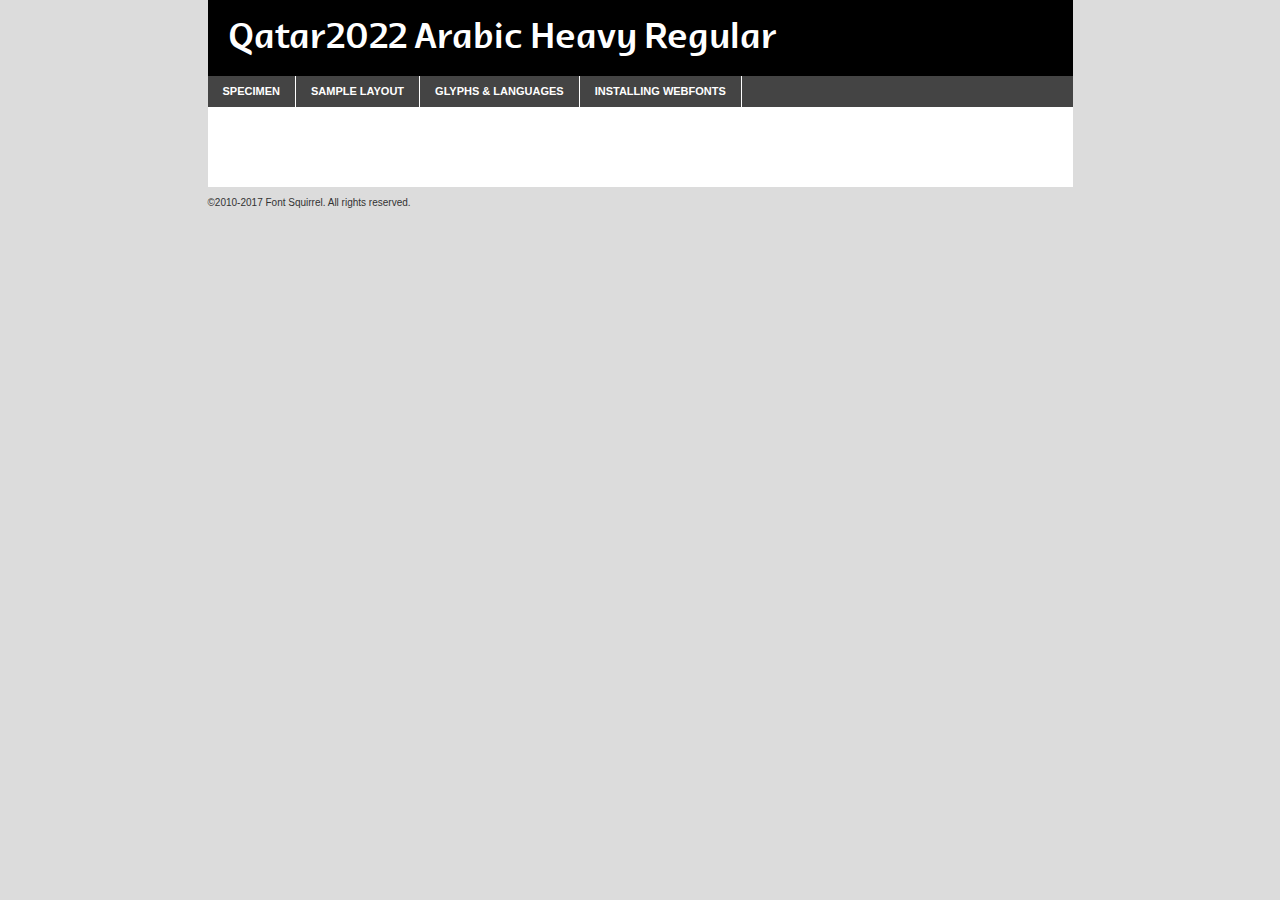
<file: font/qatar2022arabic-heavy-demo.html>
<!DOCTYPE html PUBLIC "-//W3C//DTD XHTML 1.0 Transitional//EN"
        "http://www.w3.org/TR/xhtml1/DTD/xhtml1-transitional.dtd">

<html xmlns="http://www.w3.org/1999/xhtml" xml:lang="en" lang="en">
<head>
    <meta http-equiv="Content-Type" content="text/html; charset=utf-8"/>
    <script src="http://ajax.googleapis.com/ajax/libs/jquery/1.7.2/jquery.min.js" type="text/javascript" charset="utf-8"></script>
    <script type="text/javascript">
		(function($) {
			$.fn.easyTabs = function(option) {
				var param = jQuery.extend({ fadeSpeed: 'fast', defaultContent: 1, activeClass: 'active' }, option);
				$(this).each(function() {
					var thisId = '#' + this.id;
					if ( param.defaultContent == '' )
					{
						param.defaultContent = 1;
					}
					if ( typeof param.defaultContent == 'number' )
					{
						var defaultTab = $(thisId + ' .tabs li:eq(' + (param.defaultContent - 1) + ') a').attr('href').substr(1);
					}
					else
					{
						var defaultTab = param.defaultContent;
					}
					$(thisId + ' .tabs li a').each(function() {
						var tabToHide = $(this).attr('href').substr(1);
						$('#' + tabToHide).addClass('easytabs-tab-content');
					});
					hideAll();
					changeContent(defaultTab);

					function hideAll() {$(thisId + ' .easytabs-tab-content').hide();}

					function changeContent(tabId)
					{
						hideAll();
						$(thisId + ' .tabs li').removeClass(param.activeClass);
						$(thisId + ' .tabs li a[href=#' + tabId + ']').closest('li').addClass(param.activeClass);
						if ( param.fadeSpeed != 'none' )
						{
							$(thisId + ' #' + tabId).fadeIn(param.fadeSpeed);
						}
						else
						{
							$(thisId + ' #' + tabId).show();
						}
					}

					$(thisId + ' .tabs li').click(function() {
						var tabId = $(this).find('a').attr('href').substr(1);
						changeContent(tabId);
						return false;
					});
				});
			}
		})(jQuery);
    </script>
    <link rel="stylesheet" href="specimen_files/specimen_stylesheet.css" type="text/css" charset="utf-8"/>
    <link rel="stylesheet" href="stylesheet.css" type="text/css" charset="utf-8"/>

    <style type="text/css">
        		body {
			font-family: 'qatar2022_arabic';
        		}

            </style>

    <title>Qatar2022 Arabic Heavy Regular Specimen</title>


    <script type="text/javascript" charset="utf-8">
		$(document).ready(function() {
			$('#container').easyTabs({ defaultContent: 1 });
		});
    </script>
</head>

<body>
<div id="container">
    <div id="header">
		Qatar2022 Arabic Heavy Regular    </div>
    <ul class="tabs">
        <li><a href="#specimen">Specimen</a></li>
        <li><a href="#layout">Sample Layout</a></li>
		        <li><a href="#glyphs">Glyphs &amp; Languages</a></li>
        <li><a href="#installing">Installing Webfonts</a></li>

    </ul>

    <div id="main_content">


        <div id="specimen">

            <div class="section">
                <div class="grid12 firstcol">
                    <div class="huge">AaBb</div>
                </div>
            </div>

            <div class="section">
                <div class="glyph_range">A&#x200B;B&#x200b;C&#x200b;D&#x200b;E&#x200b;F&#x200b;G&#x200b;H&#x200b;I&#x200b;J&#x200b;K&#x200b;L&#x200b;M&#x200b;N&#x200b;O&#x200b;P&#x200b;Q&#x200b;R&#x200b;S&#x200b;T&#x200b;U&#x200b;V&#x200b;W&#x200b;X&#x200b;Y&#x200b;Z&#x200b;a&#x200b;b&#x200b;c&#x200b;d&#x200b;e&#x200b;f&#x200b;g&#x200b;h&#x200b;i&#x200b;j&#x200b;k&#x200b;l&#x200b;m&#x200b;n&#x200b;o&#x200b;p&#x200b;q&#x200b;r&#x200b;s&#x200b;t&#x200b;u&#x200b;v&#x200b;w&#x200b;x&#x200b;y&#x200b;z&#x200b;1&#x200b;2&#x200b;3&#x200b;4&#x200b;5&#x200b;6&#x200b;7&#x200b;8&#x200b;9&#x200b;0&#x200b;&amp;&#x200b;.&#x200b;,&#x200b;?&#x200b;!&#x200b;&#64;&#x200b;(&#x200b;)&#x200b;#&#x200b;$&#x200b;%&#x200b;*&#x200b;+&#x200b;-&#x200b;=&#x200b;:&#x200b;;</div>
            </div>
            <div class="section">
                <div class="grid12 firstcol">
                    <table class="sample_table">
                        <tr>
                            <td>10</td>
                            <td class="size10">abcdefghijklmnopqrstuvwxyzABCDEFGHIJKLMNOPQRSTUVWXYZ0123456789abcdefghijklmnopqrstuvwxyzABCDEFGHIJKLMNOPQRSTUVWXYZ0123456789abcdefghijklmnopqrstuvwxyzABCDEFGHIJKLMNOPQRSTUVWXYZ</td>
                        </tr>
                        <tr>
                            <td>11</td>
                            <td class="size11">abcdefghijklmnopqrstuvwxyzABCDEFGHIJKLMNOPQRSTUVWXYZ0123456789abcdefghijklmnopqrstuvwxyzABCDEFGHIJKLMNOPQRSTUVWXYZ0123456789abcdefghijklmnopqrstuvwxyzABCDEFGHIJKLMNOPQRSTUVWXYZ</td>
                        </tr>
                        <tr>
                            <td>12</td>
                            <td class="size12">abcdefghijklmnopqrstuvwxyzABCDEFGHIJKLMNOPQRSTUVWXYZ0123456789abcdefghijklmnopqrstuvwxyzABCDEFGHIJKLMNOPQRSTUVWXYZ0123456789abcdefghijklmnopqrstuvwxyzABCDEFGHIJKLMNOPQRSTUVWXYZ</td>
                        </tr>
                        <tr>
                            <td>13</td>
                            <td class="size13">abcdefghijklmnopqrstuvwxyzABCDEFGHIJKLMNOPQRSTUVWXYZ0123456789abcdefghijklmnopqrstuvwxyzABCDEFGHIJKLMNOPQRSTUVWXYZ0123456789abcdefghijklmnopqrstuvwxyzABCDEFGHIJKLMNOPQRSTUVWXYZ</td>
                        </tr>
                        <tr>
                            <td>14</td>
                            <td class="size14">abcdefghijklmnopqrstuvwxyzABCDEFGHIJKLMNOPQRSTUVWXYZ0123456789abcdefghijklmnopqrstuvwxyzABCDEFGHIJKLMNOPQRSTUVWXYZ0123456789abcdefghijklmnopqrstuvwxyzABCDEFGHIJKLMNOPQRSTUVWXYZ</td>
                        </tr>
                        <tr>
                            <td>16</td>
                            <td class="size16">abcdefghijklmnopqrstuvwxyzABCDEFGHIJKLMNOPQRSTUVWXYZ0123456789abcdefghijklmnopqrstuvwxyzABCDEFGHIJKLMNOPQRSTUVWXYZ</td>
                        </tr>
                        <tr>
                            <td>18</td>
                            <td class="size18">abcdefghijklmnopqrstuvwxyzABCDEFGHIJKLMNOPQRSTUVWXYZ0123456789abcdefghijklmnopqrstuvwxyzABCDEFGHIJKLMNOPQRSTUVWXYZ</td>
                        </tr>
                        <tr>
                            <td>20</td>
                            <td class="size20">abcdefghijklmnopqrstuvwxyzABCDEFGHIJKLMNOPQRSTUVWXYZ0123456789abcdefghijklmnopqrstuvwxyzABCDEFGHIJKLMNOPQRSTUVWXYZ</td>
                        </tr>
                        <tr>
                            <td>24</td>
                            <td class="size24">abcdefghijklmnopqrstuvwxyzABCDEFGHIJKLMNOPQRSTUVWXYZ0123456789abcdefghijklmnopqrstuvwxyzABCDEFGHIJKLMNOPQRSTUVWXYZ</td>
                        </tr>
                        <tr>
                            <td>30</td>
                            <td class="size30">abcdefghijklmnopqrstuvwxyzABCDEFGHIJKLMNOPQRSTUVWXYZ0123456789abcdefghijklmnopqrstuvwxyzABCDEFGHIJKLMNOPQRSTUVWXYZ</td>
                        </tr>
                        <tr>
                            <td>36</td>
                            <td class="size36">abcdefghijklmnopqrstuvwxyzABCDEFGHIJKLMNOPQRSTUVWXYZ0123456789abcdefghijklmnopqrstuvwxyzABCDEFGHIJKLMNOPQRSTUVWXYZ</td>
                        </tr>
                        <tr>
                            <td>48</td>
                            <td class="size48">abcdefghijklmnopqrstuvwxyzABCDEFGHIJKLMNOPQRSTUVWXYZ0123456789abcdefghijklmnopqrstuvwxyzABCDEFGHIJKLMNOPQRSTUVWXYZ</td>
                        </tr>
                        <tr>
                            <td>60</td>
                            <td class="size60">abcdefghijklmnopqrstuvwxyzABCDEFGHIJKLMNOPQRSTUVWXYZ0123456789abcdefghijklmnopqrstuvwxyzABCDEFGHIJKLMNOPQRSTUVWXYZ</td>
                        </tr>
                        <tr>
                            <td>72</td>
                            <td class="size72">abcdefghijklmnopqrstuvwxyzABCDEFGHIJKLMNOPQRSTUVWXYZ0123456789abcdefghijklmnopqrstuvwxyzABCDEFGHIJKLMNOPQRSTUVWXYZ</td>
                        </tr>
                        <tr>
                            <td>90</td>
                            <td class="size90">abcdefghijklmnopqrstuvwxyzABCDEFGHIJKLMNOPQRSTUVWXYZ0123456789abcdefghijklmnopqrstuvwxyzABCDEFGHIJKLMNOPQRSTUVWXYZ</td>
                        </tr>
                    </table>

                </div>

            </div>


            <div class="section" id="bodycomparison">


                <div id="xheight">
                    <div class="fontbody">&#x25FC;&#x25FC;&#x25FC;&#x25FC;&#x25FC;&#x25FC;&#x25FC;&#x25FC;&#x25FC;&#x25FC;&#x25FC;&#x25FC;&#x25FC;&#x25FC;&#x25FC;&#x25FC;&#x25FC;&#x25FC;&#x25FC;&#x25FC;&#x25FC;&#x25FC;&#x25FC;&#x25FC;&#x25FC;&#x25FC;&#x25FC;&#x25FC;&#x25FC;&#x25FC;&#x25FC;&#x25FC;&#x25FC;&#x25FC;&#x25FC;&#x25FC;&#x25FC;&#x25FC;&#x25FC;&#x25FC;&#x25FC;&#x25FC;&#x25FC;&#x25FC;&#x25FC;&#x25FC;&#x25FC;&#x25FC;&#x25FC;&#x25FC;&#x25FC;&#x25FC;&#x25FC;&#x25FC;&#x25FC;&#x25FC;&#x25FC;&#x25FC;&#x25FC;&#x25FC;&#x25FC;&#x25FC;&#x25FC;&#x25FC;&#x25FC;&#x25FC;&#x25FC;&#x25FC;&#x25FC;&#x25FC;&#x25FC;&#x25FC;&#x25FC;&#x25FC;&#x25FC;&#x25FC;&#x25FC;&#x25FC;&#x25FC;&#x25FC;&#x25FC;&#x25FC;&#x25FC;&#x25FC;&#x25FC;&#x25FC;&#x25FC;&#x25FC;&#x25FC;&#x25FC;&#x25FC;&#x25FC;&#x25FC;&#x25FC;&#x25FC;&#x25FC;&#x25FC;&#x25FC;&#x25FC;body</div>
                    <div class="arialbody">body</div>
                    <div class="verdanabody">body</div>
                    <div class="georgiabody">body</div>
                </div>
                <div class="fontbody" style="z-index:1">
                    body<span>Qatar2022 Arabic Heavy Regular</span>
                </div>
                <div class="arialbody" style="z-index:1">
                    body<span>Arial</span>
                </div>
                <div class="verdanabody" style="z-index:1">
                    body<span>Verdana</span>
                </div>
                <div class="georgiabody" style="z-index:1">
                    body<span>Georgia</span>
                </div>


            </div>


            <div class="section psample psample_row1" id="">

                <div class="grid2 firstcol">
                    <p class="size10"><span>10.</span>Aenean lacinia bibendum nulla sed consectetur. Fusce dapibus, tellus ac cursus commodo, tortor mauris condimentum nibh, ut fermentum massa justo sit amet risus. Nullam id dolor id nibh ultricies vehicula ut id elit. Cum sociis natoque penatibus et magnis dis parturient montes, nascetur ridiculus mus. Nulla vitae elit libero, a pharetra augue.</p>

                </div>
                <div class="grid3">
                    <p class="size11"><span>11.</span>Aenean lacinia bibendum nulla sed consectetur. Fusce dapibus, tellus ac cursus commodo, tortor mauris condimentum nibh, ut fermentum massa justo sit amet risus. Nullam id dolor id nibh ultricies vehicula ut id elit. Cum sociis natoque penatibus et magnis dis parturient montes, nascetur ridiculus mus. Nulla vitae elit libero, a pharetra augue.</p>

                </div>
                <div class="grid3">
                    <p class="size12"><span>12.</span>Aenean lacinia bibendum nulla sed consectetur. Fusce dapibus, tellus ac cursus commodo, tortor mauris condimentum nibh, ut fermentum massa justo sit amet risus. Nullam id dolor id nibh ultricies vehicula ut id elit. Cum sociis natoque penatibus et magnis dis parturient montes, nascetur ridiculus mus. Nulla vitae elit libero, a pharetra augue.</p>

                </div>
                <div class="grid4">
                    <p class="size13"><span>13.</span>Aenean lacinia bibendum nulla sed consectetur. Fusce dapibus, tellus ac cursus commodo, tortor mauris condimentum nibh, ut fermentum massa justo sit amet risus. Nullam id dolor id nibh ultricies vehicula ut id elit. Cum sociis natoque penatibus et magnis dis parturient montes, nascetur ridiculus mus. Nulla vitae elit libero, a pharetra augue.</p>

                </div>
                <div class="white_blend"></div>

            </div>
            <div class="section psample psample_row2" id="">
                <div class="grid3 firstcol">
                    <p class="size14"><span>14.</span>Aenean lacinia bibendum nulla sed consectetur. Fusce dapibus, tellus ac cursus commodo, tortor mauris condimentum nibh, ut fermentum massa justo sit amet risus. Nullam id dolor id nibh ultricies vehicula ut id elit. Cum sociis natoque penatibus et magnis dis parturient montes, nascetur ridiculus mus. Nulla vitae elit libero, a pharetra augue.</p>

                </div>
                <div class="grid4">
                    <p class="size16"><span>16.</span>Aenean lacinia bibendum nulla sed consectetur. Fusce dapibus, tellus ac cursus commodo, tortor mauris condimentum nibh, ut fermentum massa justo sit amet risus. Nullam id dolor id nibh ultricies vehicula ut id elit. Cum sociis natoque penatibus et magnis dis parturient montes, nascetur ridiculus mus. Nulla vitae elit libero, a pharetra augue.</p>

                </div>
                <div class="grid5">
                    <p class="size18"><span>18.</span>Aenean lacinia bibendum nulla sed consectetur. Fusce dapibus, tellus ac cursus commodo, tortor mauris condimentum nibh, ut fermentum massa justo sit amet risus. Nullam id dolor id nibh ultricies vehicula ut id elit. Cum sociis natoque penatibus et magnis dis parturient montes, nascetur ridiculus mus. Nulla vitae elit libero, a pharetra augue.</p>

                </div>

                <div class="white_blend"></div>

            </div>

            <div class="section psample psample_row3" id="">
                <div class="grid5 firstcol">
                    <p class="size20"><span>20.</span>Aenean lacinia bibendum nulla sed consectetur. Fusce dapibus, tellus ac cursus commodo, tortor mauris condimentum nibh, ut fermentum massa justo sit amet risus. Nullam id dolor id nibh ultricies vehicula ut id elit. Cum sociis natoque penatibus et magnis dis parturient montes, nascetur ridiculus mus. Nulla vitae elit libero, a pharetra augue.</p>
                </div>
                <div class="grid7">
                    <p class="size24"><span>24.</span>Aenean lacinia bibendum nulla sed consectetur. Fusce dapibus, tellus ac cursus commodo, tortor mauris condimentum nibh, ut fermentum massa justo sit amet risus. Nullam id dolor id nibh ultricies vehicula ut id elit. Cum sociis natoque penatibus et magnis dis parturient montes, nascetur ridiculus mus. Nulla vitae elit libero, a pharetra augue.</p>
                </div>

                <div class="white_blend"></div>

            </div>

            <div class="section psample psample_row4" id="">
                <div class="grid12 firstcol">
                    <p class="size30"><span>30.</span>Aenean lacinia bibendum nulla sed consectetur. Fusce dapibus, tellus ac cursus commodo, tortor mauris condimentum nibh, ut fermentum massa justo sit amet risus. Nullam id dolor id nibh ultricies vehicula ut id elit. Cum sociis natoque penatibus et magnis dis parturient montes, nascetur ridiculus mus. Nulla vitae elit libero, a pharetra augue.</p>
                </div>
                <div class="white_blend"></div>

            </div>


            <div class="section psample psample_row1 fullreverse">
                <div class="grid2 firstcol">
                    <p class="size10"><span>10.</span>Aenean lacinia bibendum nulla sed consectetur. Fusce dapibus, tellus ac cursus commodo, tortor mauris condimentum nibh, ut fermentum massa justo sit amet risus. Nullam id dolor id nibh ultricies vehicula ut id elit. Cum sociis natoque penatibus et magnis dis parturient montes, nascetur ridiculus mus. Nulla vitae elit libero, a pharetra augue.</p>

                </div>
                <div class="grid3">
                    <p class="size11"><span>11.</span>Aenean lacinia bibendum nulla sed consectetur. Fusce dapibus, tellus ac cursus commodo, tortor mauris condimentum nibh, ut fermentum massa justo sit amet risus. Nullam id dolor id nibh ultricies vehicula ut id elit. Cum sociis natoque penatibus et magnis dis parturient montes, nascetur ridiculus mus. Nulla vitae elit libero, a pharetra augue.</p>

                </div>
                <div class="grid3">
                    <p class="size12"><span>12.</span>Aenean lacinia bibendum nulla sed consectetur. Fusce dapibus, tellus ac cursus commodo, tortor mauris condimentum nibh, ut fermentum massa justo sit amet risus. Nullam id dolor id nibh ultricies vehicula ut id elit. Cum sociis natoque penatibus et magnis dis parturient montes, nascetur ridiculus mus. Nulla vitae elit libero, a pharetra augue.</p>

                </div>
                <div class="grid4">
                    <p class="size13"><span>13.</span>Aenean lacinia bibendum nulla sed consectetur. Fusce dapibus, tellus ac cursus commodo, tortor mauris condimentum nibh, ut fermentum massa justo sit amet risus. Nullam id dolor id nibh ultricies vehicula ut id elit. Cum sociis natoque penatibus et magnis dis parturient montes, nascetur ridiculus mus. Nulla vitae elit libero, a pharetra augue.</p>

                </div>
                <div class="black_blend"></div>

            </div>

            <div class="section psample psample_row2 fullreverse">
                <div class="grid3 firstcol">
                    <p class="size14"><span>14.</span>Aenean lacinia bibendum nulla sed consectetur. Fusce dapibus, tellus ac cursus commodo, tortor mauris condimentum nibh, ut fermentum massa justo sit amet risus. Nullam id dolor id nibh ultricies vehicula ut id elit. Cum sociis natoque penatibus et magnis dis parturient montes, nascetur ridiculus mus. Nulla vitae elit libero, a pharetra augue.</p>

                </div>
                <div class="grid4">
                    <p class="size16"><span>16.</span>Aenean lacinia bibendum nulla sed consectetur. Fusce dapibus, tellus ac cursus commodo, tortor mauris condimentum nibh, ut fermentum massa justo sit amet risus. Nullam id dolor id nibh ultricies vehicula ut id elit. Cum sociis natoque penatibus et magnis dis parturient montes, nascetur ridiculus mus. Nulla vitae elit libero, a pharetra augue.</p>

                </div>
                <div class="grid5">
                    <p class="size18"><span>18.</span>Aenean lacinia bibendum nulla sed consectetur. Fusce dapibus, tellus ac cursus commodo, tortor mauris condimentum nibh, ut fermentum massa justo sit amet risus. Nullam id dolor id nibh ultricies vehicula ut id elit. Cum sociis natoque penatibus et magnis dis parturient montes, nascetur ridiculus mus. Nulla vitae elit libero, a pharetra augue.</p>

                </div>
                <div class="black_blend"></div>

            </div>

            <div class="section psample fullreverse psample_row3" id="">
                <div class="grid5 firstcol">
                    <p class="size20"><span>20.</span>Aenean lacinia bibendum nulla sed consectetur. Fusce dapibus, tellus ac cursus commodo, tortor mauris condimentum nibh, ut fermentum massa justo sit amet risus. Nullam id dolor id nibh ultricies vehicula ut id elit. Cum sociis natoque penatibus et magnis dis parturient montes, nascetur ridiculus mus. Nulla vitae elit libero, a pharetra augue.</p>
                </div>
                <div class="grid7">
                    <p class="size24"><span>24.</span>Aenean lacinia bibendum nulla sed consectetur. Fusce dapibus, tellus ac cursus commodo, tortor mauris condimentum nibh, ut fermentum massa justo sit amet risus. Nullam id dolor id nibh ultricies vehicula ut id elit. Cum sociis natoque penatibus et magnis dis parturient montes, nascetur ridiculus mus. Nulla vitae elit libero, a pharetra augue.</p>
                </div>

                <div class="black_blend"></div>

            </div>

            <div class="section psample fullreverse psample_row4" id="" style="border-bottom: 20px #000 solid;">
                <div class="grid12 firstcol">
                    <p class="size30"><span>30.</span>Aenean lacinia bibendum nulla sed consectetur. Fusce dapibus, tellus ac cursus commodo, tortor mauris condimentum nibh, ut fermentum massa justo sit amet risus. Nullam id dolor id nibh ultricies vehicula ut id elit. Cum sociis natoque penatibus et magnis dis parturient montes, nascetur ridiculus mus. Nulla vitae elit libero, a pharetra augue.</p>
                </div>
                <div class="black_blend"></div>

            </div>


        </div>

        <div id="layout">

            <div class="section">

                <div class="grid12 firstcol">
                    <h1>Lorem Ipsum Dolor</h1>
                    <h2>Etiam porta sem malesuada magna mollis euismod</h2>

                    <p class="byline">By <a href="#link">Aenean Lacinia</a></p>
                </div>
            </div>
            <div class="section">
                <div class="grid8 firstcol">
                    <p class="large">Donec sed odio dui. Morbi leo risus, porta ac consectetur ac, vestibulum at eros. Fusce dapibus, tellus ac cursus commodo, tortor mauris condimentum nibh, ut fermentum massa justo sit amet risus. </p>


                    <h3>Pellentesque ornare sem</h3>

                    <p>Maecenas sed diam eget risus varius blandit sit amet non magna. Maecenas faucibus mollis interdum. Donec ullamcorper nulla non metus auctor fringilla. Nullam id dolor id nibh ultricies vehicula ut id elit. Nullam id dolor id nibh ultricies vehicula ut id elit. </p>

                    <p>Aenean eu leo quam. Pellentesque ornare sem lacinia quam venenatis vestibulum. Lorem ipsum dolor sit amet, consectetur adipiscing elit. Cum sociis natoque penatibus et magnis dis parturient montes, nascetur ridiculus mus. </p>

                    <p>Nulla vitae elit libero, a pharetra augue. Praesent commodo cursus magna, vel scelerisque nisl consectetur et. Aenean lacinia bibendum nulla sed consectetur. </p>

                    <p>Nullam quis risus eget urna mollis ornare vel eu leo. Nullam quis risus eget urna mollis ornare vel eu leo. Maecenas sed diam eget risus varius blandit sit amet non magna. Donec ullamcorper nulla non metus auctor fringilla. </p>

                    <h3>Cras mattis consectetur</h3>

                    <p>Aenean eu leo quam. Pellentesque ornare sem lacinia quam venenatis vestibulum. Aenean lacinia bibendum nulla sed consectetur. Integer posuere erat a ante venenatis dapibus posuere velit aliquet. Cras mattis consectetur purus sit amet fermentum. </p>

                    <p>Nullam id dolor id nibh ultricies vehicula ut id elit. Nullam quis risus eget urna mollis ornare vel eu leo. Cras mattis consectetur purus sit amet fermentum.</p>
                </div>

                <div class="grid4 sidebar">

                    <div class="box reverse">
                        <p class="last">Nullam quis risus eget urna mollis ornare vel eu leo. Donec ullamcorper nulla non metus auctor fringilla. Cras mattis consectetur purus sit amet fermentum. Sed posuere consectetur est at lobortis. Lorem ipsum dolor sit amet, consectetur adipiscing elit. </p>
                    </div>

                    <p class="caption">Maecenas sed diam eget risus varius.</p>

                    <p>Vestibulum id ligula porta felis euismod semper. Integer posuere erat a ante venenatis dapibus posuere velit aliquet. Vestibulum id ligula porta felis euismod semper. Sed posuere consectetur est at lobortis. Maecenas sed diam eget risus varius blandit sit amet non magna. Fusce dapibus, tellus ac cursus commodo, tortor mauris condimentum nibh, ut fermentum massa justo sit amet risus. </p>


                    <p>Duis mollis, est non commodo luctus, nisi erat porttitor ligula, eget lacinia odio sem nec elit. Aenean lacinia bibendum nulla sed consectetur. Vivamus sagittis lacus vel augue laoreet rutrum faucibus dolor auctor. Aenean lacinia bibendum nulla sed consectetur. Nullam quis risus eget urna mollis ornare vel eu leo. </p>

                    <p>Praesent commodo cursus magna, vel scelerisque nisl consectetur et. Donec ullamcorper nulla non metus auctor fringilla. Maecenas faucibus mollis interdum. Fusce dapibus, tellus ac cursus commodo, tortor mauris condimentum nibh, ut fermentum massa justo sit amet risus. </p>

                </div>
            </div>

        </div>


		

        <div id="glyphs">
            <div class="section">
                <div class="grid12 firstcol">

                    <h1>Language Support</h1>
                    <p>The subset of Qatar2022 Arabic Heavy Regular in this kit supports the following languages:<br/>

						Albanian, Basque, Breton, Chamorro, Danish, Dutch, English, Faroese, Finnish, French, Frisian, Galician, German, Icelandic, Italian, Malagasy, Norwegian, Portuguese, Spanish, Alsatian, Aragonese, Arapaho, Arrernte, Asturian, Aymara, Bislama, Cebuano, Corsican, Fijian, French_creole, Genoese, Gilbertese, Greenlandic, Haitian_creole, Hiligaynon, Hmong, Hopi, Ibanag, Iloko_ilokano, Indonesian, Interglossa_glosa, Interlingua, Irish_gaelic, Jerriais, Lojban, Lombard, Luxembourgeois, Manx, Mohawk, Norfolk_pitcairnese, Occitan, Oromo, Pangasinan, Papiamento, Piedmontese, Potawatomi, Rhaeto-romance, Romansh, Rotokas, Sami_lule, Samoan, Sardinian, Scots_gaelic, Seychelles_creole, Shona, Sicilian, Somali, Southern_ndebele, Swahili, Swati_swazi, Tagalog_filipino_pilipino, Tetum, Tok_pisin, Uyghur_latinized, Volapuk, Walloon, Warlpiri, Xhosa, Yapese, Zulu, Latinbasic, Ubasic, Demo                    </p>
                    <h1>Glyph Chart</h1>
                    <p>The subset of Qatar2022 Arabic Heavy Regular in this kit includes all the glyphs listed below. Unicode entities are included above each glyph to help you insert individual characters into your layout.</p>
                    <div id="glyph_chart">

																				                                <div><p>&amp;#32;</p>&#32;</div>
																				                                <div><p>&amp;#33;</p>&#33;</div>
																				                                <div><p>&amp;#34;</p>&#34;</div>
																				                                <div><p>&amp;#35;</p>&#35;</div>
																				                                <div><p>&amp;#36;</p>&#36;</div>
																				                                <div><p>&amp;#37;</p>&#37;</div>
																				                                <div><p>&amp;#38;</p>&#38;</div>
																				                                <div><p>&amp;#39;</p>&#39;</div>
																				                                <div><p>&amp;#40;</p>&#40;</div>
																				                                <div><p>&amp;#41;</p>&#41;</div>
																				                                <div><p>&amp;#42;</p>&#42;</div>
																				                                <div><p>&amp;#43;</p>&#43;</div>
																				                                <div><p>&amp;#44;</p>&#44;</div>
																				                                <div><p>&amp;#45;</p>&#45;</div>
																				                                <div><p>&amp;#46;</p>&#46;</div>
																				                                <div><p>&amp;#47;</p>&#47;</div>
																				                                <div><p>&amp;#48;</p>&#48;</div>
																				                                <div><p>&amp;#49;</p>&#49;</div>
																				                                <div><p>&amp;#50;</p>&#50;</div>
																				                                <div><p>&amp;#51;</p>&#51;</div>
																				                                <div><p>&amp;#52;</p>&#52;</div>
																				                                <div><p>&amp;#53;</p>&#53;</div>
																				                                <div><p>&amp;#54;</p>&#54;</div>
																				                                <div><p>&amp;#55;</p>&#55;</div>
																				                                <div><p>&amp;#56;</p>&#56;</div>
																				                                <div><p>&amp;#57;</p>&#57;</div>
																				                                <div><p>&amp;#58;</p>&#58;</div>
																				                                <div><p>&amp;#59;</p>&#59;</div>
																				                                <div><p>&amp;#60;</p>&#60;</div>
																				                                <div><p>&amp;#61;</p>&#61;</div>
																				                                <div><p>&amp;#62;</p>&#62;</div>
																				                                <div><p>&amp;#63;</p>&#63;</div>
																				                                <div><p>&amp;#64;</p>&#64;</div>
																				                                <div><p>&amp;#65;</p>&#65;</div>
																				                                <div><p>&amp;#66;</p>&#66;</div>
																				                                <div><p>&amp;#67;</p>&#67;</div>
																				                                <div><p>&amp;#68;</p>&#68;</div>
																				                                <div><p>&amp;#69;</p>&#69;</div>
																				                                <div><p>&amp;#70;</p>&#70;</div>
																				                                <div><p>&amp;#71;</p>&#71;</div>
																				                                <div><p>&amp;#72;</p>&#72;</div>
																				                                <div><p>&amp;#73;</p>&#73;</div>
																				                                <div><p>&amp;#74;</p>&#74;</div>
																				                                <div><p>&amp;#75;</p>&#75;</div>
																				                                <div><p>&amp;#76;</p>&#76;</div>
																				                                <div><p>&amp;#77;</p>&#77;</div>
																				                                <div><p>&amp;#78;</p>&#78;</div>
																				                                <div><p>&amp;#79;</p>&#79;</div>
																				                                <div><p>&amp;#80;</p>&#80;</div>
																				                                <div><p>&amp;#81;</p>&#81;</div>
																				                                <div><p>&amp;#82;</p>&#82;</div>
																				                                <div><p>&amp;#83;</p>&#83;</div>
																				                                <div><p>&amp;#84;</p>&#84;</div>
																				                                <div><p>&amp;#85;</p>&#85;</div>
																				                                <div><p>&amp;#86;</p>&#86;</div>
																				                                <div><p>&amp;#87;</p>&#87;</div>
																				                                <div><p>&amp;#88;</p>&#88;</div>
																				                                <div><p>&amp;#89;</p>&#89;</div>
																				                                <div><p>&amp;#90;</p>&#90;</div>
																				                                <div><p>&amp;#91;</p>&#91;</div>
																				                                <div><p>&amp;#92;</p>&#92;</div>
																				                                <div><p>&amp;#93;</p>&#93;</div>
																				                                <div><p>&amp;#94;</p>&#94;</div>
																				                                <div><p>&amp;#95;</p>&#95;</div>
																				                                <div><p>&amp;#96;</p>&#96;</div>
																				                                <div><p>&amp;#97;</p>&#97;</div>
																				                                <div><p>&amp;#98;</p>&#98;</div>
																				                                <div><p>&amp;#99;</p>&#99;</div>
																				                                <div><p>&amp;#100;</p>&#100;</div>
																				                                <div><p>&amp;#101;</p>&#101;</div>
																				                                <div><p>&amp;#102;</p>&#102;</div>
																				                                <div><p>&amp;#103;</p>&#103;</div>
																				                                <div><p>&amp;#104;</p>&#104;</div>
																				                                <div><p>&amp;#105;</p>&#105;</div>
																				                                <div><p>&amp;#106;</p>&#106;</div>
																				                                <div><p>&amp;#107;</p>&#107;</div>
																				                                <div><p>&amp;#108;</p>&#108;</div>
																				                                <div><p>&amp;#109;</p>&#109;</div>
																				                                <div><p>&amp;#110;</p>&#110;</div>
																				                                <div><p>&amp;#111;</p>&#111;</div>
																				                                <div><p>&amp;#112;</p>&#112;</div>
																				                                <div><p>&amp;#113;</p>&#113;</div>
																				                                <div><p>&amp;#114;</p>&#114;</div>
																				                                <div><p>&amp;#115;</p>&#115;</div>
																				                                <div><p>&amp;#116;</p>&#116;</div>
																				                                <div><p>&amp;#117;</p>&#117;</div>
																				                                <div><p>&amp;#118;</p>&#118;</div>
																				                                <div><p>&amp;#119;</p>&#119;</div>
																				                                <div><p>&amp;#120;</p>&#120;</div>
																				                                <div><p>&amp;#121;</p>&#121;</div>
																				                                <div><p>&amp;#122;</p>&#122;</div>
																				                                <div><p>&amp;#123;</p>&#123;</div>
																				                                <div><p>&amp;#124;</p>&#124;</div>
																				                                <div><p>&amp;#125;</p>&#125;</div>
																				                                <div><p>&amp;#126;</p>&#126;</div>
																				                                <div><p>&amp;#160;</p>&#160;</div>
																				                                <div><p>&amp;#161;</p>&#161;</div>
																				                                <div><p>&amp;#162;</p>&#162;</div>
																				                                <div><p>&amp;#163;</p>&#163;</div>
																				                                <div><p>&amp;#164;</p>&#164;</div>
																				                                <div><p>&amp;#165;</p>&#165;</div>
																				                                <div><p>&amp;#166;</p>&#166;</div>
																				                                <div><p>&amp;#167;</p>&#167;</div>
																				                                <div><p>&amp;#168;</p>&#168;</div>
																				                                <div><p>&amp;#169;</p>&#169;</div>
																				                                <div><p>&amp;#170;</p>&#170;</div>
																				                                <div><p>&amp;#171;</p>&#171;</div>
																				                                <div><p>&amp;#172;</p>&#172;</div>
																				                                <div><p>&amp;#173;</p>&#173;</div>
																				                                <div><p>&amp;#174;</p>&#174;</div>
																				                                <div><p>&amp;#175;</p>&#175;</div>
																				                                <div><p>&amp;#176;</p>&#176;</div>
																				                                <div><p>&amp;#177;</p>&#177;</div>
																				                                <div><p>&amp;#178;</p>&#178;</div>
																				                                <div><p>&amp;#179;</p>&#179;</div>
																				                                <div><p>&amp;#180;</p>&#180;</div>
																				                                <div><p>&amp;#181;</p>&#181;</div>
																				                                <div><p>&amp;#182;</p>&#182;</div>
																				                                <div><p>&amp;#183;</p>&#183;</div>
																				                                <div><p>&amp;#184;</p>&#184;</div>
																				                                <div><p>&amp;#185;</p>&#185;</div>
																				                                <div><p>&amp;#186;</p>&#186;</div>
																				                                <div><p>&amp;#187;</p>&#187;</div>
																				                                <div><p>&amp;#188;</p>&#188;</div>
																				                                <div><p>&amp;#189;</p>&#189;</div>
																				                                <div><p>&amp;#190;</p>&#190;</div>
																				                                <div><p>&amp;#191;</p>&#191;</div>
																				                                <div><p>&amp;#192;</p>&#192;</div>
																				                                <div><p>&amp;#193;</p>&#193;</div>
																				                                <div><p>&amp;#194;</p>&#194;</div>
																				                                <div><p>&amp;#195;</p>&#195;</div>
																				                                <div><p>&amp;#196;</p>&#196;</div>
																				                                <div><p>&amp;#197;</p>&#197;</div>
																				                                <div><p>&amp;#198;</p>&#198;</div>
																				                                <div><p>&amp;#199;</p>&#199;</div>
																				                                <div><p>&amp;#200;</p>&#200;</div>
																				                                <div><p>&amp;#201;</p>&#201;</div>
																				                                <div><p>&amp;#202;</p>&#202;</div>
																				                                <div><p>&amp;#203;</p>&#203;</div>
																				                                <div><p>&amp;#204;</p>&#204;</div>
																				                                <div><p>&amp;#205;</p>&#205;</div>
																				                                <div><p>&amp;#206;</p>&#206;</div>
																				                                <div><p>&amp;#207;</p>&#207;</div>
																				                                <div><p>&amp;#208;</p>&#208;</div>
																				                                <div><p>&amp;#209;</p>&#209;</div>
																				                                <div><p>&amp;#210;</p>&#210;</div>
																				                                <div><p>&amp;#211;</p>&#211;</div>
																				                                <div><p>&amp;#212;</p>&#212;</div>
																				                                <div><p>&amp;#213;</p>&#213;</div>
																				                                <div><p>&amp;#214;</p>&#214;</div>
																				                                <div><p>&amp;#215;</p>&#215;</div>
																				                                <div><p>&amp;#216;</p>&#216;</div>
																				                                <div><p>&amp;#217;</p>&#217;</div>
																				                                <div><p>&amp;#218;</p>&#218;</div>
																				                                <div><p>&amp;#219;</p>&#219;</div>
																				                                <div><p>&amp;#220;</p>&#220;</div>
																				                                <div><p>&amp;#221;</p>&#221;</div>
																				                                <div><p>&amp;#222;</p>&#222;</div>
																				                                <div><p>&amp;#223;</p>&#223;</div>
																				                                <div><p>&amp;#224;</p>&#224;</div>
																				                                <div><p>&amp;#225;</p>&#225;</div>
																				                                <div><p>&amp;#226;</p>&#226;</div>
																				                                <div><p>&amp;#227;</p>&#227;</div>
																				                                <div><p>&amp;#228;</p>&#228;</div>
																				                                <div><p>&amp;#229;</p>&#229;</div>
																				                                <div><p>&amp;#230;</p>&#230;</div>
																				                                <div><p>&amp;#231;</p>&#231;</div>
																				                                <div><p>&amp;#232;</p>&#232;</div>
																				                                <div><p>&amp;#233;</p>&#233;</div>
																				                                <div><p>&amp;#234;</p>&#234;</div>
																				                                <div><p>&amp;#235;</p>&#235;</div>
																				                                <div><p>&amp;#236;</p>&#236;</div>
																				                                <div><p>&amp;#237;</p>&#237;</div>
																				                                <div><p>&amp;#238;</p>&#238;</div>
																				                                <div><p>&amp;#239;</p>&#239;</div>
																				                                <div><p>&amp;#240;</p>&#240;</div>
																				                                <div><p>&amp;#241;</p>&#241;</div>
																				                                <div><p>&amp;#242;</p>&#242;</div>
																				                                <div><p>&amp;#243;</p>&#243;</div>
																				                                <div><p>&amp;#244;</p>&#244;</div>
																				                                <div><p>&amp;#245;</p>&#245;</div>
																				                                <div><p>&amp;#246;</p>&#246;</div>
																				                                <div><p>&amp;#247;</p>&#247;</div>
																				                                <div><p>&amp;#248;</p>&#248;</div>
																				                                <div><p>&amp;#249;</p>&#249;</div>
																				                                <div><p>&amp;#250;</p>&#250;</div>
																				                                <div><p>&amp;#251;</p>&#251;</div>
																				                                <div><p>&amp;#252;</p>&#252;</div>
																				                                <div><p>&amp;#253;</p>&#253;</div>
																				                                <div><p>&amp;#254;</p>&#254;</div>
																				                                <div><p>&amp;#255;</p>&#255;</div>
																				                                <div><p>&amp;#338;</p>&#338;</div>
																				                                <div><p>&amp;#339;</p>&#339;</div>
																				                                <div><p>&amp;#376;</p>&#376;</div>
																				                                <div><p>&amp;#710;</p>&#710;</div>
																				                                <div><p>&amp;#732;</p>&#732;</div>
																				                                <div><p>&amp;#8192;</p>&#8192;</div>
																				                                <div><p>&amp;#8193;</p>&#8193;</div>
																				                                <div><p>&amp;#8194;</p>&#8194;</div>
																				                                <div><p>&amp;#8195;</p>&#8195;</div>
																				                                <div><p>&amp;#8196;</p>&#8196;</div>
																				                                <div><p>&amp;#8197;</p>&#8197;</div>
																				                                <div><p>&amp;#8198;</p>&#8198;</div>
																				                                <div><p>&amp;#8199;</p>&#8199;</div>
																				                                <div><p>&amp;#8200;</p>&#8200;</div>
																				                                <div><p>&amp;#8201;</p>&#8201;</div>
																				                                <div><p>&amp;#8202;</p>&#8202;</div>
																				                                <div><p>&amp;#8208;</p>&#8208;</div>
																				                                <div><p>&amp;#8209;</p>&#8209;</div>
																				                                <div><p>&amp;#8210;</p>&#8210;</div>
																				                                <div><p>&amp;#8211;</p>&#8211;</div>
																				                                <div><p>&amp;#8212;</p>&#8212;</div>
																				                                <div><p>&amp;#8216;</p>&#8216;</div>
																				                                <div><p>&amp;#8217;</p>&#8217;</div>
																				                                <div><p>&amp;#8218;</p>&#8218;</div>
																				                                <div><p>&amp;#8220;</p>&#8220;</div>
																				                                <div><p>&amp;#8221;</p>&#8221;</div>
																				                                <div><p>&amp;#8222;</p>&#8222;</div>
																				                                <div><p>&amp;#8226;</p>&#8226;</div>
																				                                <div><p>&amp;#8230;</p>&#8230;</div>
																				                                <div><p>&amp;#8239;</p>&#8239;</div>
																				                                <div><p>&amp;#8249;</p>&#8249;</div>
																				                                <div><p>&amp;#8250;</p>&#8250;</div>
																				                                <div><p>&amp;#8287;</p>&#8287;</div>
																				                                <div><p>&amp;#8364;</p>&#8364;</div>
																				                                <div><p>&amp;#8482;</p>&#8482;</div>
																				                                <div><p>&amp;#9724;</p>&#9724;</div>
																				                                <div><p>&amp;#64257;</p>&#64257;</div>
																				                                <div><p>&amp;#64258;</p>&#64258;</div>
																																																										                    </div>
                </div>


            </div>
        </div>


        <div id="specs">

        </div>

        <div id="installing">
            <div class="section">
                <div class="grid7 firstcol">
                    <h1>Installing Webfonts</h1>

                    <p>Webfonts are supported by all major browser platforms but not all in the same way. There are currently four different font formats that must be included in order to target all browsers. This includes TTF, WOFF, EOT and SVG.</p>

                    <h2>1. Upload your webfonts</h2>
                    <p>You must upload your webfont kit to your website. They should be in or near the same directory as your CSS files.</p>

                    <h2>2. Include the webfont stylesheet</h2>
                    <p>A special CSS @font-face declaration helps the various browsers select the appropriate font it needs without causing you a bunch of headaches. Learn more about this syntax by reading the <a href="https://www.fontspring.com/blog/further-hardening-of-the-bulletproof-syntax">Fontspring blog post</a> about it. The code for it is as follows:</p>


                    <code>
                        @font-face{
                        font-family: 'MyWebFont';
                        src: url('WebFont.eot');
                        src: url('WebFont.eot?#iefix') format('embedded-opentype'),
                        url('WebFont.woff') format('woff'),
                        url('WebFont.ttf') format('truetype'),
                        url('WebFont.svg#webfont') format('svg');
                        }
                    </code>

                    <p>We've already gone ahead and generated the code for you. All you have to do is link to the stylesheet in your HTML, like this:</p>
                    <code>&lt;link rel=&quot;stylesheet&quot; href=&quot;stylesheet.css&quot; type=&quot;text/css&quot; charset=&quot;utf-8&quot; /&gt;</code>

                    <h2>3. Modify your own stylesheet</h2>
                    <p>To take advantage of your new fonts, you must tell your stylesheet to use them. Look at the original @font-face declaration above and find the property called "font-family." The name linked there will be what you use to reference the font. Prepend that webfont name to the font stack in the "font-family" property, inside the selector you want to change. For example:</p>
                    <code>p { font-family: 'WebFont', Arial, sans-serif; }</code>

                    <h2>4. Test</h2>
                    <p>Getting webfonts to work cross-browser <em>can</em> be tricky. Use the information in the sidebar to help you if you find that fonts aren't loading in a particular browser.</p>
                </div>

                <div class="grid5 sidebar">
                    <div class="box">
                        <h2>Troubleshooting<br/>Font-Face Problems</h2>
                        <p>Having trouble getting your webfonts to load in your new website? Here are some tips to sort out what might be the problem.</p>

                        <h3>Fonts not showing in any browser</h3>

                        <p>This sounds like you need to work on the plumbing. You either did not upload the fonts to the correct directory, or you did not link the fonts properly in the CSS. If you've confirmed that all this is correct and you still have a problem, take a look at your .htaccess file and see if requests are getting intercepted.</p>

                        <h3>Fonts not loading in iPhone or iPad</h3>

                        <p>The most common problem here is that you are serving the fonts from an IIS server. IIS refuses to serve files that have unknown MIME types. If that is the case, you must set the MIME type for SVG to "image/svg+xml" in the server settings. Follow these instructions from Microsoft if you need help.</p>

                        <h3>Fonts not loading in Firefox</h3>

                        <p>The primary reason for this failure? You are still using a version Firefox older than 3.5. So upgrade already! If that isn't it, then you are very likely serving fonts from a different domain. Firefox requires that all font assets be served from the same domain. Lastly it is possible that you need to add WOFF to your list of MIME types (if you are serving via IIS.)</p>

                        <h3>Fonts not loading in IE</h3>

                        <p>Are you looking at Internet Explorer on an actual Windows machine or are you cheating by using a service like Adobe BrowserLab? Many of these screenshot services do not render @font-face for IE. Best to test it on a real machine.</p>

                        <h3>Fonts not loading in IE9</h3>

                        <p>IE9, like Firefox, requires that fonts be served from the same domain as the website. Make sure that is the case.</p>
                    </div>
                </div>
            </div>

        </div>

    </div>
    <div id="footer">
        <p>&copy;2010-2017 Font Squirrel. All rights reserved.</p>
    </div>
</div>
</body>
</html>
</file>
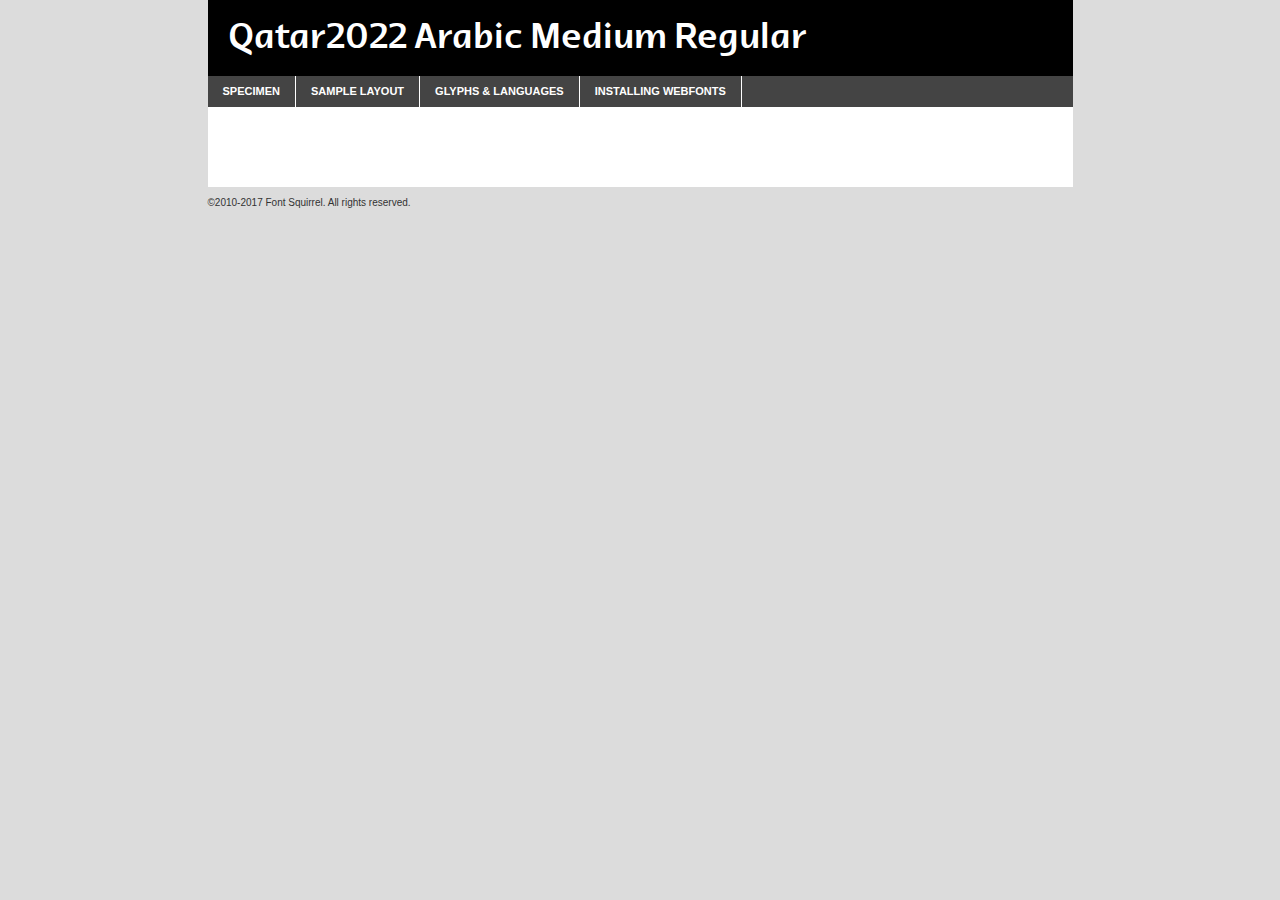
<file: font/qatar2022arabic-medium-demo.html>
<!DOCTYPE html PUBLIC "-//W3C//DTD XHTML 1.0 Transitional//EN"
        "http://www.w3.org/TR/xhtml1/DTD/xhtml1-transitional.dtd">

<html xmlns="http://www.w3.org/1999/xhtml" xml:lang="en" lang="en">
<head>
    <meta http-equiv="Content-Type" content="text/html; charset=utf-8"/>
    <script src="http://ajax.googleapis.com/ajax/libs/jquery/1.7.2/jquery.min.js" type="text/javascript" charset="utf-8"></script>
    <script type="text/javascript">
		(function($) {
			$.fn.easyTabs = function(option) {
				var param = jQuery.extend({ fadeSpeed: 'fast', defaultContent: 1, activeClass: 'active' }, option);
				$(this).each(function() {
					var thisId = '#' + this.id;
					if ( param.defaultContent == '' )
					{
						param.defaultContent = 1;
					}
					if ( typeof param.defaultContent == 'number' )
					{
						var defaultTab = $(thisId + ' .tabs li:eq(' + (param.defaultContent - 1) + ') a').attr('href').substr(1);
					}
					else
					{
						var defaultTab = param.defaultContent;
					}
					$(thisId + ' .tabs li a').each(function() {
						var tabToHide = $(this).attr('href').substr(1);
						$('#' + tabToHide).addClass('easytabs-tab-content');
					});
					hideAll();
					changeContent(defaultTab);

					function hideAll() {$(thisId + ' .easytabs-tab-content').hide();}

					function changeContent(tabId)
					{
						hideAll();
						$(thisId + ' .tabs li').removeClass(param.activeClass);
						$(thisId + ' .tabs li a[href=#' + tabId + ']').closest('li').addClass(param.activeClass);
						if ( param.fadeSpeed != 'none' )
						{
							$(thisId + ' #' + tabId).fadeIn(param.fadeSpeed);
						}
						else
						{
							$(thisId + ' #' + tabId).show();
						}
					}

					$(thisId + ' .tabs li').click(function() {
						var tabId = $(this).find('a').attr('href').substr(1);
						changeContent(tabId);
						return false;
					});
				});
			}
		})(jQuery);
    </script>
    <link rel="stylesheet" href="specimen_files/specimen_stylesheet.css" type="text/css" charset="utf-8"/>
    <link rel="stylesheet" href="stylesheet.css" type="text/css" charset="utf-8"/>

    <style type="text/css">
        		body {
			font-family: 'qatar2022_arabic';
        		}

            </style>

    <title>Qatar2022 Arabic Medium Regular Specimen</title>


    <script type="text/javascript" charset="utf-8">
		$(document).ready(function() {
			$('#container').easyTabs({ defaultContent: 1 });
		});
    </script>
</head>

<body>
<div id="container">
    <div id="header">
		Qatar2022 Arabic Medium Regular    </div>
    <ul class="tabs">
        <li><a href="#specimen">Specimen</a></li>
        <li><a href="#layout">Sample Layout</a></li>
		        <li><a href="#glyphs">Glyphs &amp; Languages</a></li>
        <li><a href="#installing">Installing Webfonts</a></li>

    </ul>

    <div id="main_content">


        <div id="specimen">

            <div class="section">
                <div class="grid12 firstcol">
                    <div class="huge">AaBb</div>
                </div>
            </div>

            <div class="section">
                <div class="glyph_range">A&#x200B;B&#x200b;C&#x200b;D&#x200b;E&#x200b;F&#x200b;G&#x200b;H&#x200b;I&#x200b;J&#x200b;K&#x200b;L&#x200b;M&#x200b;N&#x200b;O&#x200b;P&#x200b;Q&#x200b;R&#x200b;S&#x200b;T&#x200b;U&#x200b;V&#x200b;W&#x200b;X&#x200b;Y&#x200b;Z&#x200b;a&#x200b;b&#x200b;c&#x200b;d&#x200b;e&#x200b;f&#x200b;g&#x200b;h&#x200b;i&#x200b;j&#x200b;k&#x200b;l&#x200b;m&#x200b;n&#x200b;o&#x200b;p&#x200b;q&#x200b;r&#x200b;s&#x200b;t&#x200b;u&#x200b;v&#x200b;w&#x200b;x&#x200b;y&#x200b;z&#x200b;1&#x200b;2&#x200b;3&#x200b;4&#x200b;5&#x200b;6&#x200b;7&#x200b;8&#x200b;9&#x200b;0&#x200b;&amp;&#x200b;.&#x200b;,&#x200b;?&#x200b;!&#x200b;&#64;&#x200b;(&#x200b;)&#x200b;#&#x200b;$&#x200b;%&#x200b;*&#x200b;+&#x200b;-&#x200b;=&#x200b;:&#x200b;;</div>
            </div>
            <div class="section">
                <div class="grid12 firstcol">
                    <table class="sample_table">
                        <tr>
                            <td>10</td>
                            <td class="size10">abcdefghijklmnopqrstuvwxyzABCDEFGHIJKLMNOPQRSTUVWXYZ0123456789abcdefghijklmnopqrstuvwxyzABCDEFGHIJKLMNOPQRSTUVWXYZ0123456789abcdefghijklmnopqrstuvwxyzABCDEFGHIJKLMNOPQRSTUVWXYZ</td>
                        </tr>
                        <tr>
                            <td>11</td>
                            <td class="size11">abcdefghijklmnopqrstuvwxyzABCDEFGHIJKLMNOPQRSTUVWXYZ0123456789abcdefghijklmnopqrstuvwxyzABCDEFGHIJKLMNOPQRSTUVWXYZ0123456789abcdefghijklmnopqrstuvwxyzABCDEFGHIJKLMNOPQRSTUVWXYZ</td>
                        </tr>
                        <tr>
                            <td>12</td>
                            <td class="size12">abcdefghijklmnopqrstuvwxyzABCDEFGHIJKLMNOPQRSTUVWXYZ0123456789abcdefghijklmnopqrstuvwxyzABCDEFGHIJKLMNOPQRSTUVWXYZ0123456789abcdefghijklmnopqrstuvwxyzABCDEFGHIJKLMNOPQRSTUVWXYZ</td>
                        </tr>
                        <tr>
                            <td>13</td>
                            <td class="size13">abcdefghijklmnopqrstuvwxyzABCDEFGHIJKLMNOPQRSTUVWXYZ0123456789abcdefghijklmnopqrstuvwxyzABCDEFGHIJKLMNOPQRSTUVWXYZ0123456789abcdefghijklmnopqrstuvwxyzABCDEFGHIJKLMNOPQRSTUVWXYZ</td>
                        </tr>
                        <tr>
                            <td>14</td>
                            <td class="size14">abcdefghijklmnopqrstuvwxyzABCDEFGHIJKLMNOPQRSTUVWXYZ0123456789abcdefghijklmnopqrstuvwxyzABCDEFGHIJKLMNOPQRSTUVWXYZ0123456789abcdefghijklmnopqrstuvwxyzABCDEFGHIJKLMNOPQRSTUVWXYZ</td>
                        </tr>
                        <tr>
                            <td>16</td>
                            <td class="size16">abcdefghijklmnopqrstuvwxyzABCDEFGHIJKLMNOPQRSTUVWXYZ0123456789abcdefghijklmnopqrstuvwxyzABCDEFGHIJKLMNOPQRSTUVWXYZ</td>
                        </tr>
                        <tr>
                            <td>18</td>
                            <td class="size18">abcdefghijklmnopqrstuvwxyzABCDEFGHIJKLMNOPQRSTUVWXYZ0123456789abcdefghijklmnopqrstuvwxyzABCDEFGHIJKLMNOPQRSTUVWXYZ</td>
                        </tr>
                        <tr>
                            <td>20</td>
                            <td class="size20">abcdefghijklmnopqrstuvwxyzABCDEFGHIJKLMNOPQRSTUVWXYZ0123456789abcdefghijklmnopqrstuvwxyzABCDEFGHIJKLMNOPQRSTUVWXYZ</td>
                        </tr>
                        <tr>
                            <td>24</td>
                            <td class="size24">abcdefghijklmnopqrstuvwxyzABCDEFGHIJKLMNOPQRSTUVWXYZ0123456789abcdefghijklmnopqrstuvwxyzABCDEFGHIJKLMNOPQRSTUVWXYZ</td>
                        </tr>
                        <tr>
                            <td>30</td>
                            <td class="size30">abcdefghijklmnopqrstuvwxyzABCDEFGHIJKLMNOPQRSTUVWXYZ0123456789abcdefghijklmnopqrstuvwxyzABCDEFGHIJKLMNOPQRSTUVWXYZ</td>
                        </tr>
                        <tr>
                            <td>36</td>
                            <td class="size36">abcdefghijklmnopqrstuvwxyzABCDEFGHIJKLMNOPQRSTUVWXYZ0123456789abcdefghijklmnopqrstuvwxyzABCDEFGHIJKLMNOPQRSTUVWXYZ</td>
                        </tr>
                        <tr>
                            <td>48</td>
                            <td class="size48">abcdefghijklmnopqrstuvwxyzABCDEFGHIJKLMNOPQRSTUVWXYZ0123456789abcdefghijklmnopqrstuvwxyzABCDEFGHIJKLMNOPQRSTUVWXYZ</td>
                        </tr>
                        <tr>
                            <td>60</td>
                            <td class="size60">abcdefghijklmnopqrstuvwxyzABCDEFGHIJKLMNOPQRSTUVWXYZ0123456789abcdefghijklmnopqrstuvwxyzABCDEFGHIJKLMNOPQRSTUVWXYZ</td>
                        </tr>
                        <tr>
                            <td>72</td>
                            <td class="size72">abcdefghijklmnopqrstuvwxyzABCDEFGHIJKLMNOPQRSTUVWXYZ0123456789abcdefghijklmnopqrstuvwxyzABCDEFGHIJKLMNOPQRSTUVWXYZ</td>
                        </tr>
                        <tr>
                            <td>90</td>
                            <td class="size90">abcdefghijklmnopqrstuvwxyzABCDEFGHIJKLMNOPQRSTUVWXYZ0123456789abcdefghijklmnopqrstuvwxyzABCDEFGHIJKLMNOPQRSTUVWXYZ</td>
                        </tr>
                    </table>

                </div>

            </div>


            <div class="section" id="bodycomparison">


                <div id="xheight">
                    <div class="fontbody">&#x25FC;&#x25FC;&#x25FC;&#x25FC;&#x25FC;&#x25FC;&#x25FC;&#x25FC;&#x25FC;&#x25FC;&#x25FC;&#x25FC;&#x25FC;&#x25FC;&#x25FC;&#x25FC;&#x25FC;&#x25FC;&#x25FC;&#x25FC;&#x25FC;&#x25FC;&#x25FC;&#x25FC;&#x25FC;&#x25FC;&#x25FC;&#x25FC;&#x25FC;&#x25FC;&#x25FC;&#x25FC;&#x25FC;&#x25FC;&#x25FC;&#x25FC;&#x25FC;&#x25FC;&#x25FC;&#x25FC;&#x25FC;&#x25FC;&#x25FC;&#x25FC;&#x25FC;&#x25FC;&#x25FC;&#x25FC;&#x25FC;&#x25FC;&#x25FC;&#x25FC;&#x25FC;&#x25FC;&#x25FC;&#x25FC;&#x25FC;&#x25FC;&#x25FC;&#x25FC;&#x25FC;&#x25FC;&#x25FC;&#x25FC;&#x25FC;&#x25FC;&#x25FC;&#x25FC;&#x25FC;&#x25FC;&#x25FC;&#x25FC;&#x25FC;&#x25FC;&#x25FC;&#x25FC;&#x25FC;&#x25FC;&#x25FC;&#x25FC;&#x25FC;&#x25FC;&#x25FC;&#x25FC;&#x25FC;&#x25FC;&#x25FC;&#x25FC;&#x25FC;&#x25FC;&#x25FC;&#x25FC;&#x25FC;&#x25FC;&#x25FC;&#x25FC;&#x25FC;&#x25FC;&#x25FC;body</div>
                    <div class="arialbody">body</div>
                    <div class="verdanabody">body</div>
                    <div class="georgiabody">body</div>
                </div>
                <div class="fontbody" style="z-index:1">
                    body<span>Qatar2022 Arabic Medium Regular</span>
                </div>
                <div class="arialbody" style="z-index:1">
                    body<span>Arial</span>
                </div>
                <div class="verdanabody" style="z-index:1">
                    body<span>Verdana</span>
                </div>
                <div class="georgiabody" style="z-index:1">
                    body<span>Georgia</span>
                </div>


            </div>


            <div class="section psample psample_row1" id="">

                <div class="grid2 firstcol">
                    <p class="size10"><span>10.</span>Aenean lacinia bibendum nulla sed consectetur. Fusce dapibus, tellus ac cursus commodo, tortor mauris condimentum nibh, ut fermentum massa justo sit amet risus. Nullam id dolor id nibh ultricies vehicula ut id elit. Cum sociis natoque penatibus et magnis dis parturient montes, nascetur ridiculus mus. Nulla vitae elit libero, a pharetra augue.</p>

                </div>
                <div class="grid3">
                    <p class="size11"><span>11.</span>Aenean lacinia bibendum nulla sed consectetur. Fusce dapibus, tellus ac cursus commodo, tortor mauris condimentum nibh, ut fermentum massa justo sit amet risus. Nullam id dolor id nibh ultricies vehicula ut id elit. Cum sociis natoque penatibus et magnis dis parturient montes, nascetur ridiculus mus. Nulla vitae elit libero, a pharetra augue.</p>

                </div>
                <div class="grid3">
                    <p class="size12"><span>12.</span>Aenean lacinia bibendum nulla sed consectetur. Fusce dapibus, tellus ac cursus commodo, tortor mauris condimentum nibh, ut fermentum massa justo sit amet risus. Nullam id dolor id nibh ultricies vehicula ut id elit. Cum sociis natoque penatibus et magnis dis parturient montes, nascetur ridiculus mus. Nulla vitae elit libero, a pharetra augue.</p>

                </div>
                <div class="grid4">
                    <p class="size13"><span>13.</span>Aenean lacinia bibendum nulla sed consectetur. Fusce dapibus, tellus ac cursus commodo, tortor mauris condimentum nibh, ut fermentum massa justo sit amet risus. Nullam id dolor id nibh ultricies vehicula ut id elit. Cum sociis natoque penatibus et magnis dis parturient montes, nascetur ridiculus mus. Nulla vitae elit libero, a pharetra augue.</p>

                </div>
                <div class="white_blend"></div>

            </div>
            <div class="section psample psample_row2" id="">
                <div class="grid3 firstcol">
                    <p class="size14"><span>14.</span>Aenean lacinia bibendum nulla sed consectetur. Fusce dapibus, tellus ac cursus commodo, tortor mauris condimentum nibh, ut fermentum massa justo sit amet risus. Nullam id dolor id nibh ultricies vehicula ut id elit. Cum sociis natoque penatibus et magnis dis parturient montes, nascetur ridiculus mus. Nulla vitae elit libero, a pharetra augue.</p>

                </div>
                <div class="grid4">
                    <p class="size16"><span>16.</span>Aenean lacinia bibendum nulla sed consectetur. Fusce dapibus, tellus ac cursus commodo, tortor mauris condimentum nibh, ut fermentum massa justo sit amet risus. Nullam id dolor id nibh ultricies vehicula ut id elit. Cum sociis natoque penatibus et magnis dis parturient montes, nascetur ridiculus mus. Nulla vitae elit libero, a pharetra augue.</p>

                </div>
                <div class="grid5">
                    <p class="size18"><span>18.</span>Aenean lacinia bibendum nulla sed consectetur. Fusce dapibus, tellus ac cursus commodo, tortor mauris condimentum nibh, ut fermentum massa justo sit amet risus. Nullam id dolor id nibh ultricies vehicula ut id elit. Cum sociis natoque penatibus et magnis dis parturient montes, nascetur ridiculus mus. Nulla vitae elit libero, a pharetra augue.</p>

                </div>

                <div class="white_blend"></div>

            </div>

            <div class="section psample psample_row3" id="">
                <div class="grid5 firstcol">
                    <p class="size20"><span>20.</span>Aenean lacinia bibendum nulla sed consectetur. Fusce dapibus, tellus ac cursus commodo, tortor mauris condimentum nibh, ut fermentum massa justo sit amet risus. Nullam id dolor id nibh ultricies vehicula ut id elit. Cum sociis natoque penatibus et magnis dis parturient montes, nascetur ridiculus mus. Nulla vitae elit libero, a pharetra augue.</p>
                </div>
                <div class="grid7">
                    <p class="size24"><span>24.</span>Aenean lacinia bibendum nulla sed consectetur. Fusce dapibus, tellus ac cursus commodo, tortor mauris condimentum nibh, ut fermentum massa justo sit amet risus. Nullam id dolor id nibh ultricies vehicula ut id elit. Cum sociis natoque penatibus et magnis dis parturient montes, nascetur ridiculus mus. Nulla vitae elit libero, a pharetra augue.</p>
                </div>

                <div class="white_blend"></div>

            </div>

            <div class="section psample psample_row4" id="">
                <div class="grid12 firstcol">
                    <p class="size30"><span>30.</span>Aenean lacinia bibendum nulla sed consectetur. Fusce dapibus, tellus ac cursus commodo, tortor mauris condimentum nibh, ut fermentum massa justo sit amet risus. Nullam id dolor id nibh ultricies vehicula ut id elit. Cum sociis natoque penatibus et magnis dis parturient montes, nascetur ridiculus mus. Nulla vitae elit libero, a pharetra augue.</p>
                </div>
                <div class="white_blend"></div>

            </div>


            <div class="section psample psample_row1 fullreverse">
                <div class="grid2 firstcol">
                    <p class="size10"><span>10.</span>Aenean lacinia bibendum nulla sed consectetur. Fusce dapibus, tellus ac cursus commodo, tortor mauris condimentum nibh, ut fermentum massa justo sit amet risus. Nullam id dolor id nibh ultricies vehicula ut id elit. Cum sociis natoque penatibus et magnis dis parturient montes, nascetur ridiculus mus. Nulla vitae elit libero, a pharetra augue.</p>

                </div>
                <div class="grid3">
                    <p class="size11"><span>11.</span>Aenean lacinia bibendum nulla sed consectetur. Fusce dapibus, tellus ac cursus commodo, tortor mauris condimentum nibh, ut fermentum massa justo sit amet risus. Nullam id dolor id nibh ultricies vehicula ut id elit. Cum sociis natoque penatibus et magnis dis parturient montes, nascetur ridiculus mus. Nulla vitae elit libero, a pharetra augue.</p>

                </div>
                <div class="grid3">
                    <p class="size12"><span>12.</span>Aenean lacinia bibendum nulla sed consectetur. Fusce dapibus, tellus ac cursus commodo, tortor mauris condimentum nibh, ut fermentum massa justo sit amet risus. Nullam id dolor id nibh ultricies vehicula ut id elit. Cum sociis natoque penatibus et magnis dis parturient montes, nascetur ridiculus mus. Nulla vitae elit libero, a pharetra augue.</p>

                </div>
                <div class="grid4">
                    <p class="size13"><span>13.</span>Aenean lacinia bibendum nulla sed consectetur. Fusce dapibus, tellus ac cursus commodo, tortor mauris condimentum nibh, ut fermentum massa justo sit amet risus. Nullam id dolor id nibh ultricies vehicula ut id elit. Cum sociis natoque penatibus et magnis dis parturient montes, nascetur ridiculus mus. Nulla vitae elit libero, a pharetra augue.</p>

                </div>
                <div class="black_blend"></div>

            </div>

            <div class="section psample psample_row2 fullreverse">
                <div class="grid3 firstcol">
                    <p class="size14"><span>14.</span>Aenean lacinia bibendum nulla sed consectetur. Fusce dapibus, tellus ac cursus commodo, tortor mauris condimentum nibh, ut fermentum massa justo sit amet risus. Nullam id dolor id nibh ultricies vehicula ut id elit. Cum sociis natoque penatibus et magnis dis parturient montes, nascetur ridiculus mus. Nulla vitae elit libero, a pharetra augue.</p>

                </div>
                <div class="grid4">
                    <p class="size16"><span>16.</span>Aenean lacinia bibendum nulla sed consectetur. Fusce dapibus, tellus ac cursus commodo, tortor mauris condimentum nibh, ut fermentum massa justo sit amet risus. Nullam id dolor id nibh ultricies vehicula ut id elit. Cum sociis natoque penatibus et magnis dis parturient montes, nascetur ridiculus mus. Nulla vitae elit libero, a pharetra augue.</p>

                </div>
                <div class="grid5">
                    <p class="size18"><span>18.</span>Aenean lacinia bibendum nulla sed consectetur. Fusce dapibus, tellus ac cursus commodo, tortor mauris condimentum nibh, ut fermentum massa justo sit amet risus. Nullam id dolor id nibh ultricies vehicula ut id elit. Cum sociis natoque penatibus et magnis dis parturient montes, nascetur ridiculus mus. Nulla vitae elit libero, a pharetra augue.</p>

                </div>
                <div class="black_blend"></div>

            </div>

            <div class="section psample fullreverse psample_row3" id="">
                <div class="grid5 firstcol">
                    <p class="size20"><span>20.</span>Aenean lacinia bibendum nulla sed consectetur. Fusce dapibus, tellus ac cursus commodo, tortor mauris condimentum nibh, ut fermentum massa justo sit amet risus. Nullam id dolor id nibh ultricies vehicula ut id elit. Cum sociis natoque penatibus et magnis dis parturient montes, nascetur ridiculus mus. Nulla vitae elit libero, a pharetra augue.</p>
                </div>
                <div class="grid7">
                    <p class="size24"><span>24.</span>Aenean lacinia bibendum nulla sed consectetur. Fusce dapibus, tellus ac cursus commodo, tortor mauris condimentum nibh, ut fermentum massa justo sit amet risus. Nullam id dolor id nibh ultricies vehicula ut id elit. Cum sociis natoque penatibus et magnis dis parturient montes, nascetur ridiculus mus. Nulla vitae elit libero, a pharetra augue.</p>
                </div>

                <div class="black_blend"></div>

            </div>

            <div class="section psample fullreverse psample_row4" id="" style="border-bottom: 20px #000 solid;">
                <div class="grid12 firstcol">
                    <p class="size30"><span>30.</span>Aenean lacinia bibendum nulla sed consectetur. Fusce dapibus, tellus ac cursus commodo, tortor mauris condimentum nibh, ut fermentum massa justo sit amet risus. Nullam id dolor id nibh ultricies vehicula ut id elit. Cum sociis natoque penatibus et magnis dis parturient montes, nascetur ridiculus mus. Nulla vitae elit libero, a pharetra augue.</p>
                </div>
                <div class="black_blend"></div>

            </div>


        </div>

        <div id="layout">

            <div class="section">

                <div class="grid12 firstcol">
                    <h1>Lorem Ipsum Dolor</h1>
                    <h2>Etiam porta sem malesuada magna mollis euismod</h2>

                    <p class="byline">By <a href="#link">Aenean Lacinia</a></p>
                </div>
            </div>
            <div class="section">
                <div class="grid8 firstcol">
                    <p class="large">Donec sed odio dui. Morbi leo risus, porta ac consectetur ac, vestibulum at eros. Fusce dapibus, tellus ac cursus commodo, tortor mauris condimentum nibh, ut fermentum massa justo sit amet risus. </p>


                    <h3>Pellentesque ornare sem</h3>

                    <p>Maecenas sed diam eget risus varius blandit sit amet non magna. Maecenas faucibus mollis interdum. Donec ullamcorper nulla non metus auctor fringilla. Nullam id dolor id nibh ultricies vehicula ut id elit. Nullam id dolor id nibh ultricies vehicula ut id elit. </p>

                    <p>Aenean eu leo quam. Pellentesque ornare sem lacinia quam venenatis vestibulum. Lorem ipsum dolor sit amet, consectetur adipiscing elit. Cum sociis natoque penatibus et magnis dis parturient montes, nascetur ridiculus mus. </p>

                    <p>Nulla vitae elit libero, a pharetra augue. Praesent commodo cursus magna, vel scelerisque nisl consectetur et. Aenean lacinia bibendum nulla sed consectetur. </p>

                    <p>Nullam quis risus eget urna mollis ornare vel eu leo. Nullam quis risus eget urna mollis ornare vel eu leo. Maecenas sed diam eget risus varius blandit sit amet non magna. Donec ullamcorper nulla non metus auctor fringilla. </p>

                    <h3>Cras mattis consectetur</h3>

                    <p>Aenean eu leo quam. Pellentesque ornare sem lacinia quam venenatis vestibulum. Aenean lacinia bibendum nulla sed consectetur. Integer posuere erat a ante venenatis dapibus posuere velit aliquet. Cras mattis consectetur purus sit amet fermentum. </p>

                    <p>Nullam id dolor id nibh ultricies vehicula ut id elit. Nullam quis risus eget urna mollis ornare vel eu leo. Cras mattis consectetur purus sit amet fermentum.</p>
                </div>

                <div class="grid4 sidebar">

                    <div class="box reverse">
                        <p class="last">Nullam quis risus eget urna mollis ornare vel eu leo. Donec ullamcorper nulla non metus auctor fringilla. Cras mattis consectetur purus sit amet fermentum. Sed posuere consectetur est at lobortis. Lorem ipsum dolor sit amet, consectetur adipiscing elit. </p>
                    </div>

                    <p class="caption">Maecenas sed diam eget risus varius.</p>

                    <p>Vestibulum id ligula porta felis euismod semper. Integer posuere erat a ante venenatis dapibus posuere velit aliquet. Vestibulum id ligula porta felis euismod semper. Sed posuere consectetur est at lobortis. Maecenas sed diam eget risus varius blandit sit amet non magna. Fusce dapibus, tellus ac cursus commodo, tortor mauris condimentum nibh, ut fermentum massa justo sit amet risus. </p>


                    <p>Duis mollis, est non commodo luctus, nisi erat porttitor ligula, eget lacinia odio sem nec elit. Aenean lacinia bibendum nulla sed consectetur. Vivamus sagittis lacus vel augue laoreet rutrum faucibus dolor auctor. Aenean lacinia bibendum nulla sed consectetur. Nullam quis risus eget urna mollis ornare vel eu leo. </p>

                    <p>Praesent commodo cursus magna, vel scelerisque nisl consectetur et. Donec ullamcorper nulla non metus auctor fringilla. Maecenas faucibus mollis interdum. Fusce dapibus, tellus ac cursus commodo, tortor mauris condimentum nibh, ut fermentum massa justo sit amet risus. </p>

                </div>
            </div>

        </div>


		

        <div id="glyphs">
            <div class="section">
                <div class="grid12 firstcol">

                    <h1>Language Support</h1>
                    <p>The subset of Qatar2022 Arabic Medium Regular in this kit supports the following languages:<br/>

						Albanian, Basque, Breton, Chamorro, Danish, Dutch, English, Faroese, Finnish, French, Frisian, Galician, German, Icelandic, Italian, Malagasy, Norwegian, Portuguese, Spanish, Alsatian, Aragonese, Arapaho, Arrernte, Asturian, Aymara, Bislama, Cebuano, Corsican, Fijian, French_creole, Genoese, Gilbertese, Greenlandic, Haitian_creole, Hiligaynon, Hmong, Hopi, Ibanag, Iloko_ilokano, Indonesian, Interglossa_glosa, Interlingua, Irish_gaelic, Jerriais, Lojban, Lombard, Luxembourgeois, Manx, Mohawk, Norfolk_pitcairnese, Occitan, Oromo, Pangasinan, Papiamento, Piedmontese, Potawatomi, Rhaeto-romance, Romansh, Rotokas, Sami_lule, Samoan, Sardinian, Scots_gaelic, Seychelles_creole, Shona, Sicilian, Somali, Southern_ndebele, Swahili, Swati_swazi, Tagalog_filipino_pilipino, Tetum, Tok_pisin, Uyghur_latinized, Volapuk, Walloon, Warlpiri, Xhosa, Yapese, Zulu, Latinbasic, Ubasic, Demo                    </p>
                    <h1>Glyph Chart</h1>
                    <p>The subset of Qatar2022 Arabic Medium Regular in this kit includes all the glyphs listed below. Unicode entities are included above each glyph to help you insert individual characters into your layout.</p>
                    <div id="glyph_chart">

																				                                <div><p>&amp;#32;</p>&#32;</div>
																				                                <div><p>&amp;#33;</p>&#33;</div>
																				                                <div><p>&amp;#34;</p>&#34;</div>
																				                                <div><p>&amp;#35;</p>&#35;</div>
																				                                <div><p>&amp;#36;</p>&#36;</div>
																				                                <div><p>&amp;#37;</p>&#37;</div>
																				                                <div><p>&amp;#38;</p>&#38;</div>
																				                                <div><p>&amp;#39;</p>&#39;</div>
																				                                <div><p>&amp;#40;</p>&#40;</div>
																				                                <div><p>&amp;#41;</p>&#41;</div>
																				                                <div><p>&amp;#42;</p>&#42;</div>
																				                                <div><p>&amp;#43;</p>&#43;</div>
																				                                <div><p>&amp;#44;</p>&#44;</div>
																				                                <div><p>&amp;#45;</p>&#45;</div>
																				                                <div><p>&amp;#46;</p>&#46;</div>
																				                                <div><p>&amp;#47;</p>&#47;</div>
																				                                <div><p>&amp;#48;</p>&#48;</div>
																				                                <div><p>&amp;#49;</p>&#49;</div>
																				                                <div><p>&amp;#50;</p>&#50;</div>
																				                                <div><p>&amp;#51;</p>&#51;</div>
																				                                <div><p>&amp;#52;</p>&#52;</div>
																				                                <div><p>&amp;#53;</p>&#53;</div>
																				                                <div><p>&amp;#54;</p>&#54;</div>
																				                                <div><p>&amp;#55;</p>&#55;</div>
																				                                <div><p>&amp;#56;</p>&#56;</div>
																				                                <div><p>&amp;#57;</p>&#57;</div>
																				                                <div><p>&amp;#58;</p>&#58;</div>
																				                                <div><p>&amp;#59;</p>&#59;</div>
																				                                <div><p>&amp;#60;</p>&#60;</div>
																				                                <div><p>&amp;#61;</p>&#61;</div>
																				                                <div><p>&amp;#62;</p>&#62;</div>
																				                                <div><p>&amp;#63;</p>&#63;</div>
																				                                <div><p>&amp;#64;</p>&#64;</div>
																				                                <div><p>&amp;#65;</p>&#65;</div>
																				                                <div><p>&amp;#66;</p>&#66;</div>
																				                                <div><p>&amp;#67;</p>&#67;</div>
																				                                <div><p>&amp;#68;</p>&#68;</div>
																				                                <div><p>&amp;#69;</p>&#69;</div>
																				                                <div><p>&amp;#70;</p>&#70;</div>
																				                                <div><p>&amp;#71;</p>&#71;</div>
																				                                <div><p>&amp;#72;</p>&#72;</div>
																				                                <div><p>&amp;#73;</p>&#73;</div>
																				                                <div><p>&amp;#74;</p>&#74;</div>
																				                                <div><p>&amp;#75;</p>&#75;</div>
																				                                <div><p>&amp;#76;</p>&#76;</div>
																				                                <div><p>&amp;#77;</p>&#77;</div>
																				                                <div><p>&amp;#78;</p>&#78;</div>
																				                                <div><p>&amp;#79;</p>&#79;</div>
																				                                <div><p>&amp;#80;</p>&#80;</div>
																				                                <div><p>&amp;#81;</p>&#81;</div>
																				                                <div><p>&amp;#82;</p>&#82;</div>
																				                                <div><p>&amp;#83;</p>&#83;</div>
																				                                <div><p>&amp;#84;</p>&#84;</div>
																				                                <div><p>&amp;#85;</p>&#85;</div>
																				                                <div><p>&amp;#86;</p>&#86;</div>
																				                                <div><p>&amp;#87;</p>&#87;</div>
																				                                <div><p>&amp;#88;</p>&#88;</div>
																				                                <div><p>&amp;#89;</p>&#89;</div>
																				                                <div><p>&amp;#90;</p>&#90;</div>
																				                                <div><p>&amp;#91;</p>&#91;</div>
																				                                <div><p>&amp;#92;</p>&#92;</div>
																				                                <div><p>&amp;#93;</p>&#93;</div>
																				                                <div><p>&amp;#94;</p>&#94;</div>
																				                                <div><p>&amp;#95;</p>&#95;</div>
																				                                <div><p>&amp;#96;</p>&#96;</div>
																				                                <div><p>&amp;#97;</p>&#97;</div>
																				                                <div><p>&amp;#98;</p>&#98;</div>
																				                                <div><p>&amp;#99;</p>&#99;</div>
																				                                <div><p>&amp;#100;</p>&#100;</div>
																				                                <div><p>&amp;#101;</p>&#101;</div>
																				                                <div><p>&amp;#102;</p>&#102;</div>
																				                                <div><p>&amp;#103;</p>&#103;</div>
																				                                <div><p>&amp;#104;</p>&#104;</div>
																				                                <div><p>&amp;#105;</p>&#105;</div>
																				                                <div><p>&amp;#106;</p>&#106;</div>
																				                                <div><p>&amp;#107;</p>&#107;</div>
																				                                <div><p>&amp;#108;</p>&#108;</div>
																				                                <div><p>&amp;#109;</p>&#109;</div>
																				                                <div><p>&amp;#110;</p>&#110;</div>
																				                                <div><p>&amp;#111;</p>&#111;</div>
																				                                <div><p>&amp;#112;</p>&#112;</div>
																				                                <div><p>&amp;#113;</p>&#113;</div>
																				                                <div><p>&amp;#114;</p>&#114;</div>
																				                                <div><p>&amp;#115;</p>&#115;</div>
																				                                <div><p>&amp;#116;</p>&#116;</div>
																				                                <div><p>&amp;#117;</p>&#117;</div>
																				                                <div><p>&amp;#118;</p>&#118;</div>
																				                                <div><p>&amp;#119;</p>&#119;</div>
																				                                <div><p>&amp;#120;</p>&#120;</div>
																				                                <div><p>&amp;#121;</p>&#121;</div>
																				                                <div><p>&amp;#122;</p>&#122;</div>
																				                                <div><p>&amp;#123;</p>&#123;</div>
																				                                <div><p>&amp;#124;</p>&#124;</div>
																				                                <div><p>&amp;#125;</p>&#125;</div>
																				                                <div><p>&amp;#126;</p>&#126;</div>
																				                                <div><p>&amp;#160;</p>&#160;</div>
																				                                <div><p>&amp;#161;</p>&#161;</div>
																				                                <div><p>&amp;#162;</p>&#162;</div>
																				                                <div><p>&amp;#163;</p>&#163;</div>
																				                                <div><p>&amp;#164;</p>&#164;</div>
																				                                <div><p>&amp;#165;</p>&#165;</div>
																				                                <div><p>&amp;#166;</p>&#166;</div>
																				                                <div><p>&amp;#167;</p>&#167;</div>
																				                                <div><p>&amp;#168;</p>&#168;</div>
																				                                <div><p>&amp;#169;</p>&#169;</div>
																				                                <div><p>&amp;#170;</p>&#170;</div>
																				                                <div><p>&amp;#171;</p>&#171;</div>
																				                                <div><p>&amp;#172;</p>&#172;</div>
																				                                <div><p>&amp;#173;</p>&#173;</div>
																				                                <div><p>&amp;#174;</p>&#174;</div>
																				                                <div><p>&amp;#175;</p>&#175;</div>
																				                                <div><p>&amp;#176;</p>&#176;</div>
																				                                <div><p>&amp;#177;</p>&#177;</div>
																				                                <div><p>&amp;#178;</p>&#178;</div>
																				                                <div><p>&amp;#179;</p>&#179;</div>
																				                                <div><p>&amp;#180;</p>&#180;</div>
																				                                <div><p>&amp;#181;</p>&#181;</div>
																				                                <div><p>&amp;#182;</p>&#182;</div>
																				                                <div><p>&amp;#183;</p>&#183;</div>
																				                                <div><p>&amp;#184;</p>&#184;</div>
																				                                <div><p>&amp;#185;</p>&#185;</div>
																				                                <div><p>&amp;#186;</p>&#186;</div>
																				                                <div><p>&amp;#187;</p>&#187;</div>
																				                                <div><p>&amp;#188;</p>&#188;</div>
																				                                <div><p>&amp;#189;</p>&#189;</div>
																				                                <div><p>&amp;#190;</p>&#190;</div>
																				                                <div><p>&amp;#191;</p>&#191;</div>
																				                                <div><p>&amp;#192;</p>&#192;</div>
																				                                <div><p>&amp;#193;</p>&#193;</div>
																				                                <div><p>&amp;#194;</p>&#194;</div>
																				                                <div><p>&amp;#195;</p>&#195;</div>
																				                                <div><p>&amp;#196;</p>&#196;</div>
																				                                <div><p>&amp;#197;</p>&#197;</div>
																				                                <div><p>&amp;#198;</p>&#198;</div>
																				                                <div><p>&amp;#199;</p>&#199;</div>
																				                                <div><p>&amp;#200;</p>&#200;</div>
																				                                <div><p>&amp;#201;</p>&#201;</div>
																				                                <div><p>&amp;#202;</p>&#202;</div>
																				                                <div><p>&amp;#203;</p>&#203;</div>
																				                                <div><p>&amp;#204;</p>&#204;</div>
																				                                <div><p>&amp;#205;</p>&#205;</div>
																				                                <div><p>&amp;#206;</p>&#206;</div>
																				                                <div><p>&amp;#207;</p>&#207;</div>
																				                                <div><p>&amp;#208;</p>&#208;</div>
																				                                <div><p>&amp;#209;</p>&#209;</div>
																				                                <div><p>&amp;#210;</p>&#210;</div>
																				                                <div><p>&amp;#211;</p>&#211;</div>
																				                                <div><p>&amp;#212;</p>&#212;</div>
																				                                <div><p>&amp;#213;</p>&#213;</div>
																				                                <div><p>&amp;#214;</p>&#214;</div>
																				                                <div><p>&amp;#215;</p>&#215;</div>
																				                                <div><p>&amp;#216;</p>&#216;</div>
																				                                <div><p>&amp;#217;</p>&#217;</div>
																				                                <div><p>&amp;#218;</p>&#218;</div>
																				                                <div><p>&amp;#219;</p>&#219;</div>
																				                                <div><p>&amp;#220;</p>&#220;</div>
																				                                <div><p>&amp;#221;</p>&#221;</div>
																				                                <div><p>&amp;#222;</p>&#222;</div>
																				                                <div><p>&amp;#223;</p>&#223;</div>
																				                                <div><p>&amp;#224;</p>&#224;</div>
																				                                <div><p>&amp;#225;</p>&#225;</div>
																				                                <div><p>&amp;#226;</p>&#226;</div>
																				                                <div><p>&amp;#227;</p>&#227;</div>
																				                                <div><p>&amp;#228;</p>&#228;</div>
																				                                <div><p>&amp;#229;</p>&#229;</div>
																				                                <div><p>&amp;#230;</p>&#230;</div>
																				                                <div><p>&amp;#231;</p>&#231;</div>
																				                                <div><p>&amp;#232;</p>&#232;</div>
																				                                <div><p>&amp;#233;</p>&#233;</div>
																				                                <div><p>&amp;#234;</p>&#234;</div>
																				                                <div><p>&amp;#235;</p>&#235;</div>
																				                                <div><p>&amp;#236;</p>&#236;</div>
																				                                <div><p>&amp;#237;</p>&#237;</div>
																				                                <div><p>&amp;#238;</p>&#238;</div>
																				                                <div><p>&amp;#239;</p>&#239;</div>
																				                                <div><p>&amp;#240;</p>&#240;</div>
																				                                <div><p>&amp;#241;</p>&#241;</div>
																				                                <div><p>&amp;#242;</p>&#242;</div>
																				                                <div><p>&amp;#243;</p>&#243;</div>
																				                                <div><p>&amp;#244;</p>&#244;</div>
																				                                <div><p>&amp;#245;</p>&#245;</div>
																				                                <div><p>&amp;#246;</p>&#246;</div>
																				                                <div><p>&amp;#247;</p>&#247;</div>
																				                                <div><p>&amp;#248;</p>&#248;</div>
																				                                <div><p>&amp;#249;</p>&#249;</div>
																				                                <div><p>&amp;#250;</p>&#250;</div>
																				                                <div><p>&amp;#251;</p>&#251;</div>
																				                                <div><p>&amp;#252;</p>&#252;</div>
																				                                <div><p>&amp;#253;</p>&#253;</div>
																				                                <div><p>&amp;#254;</p>&#254;</div>
																				                                <div><p>&amp;#255;</p>&#255;</div>
																				                                <div><p>&amp;#338;</p>&#338;</div>
																				                                <div><p>&amp;#339;</p>&#339;</div>
																				                                <div><p>&amp;#376;</p>&#376;</div>
																				                                <div><p>&amp;#710;</p>&#710;</div>
																				                                <div><p>&amp;#732;</p>&#732;</div>
																				                                <div><p>&amp;#8192;</p>&#8192;</div>
																				                                <div><p>&amp;#8193;</p>&#8193;</div>
																				                                <div><p>&amp;#8194;</p>&#8194;</div>
																				                                <div><p>&amp;#8195;</p>&#8195;</div>
																				                                <div><p>&amp;#8196;</p>&#8196;</div>
																				                                <div><p>&amp;#8197;</p>&#8197;</div>
																				                                <div><p>&amp;#8198;</p>&#8198;</div>
																				                                <div><p>&amp;#8199;</p>&#8199;</div>
																				                                <div><p>&amp;#8200;</p>&#8200;</div>
																				                                <div><p>&amp;#8201;</p>&#8201;</div>
																				                                <div><p>&amp;#8202;</p>&#8202;</div>
																				                                <div><p>&amp;#8208;</p>&#8208;</div>
																				                                <div><p>&amp;#8209;</p>&#8209;</div>
																				                                <div><p>&amp;#8210;</p>&#8210;</div>
																				                                <div><p>&amp;#8211;</p>&#8211;</div>
																				                                <div><p>&amp;#8212;</p>&#8212;</div>
																				                                <div><p>&amp;#8216;</p>&#8216;</div>
																				                                <div><p>&amp;#8217;</p>&#8217;</div>
																				                                <div><p>&amp;#8218;</p>&#8218;</div>
																				                                <div><p>&amp;#8220;</p>&#8220;</div>
																				                                <div><p>&amp;#8221;</p>&#8221;</div>
																				                                <div><p>&amp;#8222;</p>&#8222;</div>
																				                                <div><p>&amp;#8226;</p>&#8226;</div>
																				                                <div><p>&amp;#8230;</p>&#8230;</div>
																				                                <div><p>&amp;#8239;</p>&#8239;</div>
																				                                <div><p>&amp;#8249;</p>&#8249;</div>
																				                                <div><p>&amp;#8250;</p>&#8250;</div>
																				                                <div><p>&amp;#8287;</p>&#8287;</div>
																				                                <div><p>&amp;#8364;</p>&#8364;</div>
																				                                <div><p>&amp;#8482;</p>&#8482;</div>
																				                                <div><p>&amp;#9724;</p>&#9724;</div>
																				                                <div><p>&amp;#64257;</p>&#64257;</div>
																				                                <div><p>&amp;#64258;</p>&#64258;</div>
																																																										                    </div>
                </div>


            </div>
        </div>


        <div id="specs">

        </div>

        <div id="installing">
            <div class="section">
                <div class="grid7 firstcol">
                    <h1>Installing Webfonts</h1>

                    <p>Webfonts are supported by all major browser platforms but not all in the same way. There are currently four different font formats that must be included in order to target all browsers. This includes TTF, WOFF, EOT and SVG.</p>

                    <h2>1. Upload your webfonts</h2>
                    <p>You must upload your webfont kit to your website. They should be in or near the same directory as your CSS files.</p>

                    <h2>2. Include the webfont stylesheet</h2>
                    <p>A special CSS @font-face declaration helps the various browsers select the appropriate font it needs without causing you a bunch of headaches. Learn more about this syntax by reading the <a href="https://www.fontspring.com/blog/further-hardening-of-the-bulletproof-syntax">Fontspring blog post</a> about it. The code for it is as follows:</p>


                    <code>
                        @font-face{
                        font-family: 'MyWebFont';
                        src: url('WebFont.eot');
                        src: url('WebFont.eot?#iefix') format('embedded-opentype'),
                        url('WebFont.woff') format('woff'),
                        url('WebFont.ttf') format('truetype'),
                        url('WebFont.svg#webfont') format('svg');
                        }
                    </code>

                    <p>We've already gone ahead and generated the code for you. All you have to do is link to the stylesheet in your HTML, like this:</p>
                    <code>&lt;link rel=&quot;stylesheet&quot; href=&quot;stylesheet.css&quot; type=&quot;text/css&quot; charset=&quot;utf-8&quot; /&gt;</code>

                    <h2>3. Modify your own stylesheet</h2>
                    <p>To take advantage of your new fonts, you must tell your stylesheet to use them. Look at the original @font-face declaration above and find the property called "font-family." The name linked there will be what you use to reference the font. Prepend that webfont name to the font stack in the "font-family" property, inside the selector you want to change. For example:</p>
                    <code>p { font-family: 'WebFont', Arial, sans-serif; }</code>

                    <h2>4. Test</h2>
                    <p>Getting webfonts to work cross-browser <em>can</em> be tricky. Use the information in the sidebar to help you if you find that fonts aren't loading in a particular browser.</p>
                </div>

                <div class="grid5 sidebar">
                    <div class="box">
                        <h2>Troubleshooting<br/>Font-Face Problems</h2>
                        <p>Having trouble getting your webfonts to load in your new website? Here are some tips to sort out what might be the problem.</p>

                        <h3>Fonts not showing in any browser</h3>

                        <p>This sounds like you need to work on the plumbing. You either did not upload the fonts to the correct directory, or you did not link the fonts properly in the CSS. If you've confirmed that all this is correct and you still have a problem, take a look at your .htaccess file and see if requests are getting intercepted.</p>

                        <h3>Fonts not loading in iPhone or iPad</h3>

                        <p>The most common problem here is that you are serving the fonts from an IIS server. IIS refuses to serve files that have unknown MIME types. If that is the case, you must set the MIME type for SVG to "image/svg+xml" in the server settings. Follow these instructions from Microsoft if you need help.</p>

                        <h3>Fonts not loading in Firefox</h3>

                        <p>The primary reason for this failure? You are still using a version Firefox older than 3.5. So upgrade already! If that isn't it, then you are very likely serving fonts from a different domain. Firefox requires that all font assets be served from the same domain. Lastly it is possible that you need to add WOFF to your list of MIME types (if you are serving via IIS.)</p>

                        <h3>Fonts not loading in IE</h3>

                        <p>Are you looking at Internet Explorer on an actual Windows machine or are you cheating by using a service like Adobe BrowserLab? Many of these screenshot services do not render @font-face for IE. Best to test it on a real machine.</p>

                        <h3>Fonts not loading in IE9</h3>

                        <p>IE9, like Firefox, requires that fonts be served from the same domain as the website. Make sure that is the case.</p>
                    </div>
                </div>
            </div>

        </div>

    </div>
    <div id="footer">
        <p>&copy;2010-2017 Font Squirrel. All rights reserved.</p>
    </div>
</div>
</body>
</html>
</file>
<file: style.css>
@import url('https://fonts.googleapis.com/css2?family=Poppins:wght@300;400;500;600;700;800;900&display=swap');
@import url('https://fonts.googleapis.com/css2?family=Hi+Melody&display=swap');

*{
  margin: 0;
  padding: 0;
  box-sizing: border-box;
  font-family: "Poppins", sans-serif;
}
header img
{
    width: 8rem;
    height: 7rem;
    position: relative;
	display: block;
	padding: 0.5rem 1rem 0;
	z-index: 1;
    padding-left: 15px !important;
}
header .logo2
{
    width: 14rem;
    height: 7rem;
}


.info h1,h4
{
    font-family: 'qatar2022';
    color: #fff;
    text-align: center;
}
.info h1
{
    font-size :40px;
    font-weight: 400;
    color: #ffffff;
    text-shadow: 3px 2px 3px rgba(0,0,0,0.47);
}
.row .leftcol h1 ,.row .rightcol h1
{
    font-size :90px;
    font-weight: 800;
    
}
.info .title img
{
    display: block;
    margin: auto;
}
section{
    position: relative;
    width: 100%;
    min-height: 100vh;
    display: flex;
    flex-direction: column;
    justify-content: flex-start;
    background: url(images/4.jpg)no-repeat;
    background-size: cover;
    background-position: center;
}
.title span a
{
    margin-left: 8px;
    padding: 0 8px;
    text-decoration: none;
    font-size: 50px;
    font-weight: 700;
    font-family: 'Hi Melody', cursive;
    color: #298B8B;
    background-color: #8C3061;
    border-width: 3px 3px 5px 5px;
    border: solid #fff 3px ;
    border-radius:4% 95% 6% 95%/95% 4% 92% 5%;
    transform: rotate(-2deg);
    text-shadow: 1px 2px 0px rgb(251, 251, 251);
}

.content .info
{
    width: 75%;
    height: 630px;
    margin-left: auto; 
    margin-right: auto;
    position: relative;
    border-radius: 3% 4% 4% 4% / 47% 47% 53% 53% ;
    background: rgba(248, 248, 248, 0.1);
    backdrop-filter: blur(10px);
    border: 15px outset #ffffff;
    box-shadow: 10px 10px 25px 0px rgba(0,0,0,0.75);
    overflow: hidden; 
    background-image: linear-gradient(to bottom,rgba(236,237,230,0.80),rgba(136, 8, 8, 0.73)),url("images/bg2.jpg");
    background-size: cover;
}
.content .row
{
    display: flex !important;
    align-items: center !important;
    justify-content: center !important;
}
.title img
{
    position: relative;
    width: 150px;
    height: 80px;
}
.leftcol, .rightcol
{
    display:flex ;
    justify-content: center;
    align-items: center;
    padding-left: 30px;

}
.leftcol img 
{
    width: 300px;
    height: 180px;
    border-radius: 3% 3% 3% 3% / 47% 39% 35% 53%;
    border: 15px outset #ffffff;
    box-shadow: 5px 5px 15px;
    

}
.rightcol img
{
    width: 300px;
    height: 180px;
    border-radius: 3% 3% 3% 3% / 47% 39% 35% 53%;
    border: 15px outset #ffffff;
    box-shadow: 5px 5px 15px;

}
.row .midcol img 
{
    width: 80%;
    height: 190px;
}
.row .midcol2 img 
{
    width: 100%;
    height: 50px;
}
.media-icons{
    display: flex;
    justify-content: center;
    align-items: center;
    margin: auto;
    background-color:#881C23;
    border-radius: 20px;
    padding: 5px 20px 5px 20px;
}

.media-icons a{
    position: relative;
    color: rgb(247, 247, 247);
    font-size: 35px;
    transition: 0.3s;
    transition-property: transform;
}

.media-icons a:not(:last-child){
    margin-right: 60px;
}

.media-icons a:hover{
    transform: scale(1.5);
}
</file>
<file: font/stylesheet.css>
/*! Generated by Font Squirrel (https://www.fontsquirrel.com) on December 4, 2022 */



@font-face {
    font-family: 'qatar2022_arabic';
    src: url('qatar2022arabic-bold-webfont.woff2') format('woff2'),
         url('qatar2022arabic-bold-webfont.woff') format('woff');
    font-weight: bold;
    font-style: normal;

}




@font-face {
    font-family: 'qatar2022_arabic';
    src: url('qatar2022arabic-heavy-webfont.woff2') format('woff2'),
         url('qatar2022arabic-heavy-webfont.woff') format('woff');
    font-weight: normal;
    font-style: normal;

}




@font-face {
    font-family: 'qatar2022_arabic';
    src: url('qatar2022arabic-medium-webfont.woff2') format('woff2'),
         url('qatar2022arabic-medium-webfont.woff') format('woff');
    font-weight: normal;
    font-style: normal;

}




@font-face {
    font-family: 'qatar2022';
    src: url('qatar2022-bold-webfont.woff2') format('woff2'),
         url('qatar2022-bold-webfont.woff') format('woff');
    font-weight: bold;
    font-style: normal;

}




@font-face {
    font-family: 'qatar2022';
    src: url('qatar2022-heavy-webfont.woff2') format('woff2'),
         url('qatar2022-heavy-webfont.woff') format('woff');
    font-weight: normal;
    font-style: normal;

}




@font-face {
    font-family: 'qatar2022';
    src: url('qatar2022-medium-webfont.woff2') format('woff2'),
         url('qatar2022-medium-webfont.woff') format('woff');
    font-weight: normal;
    font-style: normal;

}
</file>
<file: font/specimen_files/specimen_stylesheet.css>
@import url('grid_12-825-55-15.css');

/*  
	CSS Reset by Eric Meyer - Released under Public Domain
    http://meyerweb.com/eric/tools/css/reset/
*/
html, body, div, span, applet, object, iframe,
h1, h2, h3, h4, h5, h6, p, blockquote, pre,
a, abbr, acronym, address, big, cite, code,
del, dfn, em, font, img, ins, kbd, q, s, samp,
small, strike, strong, sub, sup, tt, var,
b, u, i, center, dl, dt, dd, ol, ul, li,
fieldset, form, label, legend, table,
caption, tbody, tfoot, thead, tr, th, td {
	margin:         0;
	padding:        0;
	border:         0;
	outline:        0;
	font-size:      100%;
	vertical-align: baseline;
	background:     transparent;
}

body {
	line-height: 1;
}

ol, ul {
	list-style: none;
}

blockquote, q {
	quotes: none;
}

blockquote:before, blockquote:after,
q:before, q:after {
	content: '';
	content: none;
}

:focus {
	outline: 0;
}

ins {
	text-decoration: none;
}

del {
	text-decoration: line-through;
}

table {
	border-collapse: collapse;
	border-spacing:  0;
}


body {
	color:            #000;
	background-color: #dcdcdc;
}

a {
	text-decoration: none;
	color:           #1883ba;
}

h1 {
	font-size:     32px;
	font-weight:   normal;
	font-style:    normal;
	margin-bottom: 18px;
}

h2 {
	font-size: 18px;
}

#container {
	width:  865px;
	margin: 0px auto;
}


#header {
	padding:          20px;
	font-size:        36px;
	background-color: #000;
	color:            #fff;
}

#header span {
	color: #666;
}

#main_content {
	background-color: #fff;
	padding:          60px 20px 20px;
}


#footer p {
	margin:         0;
	padding-top:    10px;
	padding-bottom: 50px;
	color:          #333;
	font:           10px Arial, sans-serif;
}

.tabs {
	width:            100%;
	height:           31px;
	background-color: #444;
}

.tabs li {
	float:            left;
	margin:           0;
	overflow:         hidden;
	background-color: #444;
}

.tabs li a {
	display:         block;
	color:           #fff;
	text-decoration: none;
	font:            bold 11px/11px 'Arial';
	text-transform:  uppercase;
	padding:         10px 15px;
	border-right:    1px solid #fff;
}

.tabs li a:hover {
	background-color: #00b3ff;

}

.tabs li.active a {
	color:            #000;
	background-color: #fff;
}


div.huge {

	font-size:      300px;
	line-height:    1em;
	padding:        0;
	letter-spacing: -.02em;
	overflow:       hidden;
}

div.glyph_range {
	font-size:   72px;
	line-height: 1.1em;
}

.size10 {
	font-size: 10px;
}

.size11 {
	font-size: 11px;
}

.size12 {
	font-size: 12px;
}

.size13 {
	font-size: 13px;
}

.size14 {
	font-size: 14px;
}

.size16 {
	font-size: 16px;
}

.size18 {
	font-size: 18px;
}

.size20 {
	font-size: 20px;
}

.size24 {
	font-size: 24px;
}

.size30 {
	font-size: 30px;
}

.size36 {
	font-size: 36px;
}

.size48 {
	font-size: 48px;
}

.size60 {
	font-size: 60px;
}

.size72 {
	font-size: 72px;
}

.size90 {
	font-size: 90px;
}


.psample_row1 {
	height: 120px;
}

.psample_row1 {
	height: 120px;
}

.psample_row2 {
	height: 160px;
}

.psample_row3 {
	height: 160px;
}

.psample_row4 {
	height: 160px;
}

.psample {
	overflow: hidden;
	position: relative;
}

.psample p {
	line-height: 1.3em;
	display:     block;
	overflow:    hidden;
	margin:      0;
}

.psample span {
	margin-right: .5em;
}

.white_blend {
	width:            100%;
	height:           61px;
	background-image: url([data-uri]);
	position:         absolute;
	bottom:           0;
}

.black_blend {
	width:            100%;
	height:           61px;
	background-image: url([data-uri]);
	position:         absolute;
	bottom:           0;
}

.fullreverse {
	background:    #000 !important;
	color:         #fff !important;
	margin-left:   -20px;
	padding-left:  20px;
	margin-right:  -20px;
	padding-right: 20px;
	padding:       20px;
	margin-bottom: 0;
}


.sample_table td {
	padding-top:    3px;
	padding-bottom: 5px;
	padding-left:   5px;
	vertical-align: middle;
	line-height:    1.2em;
}

.sample_table td:first-child {
	background-color: #eee;
	text-align:       right;
	padding-right:    5px;
	padding-left:     0;
	padding:          5px;
	font:             11px/12px 'Courier New', Courier, mono;
}

code {
	white-space:      pre;
	background-color: #eee;
	display:          block;
	padding:          10px;
	margin-bottom:    18px;
	overflow:         auto;
}


.bottom, .last {
	margin-bottom:  0 !important;
	padding-bottom: 0 !important;
}

.box {
	padding:       18px;
	margin-bottom: 18px;
	background:    #eee;
}

.reverse, .reversed {
	background: #000 !important;
	color:      #fff !important;
	border:     none !important;
}

#bodycomparison {
	position:    relative;
	overflow:    hidden;
	font-size:   72px;
	height:      90px;
	white-space: nowrap;
}

#bodycomparison div {
	font-size:   72px;
	line-height: 90px;
	display:     inline;
	margin:      0 15px 0 0;
	padding:     0;
}

#bodycomparison div span {
	font:     10px Arial;
	position: absolute;
	left:     0;
}

#xheight {
	float:       none;
	position:    absolute;
	color:       #d9f3ff;
	font-size:   72px;
	line-height: 90px;
}

.fontbody {
	position: relative;
}

.arialbody {
	font-family: Arial;
	position:    relative;
}

.verdanabody {
	font-family: Verdana;
	position:    relative;
}

.georgiabody {
	font-family: Georgia;
	position:    relative;
}

/* @group Layout page
 */

#layout h1 {
	font-size:   36px;
	line-height: 42px;
	font-weight: normal;
	font-style:  normal;
}

#layout h2 {
	font-size:   24px;
	line-height: 23px;
	font-weight: normal;
	font-style:  normal;
}

#layout h3 {
	font-size:   22px;
	line-height: 1.4em;
	margin-top:  1em;
	font-weight: normal;
	font-style:  normal;
}


#layout p.byline {
	font-size:     12px;
	margin-top:    18px;
	line-height:   12px;
	margin-bottom: 0;
}

#layout p {
	font-size:     14px;
	line-height:   21px;
	margin-bottom: .5em;
}

#layout p.large {
	font-size:   18px;
	line-height: 26px;
}

#layout .sidebar p {
	font-size:   12px;
	line-height: 1.4em;
}

#layout p.caption {
	font-size:     10px;
	margin-top:    -16px;
	margin-bottom: 18px;
}

/* @end */

/* @group Glyphs */

#glyph_chart div {
	background-color: #d9f3ff;
	color:            black;
	float:            left;
	font-size:        36px;
	height:           1.2em;
	line-height:      1.2em;
	margin-bottom:    1px;
	margin-right:     1px;
	text-align:       center;
	width:            1.2em;
	position:         relative;
	padding:          .6em .2em .2em;
}

#glyph_chart div p {
	position:         absolute;
	left:             0;
	top:              0;
	display:          block;
	text-align:       center;
	font:             bold 9px Arial, sans-serif;
	background-color: #3a768f;
	width:            100%;
	color:            #fff;
	padding:          2px 0;
}


#glyphs h1 {
	font-family: Arial, sans-serif;
}

/* @end */

/* @group Installing */

#installing {
	font: 13px Arial, sans-serif;
}

#installing p,
#glyphs p {
	line-height:   1.2em;
	margin-bottom: 18px;
	font:          13px Arial, sans-serif;
}


#installing h3 {
	font-size:  15px;
	margin-top: 18px;
}

/* @end */

#rendering h1 {
	font-family: Arial, sans-serif;
}

.render_table td {
	font:           11px 'Courier New', Courier, mono;
	vertical-align: middle;
}
</file>
